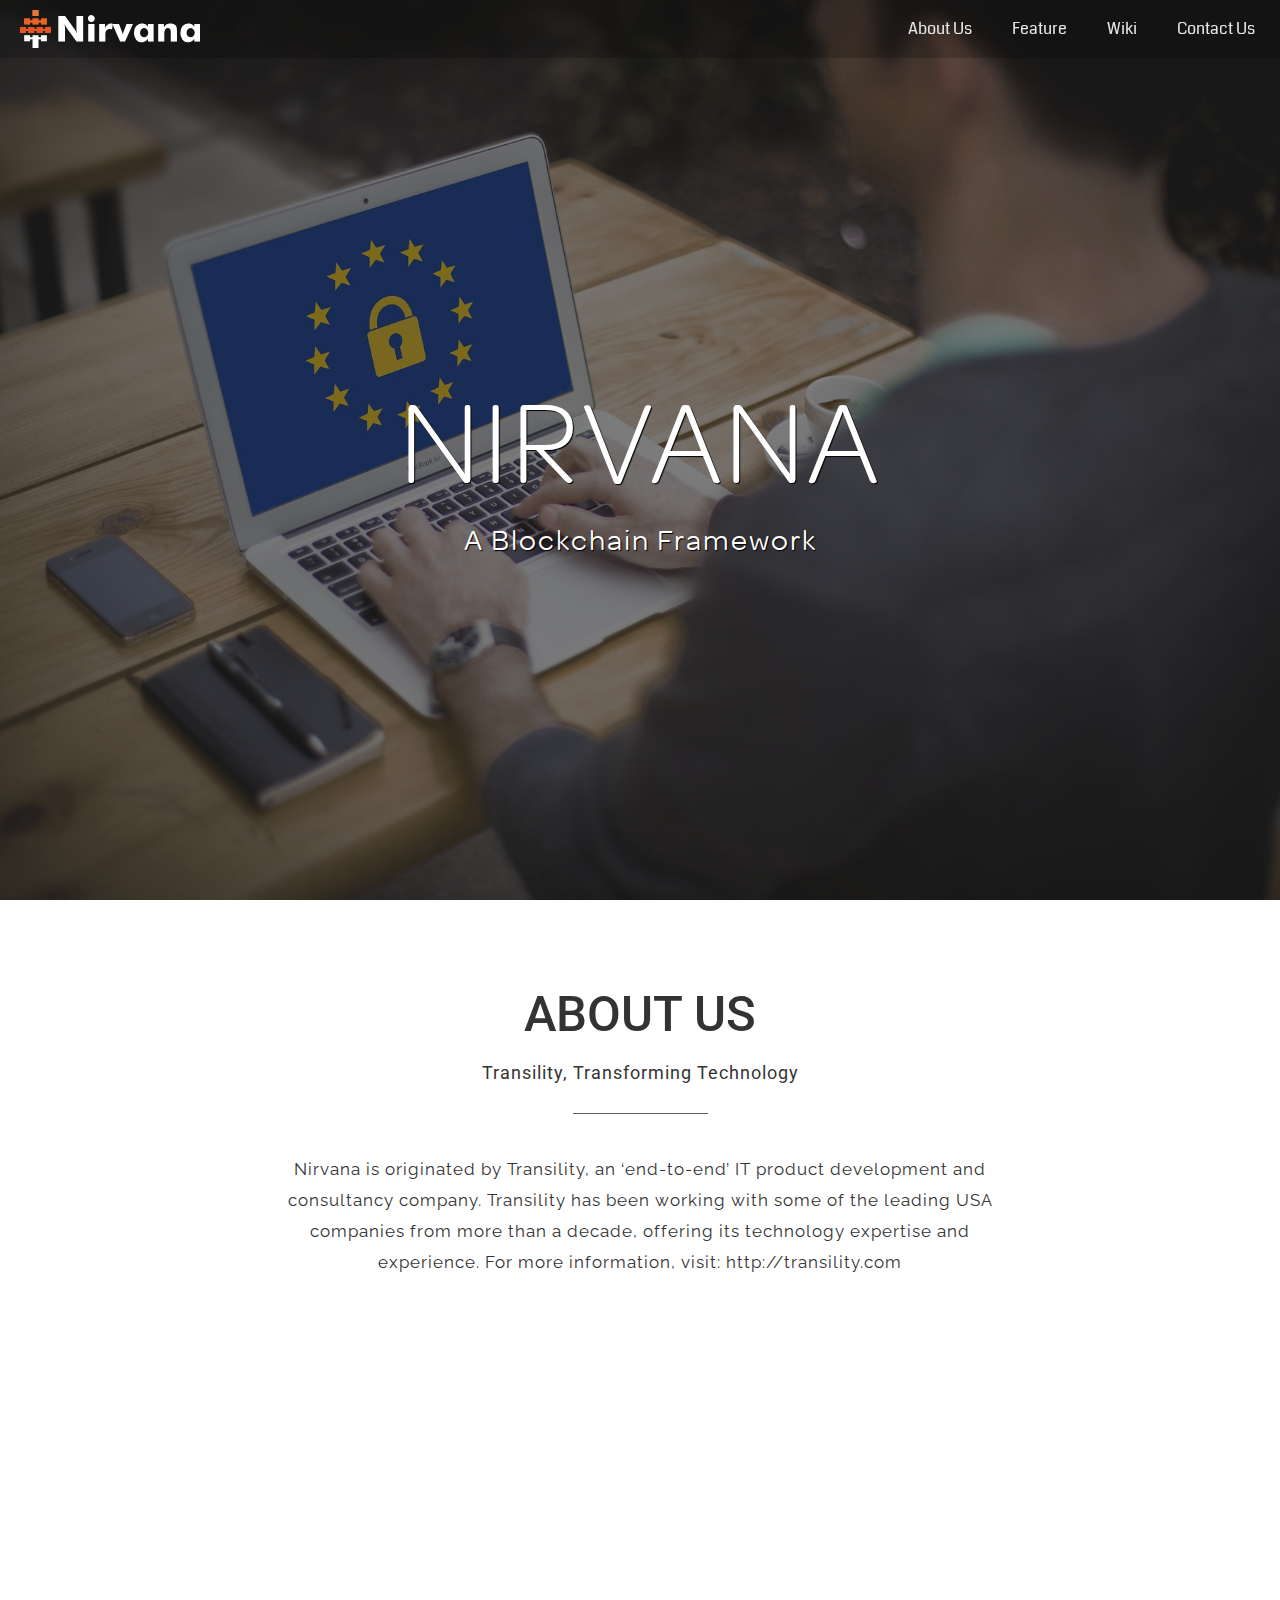
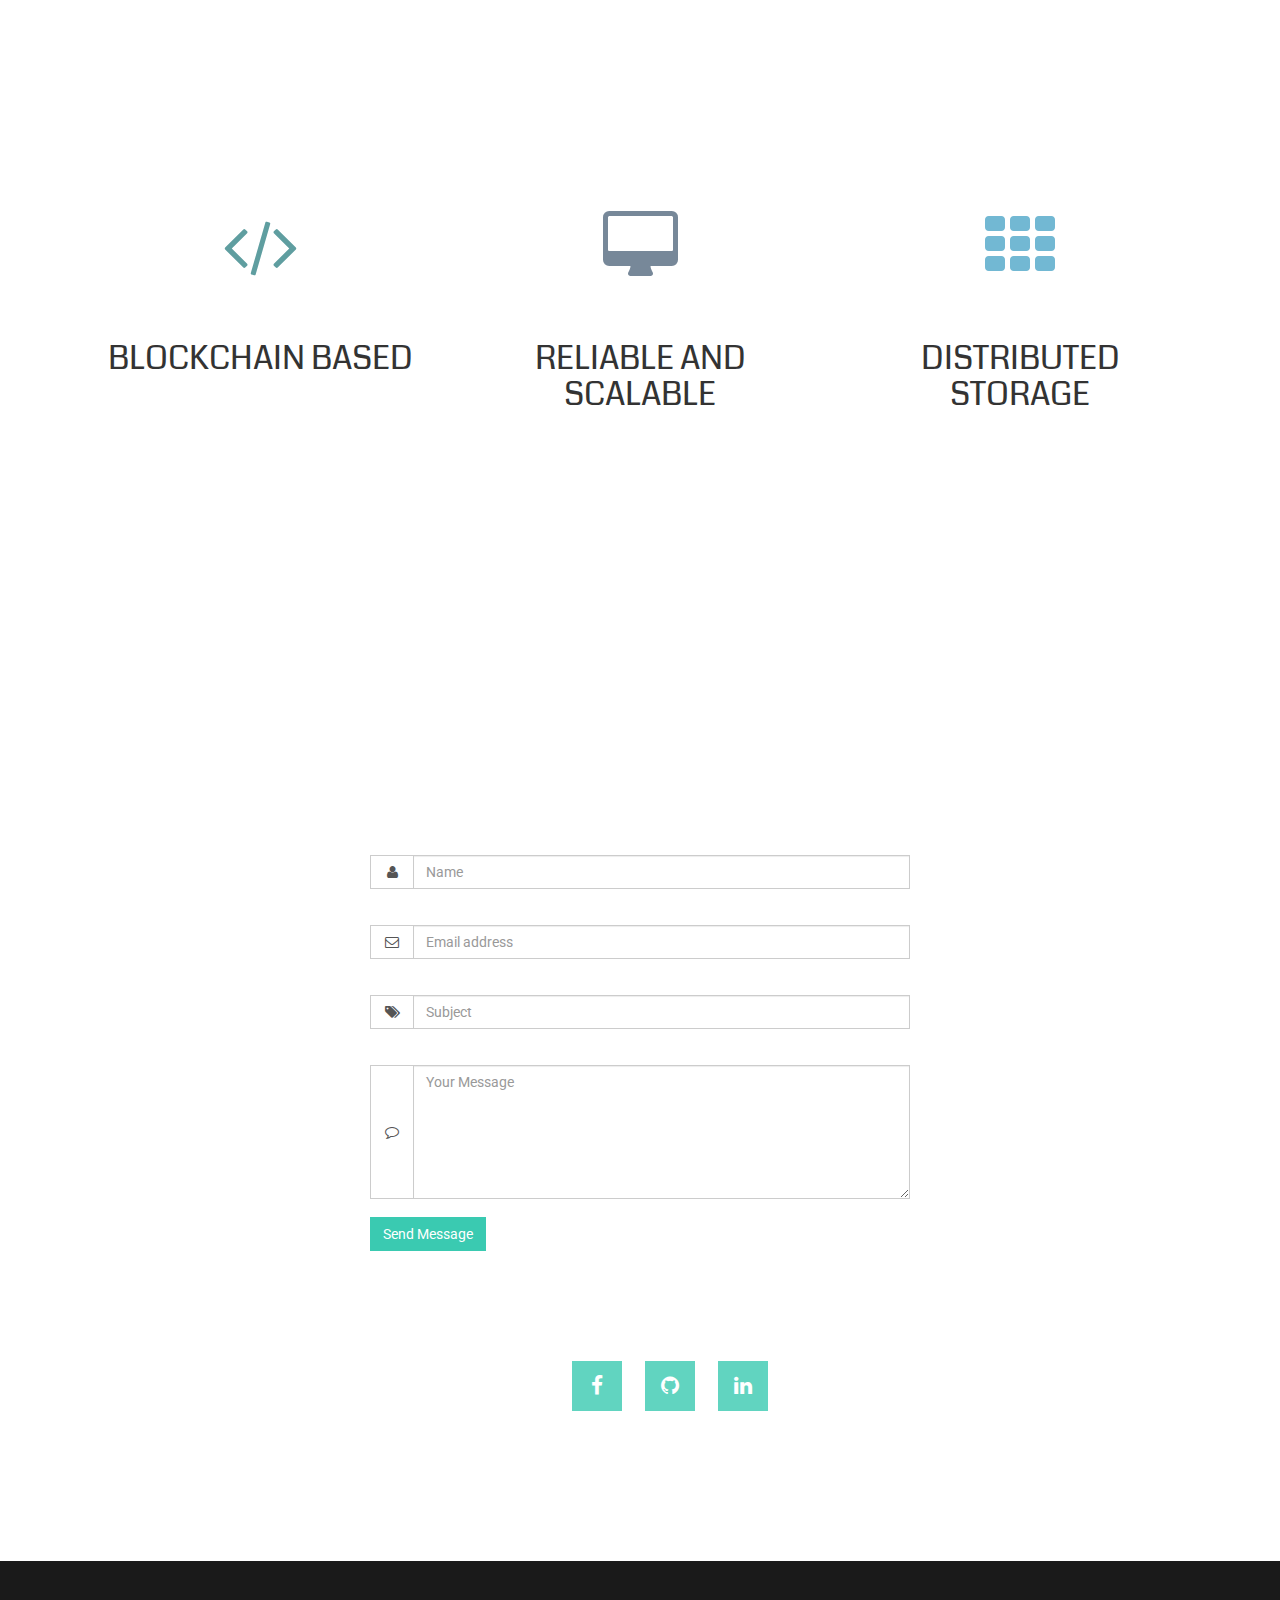
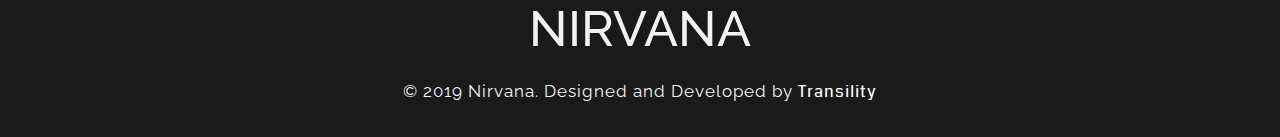
<file: index.html>
<!DOCTYPE html>
<html>
	<head>
		<title>Nirvana</title>

		<!-- meta -->
		<meta charset="UTF-8">
	    <meta name="viewport" content="width=device-width, initial-scale=1">

	    <!-- css -->
		<link rel="stylesheet" href="css/bootstrap.min.css">
		<link rel="stylesheet" href="css/ionicons.min.css">
		<link rel="stylesheet" href="css/font-awesome.min.css">
		<link rel="stylesheet" href="css/owl.carousel.css">
		<link rel="stylesheet" href="css/owl.theme.css">
		<link rel="stylesheet" href="css/owl.transitions.css">
	    <link rel="stylesheet" href="css/animate.css">
		<link rel="stylesheet" href="css/custom.css">
		

	    <!-- js -->
	    <script src="js/jquery.min.js"></script>
	    <script src="js/bootstrap.min.js"></script>
	    <script src="js/owl.carousel.min.js"></script>
	    <script src="js/isotope.pkgd.min.js"></script>
		<script src="js/script.js"></script>
		<script src="js/wow.min.js"></script>
		<script src="js/jquery.actual.min.js"></script>

		<script type="text/javascript">
			var images = ["blockchain-3.jpg", "blockchain-5.jpg", "blockchain-4.jpg", "blockchain-2.jpg"];
			$(function () {
				var i = 0;
				$("#wrapper").css("background-image", "url(img/" + images[i] + ")");
				setInterval(function () {
					i++;
					if (i == images.length) {
						i = 0;
					}
					$("#wrapper").fadeOut("slow", function () {
						$("#wrapper").css("background-image", "url(img/" + images[i] + ")");
						$(this).fadeIn("slow");
					});
				}, 10000);
			});
		</script>
	</head>

	<body>
		<div id="wrapper">
			<div id="overlay-1">
				<section id= "navigation">
					<nav class="navbar navbar-default navbar-fixed-top" role="navigation">
							
	  					<div class="container-fluid">
								
	    					<div class="navbar-header"><a href="https://nirvana-blockchain.github.io/web">
									<img style="display: inline; width: 60%" id="main-logo" src="nirvana-logo-with-orange.svg"/>
								</a>
	      						<button type="button" class="navbar-toggle" data-toggle="collapse" data-target="#bs-example-navbar-collapse-1">
					        		<span class="ion-navicon"></span>
					      		</button>
					      		
					    	</div>
	    					<div class="collapse navbar-collapse" id="bs-example-navbar-collapse-1">
		      					<ul class="nav navbar-nav navbar-right">
		      						<li><a href="#about">About Us</a></li>
									  <li><a href="#our_service">Feature</a></li>
									  <li><a href="wiki.html" target="_blank">Wiki</a></li>
		        					<!-- <li><a href="#team">Team</a></li>
		        					
		        					<li><a href="#price_table">Price Table</a></li>
		        					<li><a href="#blog">Blog</a></li>
		        					<li><a href="#testimonial">Testimonials</a></li> -->
		        					<li><a href="#contact">Contact us</a></li> 
							    </ul>
	    					</div>	<!-- collapse navbar-collapse -->
	  					</div>	<!-- container-fluid -->
					</nav>	<!-- navbar -->
				</section>	<!-- #navigation -->
				<section id="starting">
					<div class="text-center starting-text">
						<h1 class="rene">NIRVANA</h1>
						<h2>A Blockchain Framework</h2>
					</div>
				</section>
				<div id="bottom" class="bottom text-center">
			        <a href="#about"><i class="ion-ios7-arrow-down"></i></a>
			    </div>
			</div><!-- overlay-1 -->
		</div>	<!-- wrapper -->		
			
		<!-- About Us -->
		<section id="about">
			<div class="container">
				<div class="row text-center" id="heading">
					<div class="col-md-6 col-md-offset-3 wow animated zoomInDown" id="heading-text">
						<h3>About Us</h3>
	                	<p>Transility, Transforming Technology</p>
	                	<hr class="full">
	                	<br/>
					</div>
				</div>	<!-- row -->
				<div class="row about-us-text">
					<div class="col-md-8 col-md-offset-2">
						<p class="text-center">Nirvana is originated by Transility, an ‘end-to-end’ IT product development and consultancy company. Transility has been working with some of the leading USA companies from more than a decade, offering its technology expertise and experience. For more information, visit: http://transility.com</p>
					</div>
				</div>	<!-- row -->
				<!-- <div class="row main_content">
					<div class="col-md-4 wow animated zoomIn" data-wow-delay="0.1s">
						<figure>
							<img class="pro img-responsive center-block" src="img/3-col-icons-web.png">
						</figure>
						<h5 class="text-center">Web Development</h5>
						<div class="row">
							<div class="col-xs-12 text-center" style="border-right: 1px solid #f4f4f4">
                                <div style="display: inline; width: 60px; height: 60px;">
                                    <input type="text" class="knob" data-readonly="true" value="90" data-width="60" data-height="60" data-fgcolor="#39CCCC" readonly="readonly" style="width: 34px; height: 20px; position: absolute; vertical-align: middle; margin-top: 20px; margin-left: -47px; border: 0px; font-weight: bold; font-style: normal; font-variant: normal; font-stretch: normal; font-size: 12px; line-height: normal; font-family: Arial; text-align: center; /* color: rgb(57, 204, 204); */ padding: 0px; -webkit-appearance: none; background: none;">
                                </div>
                            </div>	
						</div>	
					</div>	

					<div class="col-md-4 wow animated zoomIn" data-wow-delay="0.1s">
						<figure>
							<img class="pro img-responsive center-block" src="img/3-col-icons-android.png">
						</figure>
						<h5 class="text-center">Android Development</h5>
						<div class="row">
							<div class="col-xs-12 text-center" style="border-right: 1px solid #f4f4f4">
	                            <div style="display: inline; width: 60px; height: 60px;">  	
	                            	<input type="text" class="knob" data-readonly="true" value="80" data-width="60" data-height="60" data-fgcolor="#39CCCC" readonly="readonly" style="width: 34px; height: 20px; position: absolute; vertical-align: middle; margin-top: 20px; margin-left: -47px; border: 0px; font-weight: bold; font-style: normal; font-variant: normal; font-stretch: normal; font-size: 12px; line-height: normal; font-family: Arial; text-align: center; /* color: rgb(57, 204, 204); */ padding: 0px; -webkit-appearance: none; background: none;">
	                            </div>
	                        </div>	
						</div>	
					</div>	

					<div class="col-md-4 wow animated zoomIn" data-wow-delay="0.1s">
						<figure>
							<img class="pro img-responsive center-block" src="img/3-col-icons-iphone.png">
						</figure>
						<h5 class="text-center">iOS Development</h5>
						<div class="row">
							<div class="col-xs-12 text-center" style="border-right: 1px solid #f4f4f4">
	                            <div style="display: inline; width: 60px; height: 60px;">
	                                <input type="text" class="knob" data-readonly="true" value="75" data-width="60" data-height="60" data-fgcolor="#39CCCC" readonly="readonly" style="width: 34px; height: 20px; position: absolute; vertical-align: middle; margin-top: 20px; margin-left: -47px; border: 0px; font-weight: bold; font-style: normal; font-variant: normal; font-stretch: normal; font-size: 12px; line-height: normal; font-family: Arial; text-align: center; /* color: rgb(57, 204, 204); */ padding: 0px; -webkit-appearance: none; background: none;">
	                        	</div>	
	                    	</div>	
						</div>	
					</div>	
				</div> -->
			</div>	<!-- container -->
		</section>	<!-- about us -->

		<br>
		<br>
		<br>

		<!-- Our service -->
		<section id="our_service">
			<div class="container">
				<div class="row text-center" id= "heading">
	        		<div class="col-md-6 col-md-offset-3 wow animated zoomInDown" id= "heading-text">
	        			<h3>About Nirvana</h3>
	                	 <p>It is an Open Source Framework for Blockchain Infrastructure setup. Following features are in plan for Nirvana upcoming releases:

							Support of multi-cloud (AWS, Azure, GCP etc.)
							Support of differnt Blockchain frameworks like Ethereum, NEO etc.</p> 
	                	<hr class= "full">
	                	<br/>
	        		</div>
		        </div>
			    <div class="main_content">
				    <div class="services">
			        	<div class="row">
			        		<div class="col-sm-4 service">
			        			<div class="service-icon text-center">
			        				<i class="fa fa-code fa-5x"></i>
			        			</div>
			        			<div class="about-service">
			        				<h3 class="text-center">BLOCKCHAIN BASED</h3>
			        				<!-- <p class="text-center">
			        					We eliminate the need to install, configure, and maintain costly Ethereum infrastructure. 
			        				</p> -->
			        			</div>
			        		</div>	<!-- col-sm-4 -->
			        		<div class="col-sm-4 service">
			        			<div class="service-icon text-center">
			        				<i class="fa fa-desktop fa-5x"></i>
			        			</div>
			        			<div class="about-service">
			        				<h3 class="text-center">RELIABLE AND SCALABLE</h3>
			        				<!-- <p class="text-center">
			        					Our Ferryman™ middleware improves reliability and helps us scale quickly to meet your demand.
			        				</p> -->
			        			</div>
			        		</div>	<!-- col-sm-4 -->
			        		<div class="col-sm-4 service">
			        			<div class="service-icon text-center">
			        				<i class="fa fa-th fa-5x"></i>
			        			</div>
			        			<div class="about-service">
			        				<h3 class="text-center">DISTRIBUTED STORAGE</h3>
			        				<!-- <p class="text-center">
			        					Access IPFS seamlessly without the hassle of managing the infrastructure.
			        				</p> -->
			        			</div>
			        		</div>	<!-- col-sm-4 -->
			        	</div>	<!-- row -->
			        	<!-- <div class="row">
			        		<div class="col-sm-4 service">
			        			<div class="service-icon text-center">
			        				<i class="fa fa-gamepad fa-5x"></i>
			        			</div>
			        			<div class="about-service">
			        				<h3 class="text-center">Game Development</h3>
			        				<p class="text-center">
			        					Lorem ipsum dolor sit amet, consectetur adipisicing elit, sed do eiusmod
			                       		tempor incididunt ut labore et dolore magna aliqua. Ut enim ad minim veniam,
			                       		quis nostrud 
			        				</p>
			        			</div>
			        		</div>	
			        		<div class="col-sm-4 service">
			        			<div class="service-icon text-center">
			        				<i class="fa fa-lightbulb-o fa-5x"></i>
			        			</div>
			        			<div class="about-service">
			        				<h3 class="text-center">Creative Ideas</h3>
			        				<p class="text-center">
			        					Lorem ipsum dolor sit amet, consectetur adipisicing elit, sed do eiusmod
			                       		tempor incididunt ut labore et dolore magna aliqua. Ut enim ad minim veniam,
			                       		quis nostrud 
			        				</p>
			        			</div>
			        		</div>
			        		<div class="col-sm-4 service">
			        			<div class="service-icon text-center">
			        				<i class="fa fa-stack-overflow fa-5x"></i>
			        			</div>
			        			<div class="about-service">
			        				<h3 class="text-center">Support</h3>
			        				<p class="text-center">
			        					Lorem ipsum dolor sit amet, consectetur adipisicing elit, sed do eiusmod
			                       		tempor incididunt ut labore et dolore magna aliqua. Ut enim ad minim veniam,
			                       		quis nostrud 
			        				</p>
			        			</div>
			        		</div>	
			        	</div>	 -->
					</div>	<!-- services -->
				</div>	<!-- main_content -->
			</div>	<!-- container -->
		</section>	<!-- our_service -->

		<br>
		<br>
		<br>

		<!-- Our Team -->
	    <!-- <section id="team">
	    	<div class="container">
		    	<div class="team-members">
		    		<div class="row text-center" id="heading">
		    			<div class="col-md-6 col-md-offset-3 wow animated zoomInDown" id="heading-text">
		        			<h3>Our Team</h3>
		                	<p>We can satisfy your demand</p>
		                	<hr class="full">
		                	<br/>
		        		</div>
		    		</div>
			    	<div class="row main_content">
				    	<div class="col-md-4 col-sm-6 text-center">
				    		<div class="row wow animated zoomIn" data-wow-delay="0.1s">
				    			<div class="col-md-8 col-md-offset-2">
				    				<img class="img-circle img-responsive center-block" src="img/avatar1.jpg" alt="Syed Rezwanul Haque Rubel">
				    			</div>
				    		</div>
				        	<h4 class="wow animated fadeInUp" data-wow-delay= "0.2s">Syed Rezwanul Haque Rubel</h4>
				        	<p class= "member-title wow animated fadeIn" data-wow-delay= "0.3s">Project Manager</p>
				        	<p class= "team-member-description wow animated fadeIn" data-wow-delay= "0.4s">Donec sed odio dui. Etiam porta sem malesuada magna mollis euismod. Nullam id dolor id nibh ultricies vehicula ut id elit. Morbi leo risus, porta ac consectetur ac, vestibulum at eros. Praesent commodo cursus magna hifd.</p>
				        	<div class= "row text-center wow animated fadeInDown" data-wow-delay= "0.5s">
				        		<div class= "team-member-contact">
				        			<a href="#" data-toggle="tooltip" title="Contact with Facebook" class= "team-facebook">
				        				<i class="fa fa-facebook"></i>
				        			</a>
				        		
				        			<a href="#" data-toggle="tooltip" title="Contact with Twitter" class= "team-twitter">
				        				<i class="fa fa-twitter"></i>
				        			</a>
				        		
				        			<a href="#" data-toggle="tooltip" title="Contact with Google-plus"class= "team-google-plus">
				        				<i class="fa fa-google-plus"></i>
				        			</a>
				        		</div>	
				        	</div>
				    	</div>
				    	<div class="col-md-4 col-sm-6 text-center">
				    		<div class= "row wow animated zoomIn" data-wow-delay="0.6s">
				    			<div class= "col-md-8 col-md-offset-2">
				    				<img class="img-circle img-responsive center-block" src="img/avatar2.jpg" alt= "Shahjahan Jewel" >
				    			</div>
				    		</div>
				        	<h4 class= "wow animated fadeInUp" data-wow-delay= "0.7s">Shahjahan Jewel</h4>
				        	<p class= "member-title wow animated fadeIn" data-wow-delay= "0.8s">Head Of Ideas</p>
				        	<p class= "team-member-description wow animated fadeIn" data-wow-delay= "0.9s">Duis mollis, est non commodo luctus, nisi erat porttitor ligula, eget lacinia odio sem nec elit. Cras mattis consectetur purus sit amet fermentum. Fusce dapibus, tellus ac cursus commodo, tortor mauris condimentum nibh.</p>
				        	<div class= "row text-center wow animated fadeInDown" data-wow-delay= "0.5s">	
				        		<div class= "team-member-contact">
				        			<a href="#" data-toggle="tooltip" title="Contact with Facebook" class= "team-facebook">
				        				<i class="fa fa-facebook"></i>
				        			</a>
				        			<a href="#" data-toggle="tooltip" title="Contact with Twitter" class= "team-twitter">
				        				<i class="fa fa-twitter"></i>
				        			</a>
				        			<a href="#" data-toggle="tooltip" title="Contact with Google-plus"class= "team-google-plus">
				        				<i class="fa fa-google-plus"></i>
				        			</a>
				        		</div>
				        	</div>
				    	</div>	
				    	<div class="col-md-4 col-sm-6 text-center">
				    		<div class= "row wow animated zoomIn" data-wow-delay="1.1s">
				    			<div class="col-md-8 col-md-offset-2">
				    				<img class="img-circle img-responsive center-block" src="img/avatar3.jpg" alt= "Nathan Thomas Paul" >
				    			</div>
				    		</div>
				        	<h4 class="wow animated fadeInUp" data-wow-delay= "1.2s">Nathan Thomas Paul</h4>
				        	<p class= "member-title wow animated fadeIn" data-wow-delay= "1.3s">Client Relations Manager</p>
				        	<p class= "team-member-description wow animated fadeIn" data-wow-delay= "1.4s">Donec sed odio dui. Cras justo odio, dapibus ac facilisis in, egestas eget quam. Vestibulum id ligula porta felis euismod semper. Fusce dapibus, tellus ac cursus commodo, tortor mauris condimentum nibh, ut fermentum.</p>
				        	<div class= "row text-center wow animated fadeInDown" data-wow-delay= "0.5s">	
				        		<div class= "team-member-contact">
				        			<a href="#" data-toggle="tooltip" title="Contact with Facebook" class= "team-facebook">
				        				<i class="fa fa-facebook"></i>
				        			</a>
				        		
				        			<a href="#" data-toggle="tooltip" title="Contact with Twitter" class= "team-twitter">
				        				<i class="fa fa-twitter"></i>
				        			</a>
				        		
				        			<a href="#" data-toggle="tooltip" title="Contact with Google-plus"class= "team-google-plus">
				        				<i class="fa fa-google-plus"></i>
				        			</a>
				        		</div>
				        	</div>
				      	</div>
			    	</div> 
			    </div>	
			</div>	
	    </section>	 -->

		<!-- Portfolio -->
	    <!-- <section id="portfolio">
	    	<div class="container">
	    		<div class="row text-center" id="heading">
	    			<div class="col-md-6 col-md-offset-3 wow animated zoomInDown" id="heading-text">
	        			<h3>Our Works</h3>
	                	<p>Take a look, Taste our cook</p>
	                	<hr class= "full">
	                	<br/>
	        		</div>
	    		</div>
	    		<div class="main_content">
		    		<div class="row port">
		    			<div class="col-md-8 col-md-offset-2 text-center button-group" id="filters">
		    				<button type="button" class="btn btn-default is-checked" data-filter="*">All</button>
		    				<button type="button" class="btn btn-default" data-filter=".web">Web Design</button>
		    				<button type="button" class="btn btn-default" data-filter=".game">Game</button>
		    				<button type="button" class="btn btn-default" data-filter=".app">App</button>
		    			</div>
		    		</div>	
		    		<div class="row">
		    			<div class="isotope" id="port-items">
		    				<div class="col-md-4 col-sm-6 col-xs-6 element-item web" data-category="web">
		    					<img class="img-responsive" src="img/web-design-1.jpg" >
		    				</div>
		    				<div class="col-md-4 col-sm-6 col-xs-6 element-item game" data-category="game">
		    					<img class="img-responsive" src="img/game-2.jpg">
		    				</div>
		    				<div class="col-md-4 col-sm-6 col-xs-6 element-item app" data-category="app">
		    					<img class="img-responsive" src="img/app-1.jpg">
		    				</div>
		    				<div class="col-md-4 col-sm-6 col-xs-6 element-item web" data-category="web">
		    					<img class="img-responsive" src="img/web-design-2.jpg">
		    				</div>
		    				<div class="col-md-4 col-sm-6 col-xs-6 element-item game" data-category="game">
		    					<img class="img-responsive" src="img/game-1.jpg">
		    				</div>
		    				<div class="col-md-4 col-sm-6 col-xs-6 element-item app" data-category="app">
		    					<img class="img-responsive" src="img/app-2.jpg">
		    				</div>
		    				<div class="col-md-4 col-sm-6 col-xs-6 element-item web" data-category="web">
		    					<img class="img-responsive" src="img/web-design-3.jpg">
		    				</div>
		    				<div class="col-md-4 col-sm-6 col-xs-6 element-item game" data-category="game">
		    					<img class="img-responsive" src="img/game-3.jpg">
		    				</div>
		    				<div class="col-md-4 col-sm-6 col-xs-6 element-item app" data-category="app">
		    					<img class="img-responsive" src="img/app-3.jpg">
		    				</div>
		    			</div>
		    		</div>	
	    		</div>	
	    	</div>	
	    </section>	 -->
		
		<!-- Price-Table -->
	    <!-- <section id="price_table">
	    	<div class="container">
	    		<div class="row text-center" id="heading">
	    			<div class="col-md-6 col-md-offset-3 wow animated zoomInDown" id="heading-text">
	        			<h3>Price Table</h3>
	                	<p>So flexible, More comfortable</p>
	                	<hr class="full">
	                	<br/>
	        		</div>
	    		</div>	
	    		<div class="row main_content">
	    			<ul class="price-table-chart">
                        <li>
		                    <a href="#">
		                        <strong>Free</strong>
		                        <span class="price_table-description">1 Website</span> 
		                        <span class="price_table-description">1 Year Updates</span> 
		                        <span class="price_table-description">No Email Support</span>
		                        <big class="price_table-price">$0</big>
		                        <span class="price_table-button">Buy Now</span>
		                    </a>
		                </li>
		            
		                <li>
		                    <a href="#">
		                        <strong>Business</strong>
		                        <span class="price_table-description">Unlimited Websites</span> 
		                        <span class="price_table-description">1 Year Updates</span> 
		                        <span class="price_table-description">1 Year Email Support</span>
		                        <big class="price_table-price">$90</big>
		                        <span class="price_table-button">Buy Now</span>
		                    </a>
		                </li>
		            
		                <li>
		                    <a href="#">
		                        <strong>Premium</strong>
		                        <span class="price_table-description">Unlimited Websites</span> 
		                        <span class="price_table-description">Lifetime Updates</span> 
		                        <span class="price_table-description">Lifetime Email Support</span>
		                        <big class="price_table-price">$190</big>
		                        <span class="price_table-button">Buy Now</span>
		                    </a>
		                </li>
		            </ul>
	    		</div>
	    	</div>
	    </section>	 -->

		<!-- Blog -->
	    <!-- <section id="blog">
	    	<div class="container">
	    		<div class="row text-center" id="heading">
	    			<div class= "bg-image">
		    			<div class= "col-md-6 col-md-offset-3 wow animated zoomInDown" id= "heading-text">
		        			<h3>Our Blog</h3>
		                	<p>Sharing knowledge, Accepting challenge.</p>
		                	<hr class= "full">
		                	<br/>
		        		</div>
		        	</div>
	    		</div>
		    	<div class= "row post">
		    		<div class= "main_content">
		    			<div class= "post-thumbnail col-md-5">
		    				<div class= "frame">
		    					<div class="post-format">
		    						<span class="icon-picture">
		    							<i class= "fa fa-laptop"></i>
		    						</span>
		    					</div>
		    					<a href="#"><img class= "img-responsive" src="img/design1.png" alt=""/></a>
		    				</div>
		    				<img class="hidden-xs post-shadow" src="img/post-shadow.png" alt=""/>
		    			</div>
		    			<div class= "post-excerpt col-md-7">
		    				<h2 class="title"><a href="#">FLAT &amp; MODERN TREND DESIGN</a></h2>
		    				<div class="line-dotted"></div>
		    				<p>
		    					Diur apelligh to luriem rorde ist thuir quire contears foresa irmde narelair muiers lirguen luirem joires porfelas wateir ogespear pesae. Irmde gues narelair muiers lirguen luirem joires porf wateir ogeepear pesae. Diur tol apelligh to luriem rorde ist thuir quire contears foresa irmde narelair muiers lirguen luirem joires porfelas quie wateir ogespear pesae. Irmde gues narelair muiers lirguen luirem joires porf wateir ogeepear pesae.
		    					<a href="#">...Read more</a>
		    				</p> 
		    				<div class="line-dotted"></div>
		    				<p class="meta">
		    					<strong>Date:</strong> 14/February/2013 <strong>By:</strong> Zyanya Peredo <strong>In: </strong><a href="#">Photography</a>, <a href="#">Print</a>, <a href="#">Design</a>
		    				</p>
		    				<div class="line-dotted"></div>
		    				<div class= "post-share">
		    					<p>Share this post:</p>
		    					<ul>
		    						<li>
		    							<a href="#" data-toggle="tooltip" title="Contact with Facebook" class= "team-facebook">
					        				<i class="fa fa-facebook"></i>
					        			</a>
		    						</li>
		    						<li>
		    							<a href="#" data-toggle="tooltip" title="Contact with Twitter" class= "team-twitter">
					        				<i class="fa fa-twitter"></i>
					        			</a>
		    						</li>
		    						<li>
		    							<a href="#" data-toggle="tooltip" title="Contact with Google-plus" class= "team-google-plus">
					        				<i class="fa fa-google-plus"></i>
					        			</a>
		    						</li>
		    					</ul>	
		    				</div>
		    			</div>
		    		</div>
		    	</div>
		    	<div class="row post">
		    		<div class="main_content">
		    			<div class="post-thumbnail col-md-5">
		    				<div class="frame">
		    					<div class="post-format image">
		    						<span class="icon-facetime-video">
		    							<i class="fa fa-video-camera"></i>
		    						</span>
		    					</div>
		    					<div class="vimeo-video" rel="" data-width="500" data-height="400">
		    						<iframe width="420" height="315" src="//www.youtube.com/embed/DN__D5ixme0" frameborder="0" allowfullscreen></iframe>
		    					</div>
		    				</div>
		    				<img class="hidden-xs post-shadow" src="img/post-shadow.png" alt=""/>
		    			</div>
		    			<div class="post-excerpt col-md-7">
		    				<h2 class="title">
		    					<a href="#">Make up forever - tres vichy</a>
		    				</h2>
		    				<div class="line-dotted">
		    				</div>
		    				<p>
		    					Diur apelligh to luriem rorde ist thuir quire contears foresa irmde narelair muiers lirguen luirem joires porfelas wateir ogespear pesae. Irmde gues narelair muiers lirguen luirem joires porf wateir ogeepear pesae. Diur tol apelligh to luriem rorde ist thuir quire contears foresa irmde narelair muiers lirguen luirem joires porfelas quie wateir ogespear pesae. Irmde gues narelair muiers lirguen luirem joires porf wateir ogeepear pesae.
		    					<a href="#">...Read more</a>
		    				</p> 
		    				<div class="line-dotted"></div>
		    				<p class="meta"><strong>Date: </strong>14/February/2013 <strong>By: </strong>Zyanya Peredo <strong>In: </strong><a href="#">Photography</a>, <a href="#">Print</a>, <a href="#">Design</a>
		    				</p>
		    				<div class="line-dotted"></div>
		    				<div class= "post-share">
		    					<p>Share this post:</p>
		    					<ul>
		    						<li>
		    							<a href="#" data-toggle="tooltip" title="Contact with Facebook" class= "team-facebook">
					        				<i class="fa fa-facebook"></i>
					        			</a>
		    						</li>
		    						<li>
		    							<a href="#" data-toggle="tooltip" title="Contact with Twitter" class= "team-twitter">
					        				<i class="fa fa-twitter"></i>
					        			</a>
		    						</li>
		    						<li>
		    							<a href="#" data-toggle="tooltip" title="Contact with Google-plus" class= "team-google-plus">
					        				<i class="fa fa-google-plus"></i>
					        			</a>
		    						</li>
		    					</ul>	
		    				</div>
		    			</div>
		    		</div>
		    	</div>
		    	<div class="row post">
		    		<div class="main_content">
		    			<div class="post-thumbnail col-md-5">
		    				<div class="frame">
		    					<div class="post-format quote">
		    						<span class="icon-camera-retro">
		    							<i class= "fa fa-star"></i>
		    						</span>
		    					</div>
		    					<a href="#"><img class= "img-responsive" src="img/blog3.png" alt=""/></a>
		    				</div>
		    				<img class="hidden-xs post-shadow" src="img/post-shadow.png" alt=""/>
		    			</div>
		    			<div class="post-excerpt col-md-7">
		    				<h2 class="title">
		    					<a href="#">Make up forever - Make your web page beautiful.</a>
		    				</h2>
		    				<div class="line-dotted"></div>
		    				<p>
		    					Diur apelligh to luriem rorde ist thuir quire contears foresa irmde narelair muiers lirguen luirem joires porfelas wateir ogespear pesae. Irmde gues narelair muiers lirguen luirem joires porf wateir ogeepear pesae.
		    					<a href="#">...Read more</a>
		    				</p> 
		    				<div class="line-dotted"></div>
		    				<p class="meta"><strong>Date: </strong>14/February/2013 <strong>By: </strong>Zyanya Peredo<strong>In: </strong><a href="#">Photography</a>, <a href="#">Print</a>, <a href="#">Design</a>
		    				</p>
		    				<div class="line-dotted"></div>
		    				<div class= "post-share">
		    					<p>Share this post:</p>
		    					<ul>
		    						<li>
		    							<a href="#" data-toggle="tooltip" title="Contact with Facebook" class= "team-facebook">
					        				<i class="fa fa-facebook"></i>
					        			</a>
		    						</li>
		    						<li>
		    							<a href="#" data-toggle="tooltip" title="Contact with Twitter" class= "team-twitter">
					        				<i class="fa fa-twitter"></i>
					        			</a>
		    						</li>
		    						<li>
		    							<a href="#" data-toggle="tooltip" title="Contact with Google-plus" class= "team-google-plus">
					        				<i class="fa fa-google-plus"></i>
					        			</a>
		    						</li>
		    					</ul>	
		    				</div>
		    			</div>
		    		</div>
		    	</div>
		    	<div class="row post">
		    		<div class="main_content">
		    			<div class="post-thumbnail col-md-5">
		    				<div class="frame">
		    					<div class="post-format gallery">
		    						<span class="icon-quote-left">
		    							<i class= "fa fa-bookmark"></i>
		    						</span>
		    					</div>
		    					<a href="#"><img class= "img-responsive" src="img/global_focus.jpg" alt=""/></a>
		    				</div>
		    				<img class="hidden-xs post-shadow" src="img/post-shadow.png" alt=""/>
		    			</div>
		    			<div class="post-excerpt col-md-7">
		    				<h2 class="title">
		    					<a href="#">The most beautiful quotes ever</a>
		    				</h2>
		    				<div class="line-dotted"></div>
		    				<p>
		    					Diur apelligh to luriem rorde ist thuir quire contears foresa irmde narelair muiers lirguen luirem joires porfelas wateir ogespear pesae. Irmde gues narelair muiers lirguen luirem joires porf wateir ogeepear pesae. Diur tol apelligh to luriem rorde ist thuir quire contears foresa irmde narelair muiers lirguen luirem joires porfelas quie wateir ogespear pesae. Irmde gues narelair muiers lirguen luirem joires porf wateir ogeepear pesae.
		    					<a href="#">...Read more</a>
		    				</p> 
		    				<div class="line-dotted"></div>
		    				<p class="meta"><strong>Date:</strong> 14/February/2013 <strong>By:</strong> Zyanya Peredo <strong>In:</strong> <a href="#">Photography</a>, <a href="#">Print</a>, <a href="#">Design</a>
		    				</p>
		    				<div class="line-dotted"></div>
		    				<div class= "post-share">
		    					<p>Share this post:</p>
		    					<ul>
		    						<li>
		    							<a href="#" data-toggle="tooltip" title="Contact with Facebook" class= "team-facebook">
					        				<i class="fa fa-facebook"></i>
					        			</a>
		    						</li>
		    						<li>
		    							<a href="#" data-toggle="tooltip" title="Contact with Twitter" class= "team-twitter">
					        				<i class="fa fa-twitter"></i>
					        			</a>
		    						</li>
		    						<li>
		    							<a href="#" data-toggle="tooltip" title="Contact with Google-plus" class= "team-google-plus">
					        				<i class="fa fa-google-plus"></i>
					        			</a>
		    						</li>
		    					</ul>	
		    				</div>
		    			</div>
		    		</div>
		    	</div>
	    		<div class= "row">
	    			<div class= "col-md-6 col-md-offset-3 text-center">
	    				<ul class="pagination">
							<li class="disabled"><a href="#">&gt;&gt;</a></li>
							<li class="active"><a href="#">1 <span class="sr-only">(current)</span></a></li>
						  	<li><a href="#">2</a></li>
						  	<li><a href="#">3</a></li>
						  	<li><a href="#">4</a></li>
						  	<li><a href="#">5</a></li>
						  	<li><a href="#">>></a></li>
						</ul>
	    			</div>
	    		</div>
    		</div>	
	    </section>	 -->

		<!-- Clients -->
	    <!-- <section id= "testimonial">
	    	<div class= "container">
	    		<div class= "row text-center" id= "heading">
	    			<div class= "bg-image col-md-12">
	    				<div class= "col-md-6 col-md-offset-3 wow animated zoomInDown" id= "heading-text">
		        			<h3>Testimonials</h3>
		                	<p>Their satisfication, Our inspiration.</p>
		                	<hr class= "full">
		                	<br/>
		        		</div>
	    			</div>
	    		</div>
	    		<div class= "row main_content">
	    			<div class= "col-md-6 col-md-offset-3">
	    				<div id="client-speech" class="owl-carousel owl-theme">
							<div class="item">
								<div class= "row">
									<div class= "col-md-6 col-md-offset-3">
										<img class= "img-circle img-responsive center-block" src="img/client1.png">
									</div>	
									<div class= "col-md-12">
										<p class= "client-comment text-center">
											When you form a team, why do you try to form a team? Because teamwork builds trust and trust builds speed.
										</p>
									</div>
								</div>
								<div class= "row text-center">
									<p class= "client-name text-center"> ----- Noona Nuengthida Sophon</p>
								</div>
							</div>
							<div class="item">
								<div class= "row">
									<div class= "col-md-6 col-md-offset-3">
										<img class= "img-circle img-responsive center-block" src="img/client2.jpg">
									</div>
									<div class= "col-md-12">
										<p class= "client-comment text-center">
											I am constantly being asked about individuals.&nbsp;The only way to win is as a team. Football is not about one or two or three star players.
										</p>
									</div>
								</div>
								<div class= "row text-center">
									<p class= "client-name">-----Md. Aminul Islam Bhuiyan</p>
								</div>
							</div>
							<div class="item">
								<div class= "row">
									<div class= "col-md-6 col-md-offset-3">
										<img class= "img-circle img-responsive center-block" src="img/client3.png">
									</div>
									<div class= "col-md-12">
										<p class= "client-comment text-center">
											Individual commitment to a group effort- that is what makes a team work, a company work, a society work, a civilisation work.
										</p>
									</div>
								</div>
								<div class= "row text-center">
									<p class= "client-name">-----  Jenifar Pink</p>
								</div>
							</div>
						</div>
	    			</div>
	    		</div>
	    	</div>	
	    </section>	 -->

		<!-- contact -->
	    <section id= "contact">
	    	<div class= "container">
				<div class="row text-center" id= "heading">
					<div class= "bg-image">
						<div class= "col-lg-6 col-lg-offset-3 share-text wow animated zoomInDown" id= "heading-text">
							<h3 class= "text-center">Stay Connected</h3>
		                	<p>We want to connect people like you.</p>
		                	<hr class= "full">
		                	<br/>
						</div>
					</div>
				</div>
				<div class= "row text-center main_content">
					<div class= "col-md-6 col-md-offset-3 text-center">
						<form method="post" action="mail.php">
							<div class= "form">
								<div class="input-group margin-bottom-sm">
	  								<span class="input-group-addon">
	  									<i class="fa fa-user fa-fw"></i>
	  								</span>
								 	<input class="form-control" type="text" name="author" placeholder="Name" required>
								</div>
								<div class="input-group margin-bottom-sm">
	  								<span class="input-group-addon">
	  									<i class="fa fa-envelope-o fa-fw"></i>
	  								</span>
								 	<input class="form-control" name="message" type="text" name="email" placeholder="Email address" required>
								</div>
								<div class="input-group margin-bottom-sm">
	  								<span class="input-group-addon">
	  									<i class="fa fa-tags fa-fw"></i>
	  								</span>
								 	<input class="form-control" type="text" placeholder="Subject">
								</div>
							</div>
							<div class="input-group margin-bottom-sm">
									<span class="input-group-addon">
										<i class="fa fa-comment-o fa-fw"></i>
									</span>
								<textarea class="form-control" rows="6" type= "text" placeholder="Your Message" required></textarea>
							</div>
							<input class="btn btn-primary send" type="submit" value="Send Message">
						</form>
					</div>	
				</div>
				<div class= "row">
					<div class= "col-md-6 col-md-offset-3 text-center">
						<ul class="socials-icons">
							<li>
								<a href="https://www.facebook.com/transility/" target="_blank" data-toggle="tooltip" title="Share in Facebook" class="facebook"><i class="fa fa-facebook"></i></a>
							</li>
							<li>
								<a href="https://github.com/Nirvana-Blockchain/Nirvana" target="_blank" data-toggle="tooltip" title="see on github" class="twitter"><i class="fa fa-github"></i></a>
							</li>
							<!-- <li>
								<a href="#" data-toggle="tooltip" title="Share in Google +" class="google-plus"><i class="fa fa-google-plus"></i></a>
							</li>
							<li>
								<a href="#" data-toggle="tooltip" title="Share in Instagram" class="instagram"><i class="fa fa-instagram"></i></a>
							</li>
							<li>
								<a href="#" data-toggle="tooltip" title="Share in Pinterest" class="pinterest"><i class="fa fa-pinterest"></i></a>
							</li> -->
							<li>
								<a href="https://www.linkedin.com/in/transility-79273a17a/" target="_blank" data-toggle="tooltip" title="Connect with linkedin" class="skype"><i class="fa fa-linkedin"></i></a>
							</li>
						</ul>
					</div>
				</div>
			</div>
		</section>	<!-- contacts --> 
		
		<br>
		<br>
		<br>
			
		<!-- footer -->
		<section id= "footer" class= "main-footer">
			<div class= "row">
				<div class= "logo text-center">
					<h1>NIRVANA</h1>
				</div>
			</div>
			<div class= "row">
				<div class= "copyright text-center">
					<p> © 2019 Nirvana. Designed and Developed by <a href="http://transility.com"><span class= "theme">Transility</span></a></p>
				</div>
			</div>
		</section><!-- footer -->

		<!-- js -->
		<script>
			$(document).ready(function() {
  				$("#client-speech").owlCarousel({
  					autoPlay: 3000,
      				navigation : false, // Show next and prev buttons
      				slideSpeed : 700,
      				paginationSpeed : 1000,
      				singleItem:true
  				});
			});
		</script>
		<script>
 			new WOW().init();
		</script>
		<script>
			$( function() {
				  // init Isotope
			  	var $container = $('.isotope').isotope
			  	({
				    itemSelector: '.element-item',
				    layoutMode: 'fitRows'
			  	});


  				// bind filter button click
  				$('#filters').on( 'click', 'button', function() 
  				{
				    var filterValue = $( this ).attr('data-filter');
				    // use filterFn if matches value
				    $container.isotope({ filter: filterValue });
				 });
  
			  // change is-checked class on buttons
			  	$('.button-group').each( function( i, buttonGroup ) 
			  	{
			    	var $buttonGroup = $( buttonGroup );
			    	$buttonGroup.on( 'click', 'button', function() 
			    	{
			      		$buttonGroup.find('.is-checked').removeClass('is-checked');
			      		$( this ).addClass('is-checked');
			    	});
			  	});
			  
			});
		</script>
        <script src="js/jquery-ui-1.10.3.min.js"></script>
        <script src="js/jquery.knob.js"></script>
        <script src="js/daterangepicker.js"></script>
        <script src="js/bootstrap3-wysihtml5.all.min.js"></script>
        <!-- <script src="js/dashboard.js"></script> -->
       
	</body>
</html>
</file>
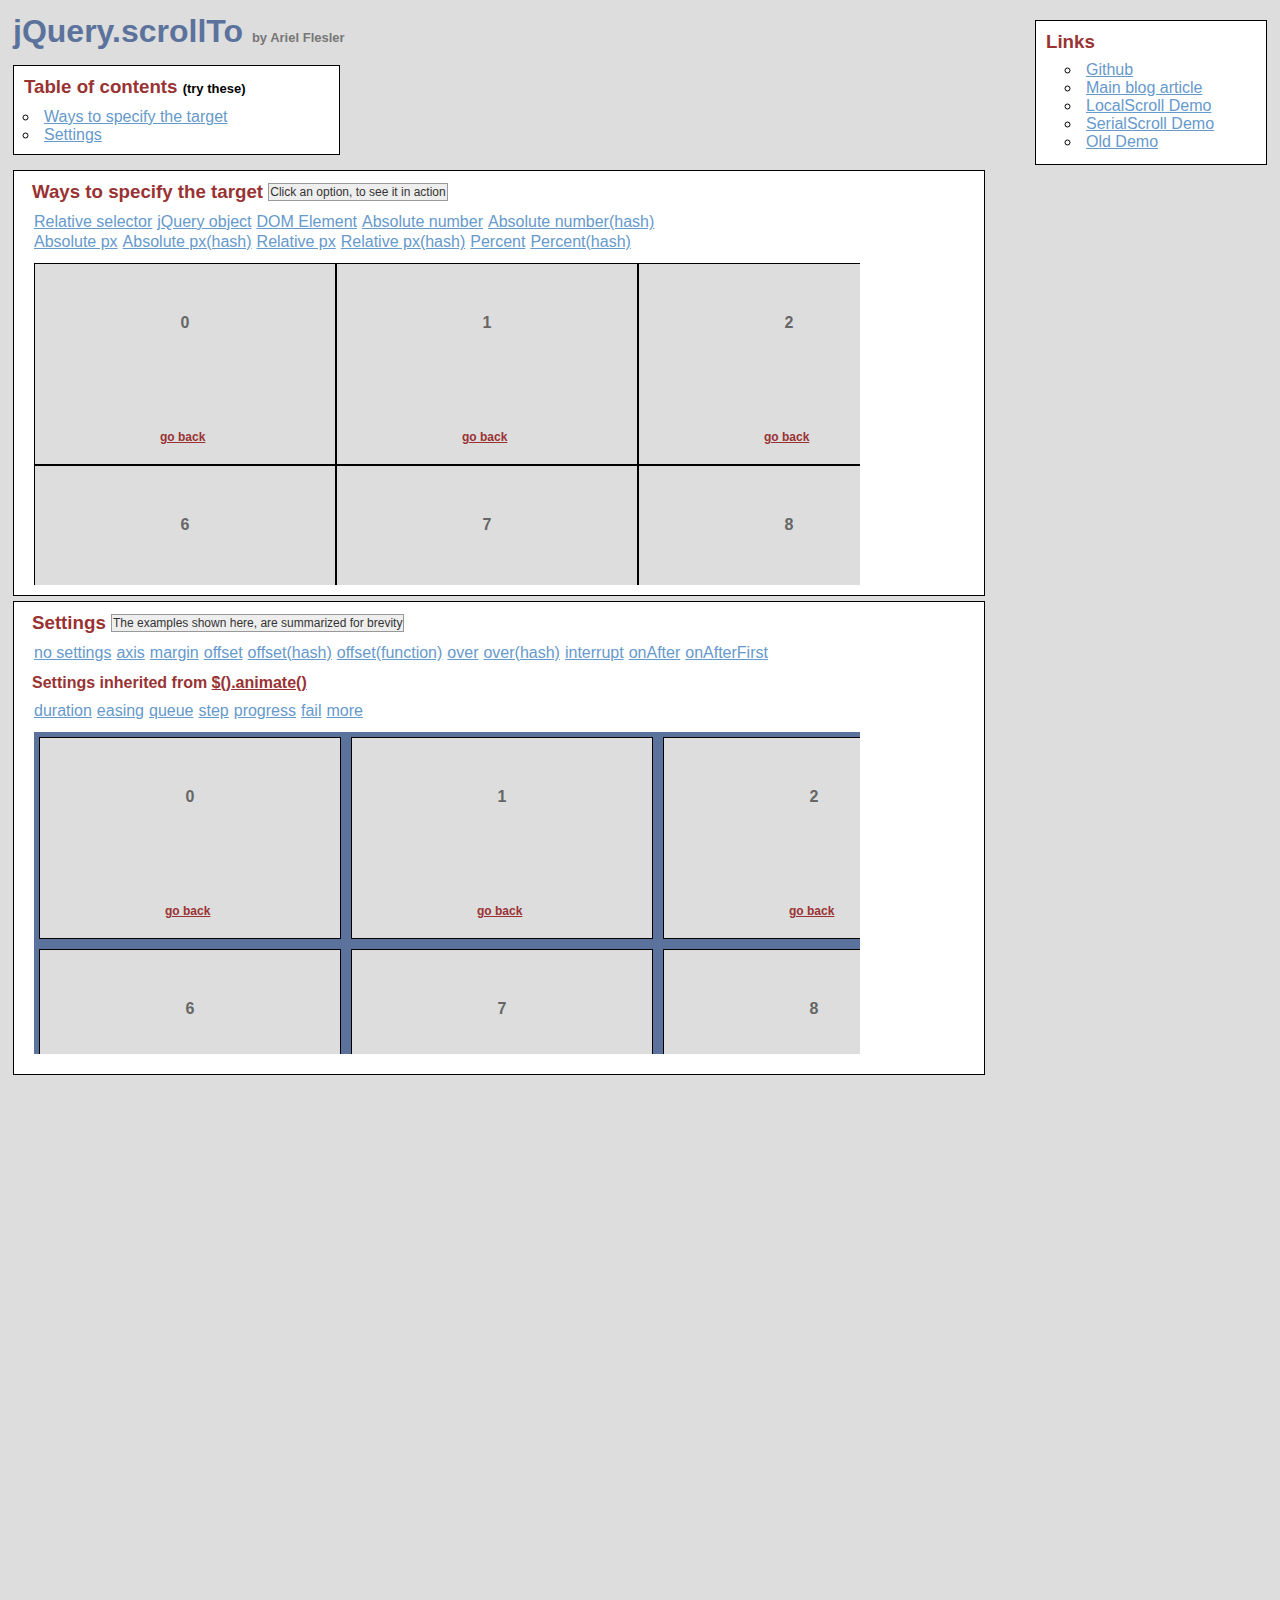
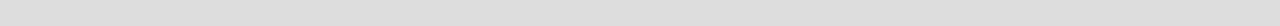
<file: plugins/jquery-scrollTo/demo/index.html>
<!DOCTYPE html PUBLIC "-//W3C//DTD XHTML 1.0 Transitional//EN" "http://www.w3.org/TR/xhtml1/DTD/xhtml1-transitional.dtd">
<html xmlns="http://www.w3.org/1999/xhtml">
<head>
	<meta http-equiv="Content-Type" content="text/html; charset=iso-8859-1" />
	<title>jQuery.scrollTo</title>
	<meta name="keywords" content="javascript, jquery, plugins, scroll, scrollTo, smooth, animation, to, effect, ariel, flesler, window, overflow, element, navigation, customizable" />
	<meta name="description" content="Demo of jQuery.scrollTo. Lightweight, cross-browser and highly customizable animated scrolling with jQuery, made by Ariel Flesler." />
	<meta name="robots" content="index,follow" />
	<link type="text/css" rel="stylesheet" href="css/style.css" />
	<script type="text/javascript" src="https://ajax.googleapis.com/ajax/libs/jquery/1.8.0/jquery.min.js"></script>
	<script type="text/javascript" src="../jquery.scrollTo.min.js"></script>
	<script type="text/javascript">
		jQuery(function( $ ){
			/**
			 * Demo binding and preparation, no need to read this part
			 */
				//borrowed from jQuery easing plugin
				//http://gsgd.co.uk/sandbox/jquery.easing.php
				$.easing.elasout = function(x, t, b, c, d) {
					var s=1.70158;var p=0;var a=c;
					if (t==0) return b;  if ((t/=d)==1) return b+c;  if (!p) p=d*.3;
					if (a < Math.abs(c)) { a=c; var s=p/4; }
					else var s = p/(2*Math.PI) * Math.asin (c/a);
					return a*Math.pow(2,-10*t) * Math.sin( (t*d-s)*(2*Math.PI)/p ) + c + b;
				};
				$('a.back').click(function() {
					$(this).parents('div.pane').scrollTo(0, 800, { queue:true });
					$(this).parents('div.section').find('span.message').text( this.title);
					return false;
				});
				//just for the example, to stop the click on the links.
				$('ul.links').click(function(e){
					var link = e.target;
					if (link.target === '_blank') {
						return;
					}
					e.preventDefault();
					link.blur();
					if (link.title) {
						$(this).parent().find('span.message').text(link.title);
					}
				});
			
			// This one is important, many browsers don't reset scroll on refreshes
			// Reset all scrollable panes to (0,0)
			$('div.pane').scrollTo(0);
			// Reset the screen to (0,0)
			$.scrollTo(0);
			
			// TOC, shows how to scroll the whole window
			$('#toc a').click(function() {//$.scrollTo works EXACTLY the same way, but scrolls the whole screen
				$.scrollTo(this.hash, 1500, { easing:'elasout' });
				$(this.hash).find('span.message').text(this.title);
				return false;
			});
			
			// Target examples bindings
			var $target = $('#pane-target');
			$('#target-examples a').click(function() {
				$target.stop(true);
			});

			$('#relative-selector').click(function() {
				$target.scrollTo('li:eq(7)', 800);
			});
			$('#jquery-object').click(function() {
				$target.scrollTo($('#pane-target li:eq(14)') , 800);
			});
			$('#dom-element').click(function() {
				$target.scrollTo(document.getElementById('twenty'), 800);
			});
			$('#absolute-number').click(function() {
				$target.scrollTo(150, 800);
			});
			$('#absolute-number-hash').click(function() {
				$target.scrollTo({ top:800, left:700}, 800);
			});
			$('#absolute-px').click(function() {
				$target.scrollTo('520px', 800);
			});
			$('#absolute-px-hash').click(function() {
				$target.scrollTo({top:'110px', left:'290px'}, 800);
			});
			$('#relative-px').click(function() {
				$target.scrollTo('+=100', 500);
			});
			$('#relative-px-hash').click(function() {				
				$target.scrollTo({top:'-=100px', left:'+=100'}, 500);
			});
			$('#percentage-px').click(function() {				
				$target.scrollTo('50%', 800);
			});
			$('#percentage-px-hash').click(function() {				
				$target.scrollTo({top:'50%', left:'20%'}, 800);
			});
			
			// Settings examples bindings, they will all scroll to the same place, with different settings
			var $settings = $('#pane-settings');
			$('#settings-examples a').click(function() {
				// before each animation, reset to (0,0), skip this.
				$settings.stop(true).scrollTo(0);
			});
			
			$('#settings-no').click(function() {
				$settings.scrollTo('li:eq(15)', 1000);
			});
			$('#settings-axis').click(function() {// only scroll horizontally
				$settings.scrollTo('li:eq(15)', 1000, { axis:'x' });
			});
			$('#settings-duration').click(function() {// it's the same as specifying it in the 2nd argument
				$settings.scrollTo('li:eq(15)', { duration: 3000 });
			});
			$('#settings-easing').click(function() {
				$settings.scrollTo('li:eq(15)', 2500, { easing:'elasout' });
			});
			$('#settings-margin').click(function() {//scroll to the "outer" position of the element
				$settings.scrollTo('li:eq(15)', 1000, { margin:true });
			});
			$('#settings-offset').click(function() {//same as { top:-50, left:-50 }
				$settings.scrollTo('li:eq(15)', 1000, { offset:-50 });
			});
			$('#settings-offset-hash').click(function() {
				$settings.scrollTo('li:eq(15)', 1000, { offset:{ top:-5, left:-30 } });
			});
			$('#settings-offset-function').click(function() {
				$settings.scrollTo('li:eq(15)', 1000, {offset: function() { return {top:-30, left:-5}; }});
			});
			$('#settings-over').click(function() {//same as { top:-50, left:-50 }
				$settings.scrollTo('li:eq(15)', 1000, { over:0.5 });
			});
			$('#settings-over-hash').click(function() {
				$settings.scrollTo('li:eq(15)', 1000, { over:{ top:0.2, left:-0.5 } });
			});
			$('#settings-interrupt').click(function() {
				$settings.scrollTo('li:eq(15)', 10000, { interrupt:true });
			});
			$('#settings-queue').click(function() {//in this case, having 'axis' as 'xy' or 'yx' matters.
				$settings.scrollTo('li:eq(15)', 2000, { queue:true });
			});
			$('#settings-onAfter').click(function() {
				$settings.scrollTo('li:eq(15)', 2000, { 
					onAfter:function() {
						$('#settings-message').text('Got there!');
					}
				});
			});
			$('#settings-onAfterFirst').click(function() {//onAfterFirst exists only when queuing
				$settings.scrollTo('li:eq(15)', 1600, { 
					queue:true,
					onAfterFirst:function() {
						$('#settings-message').text('Got there horizontally!');
					},
					onAfter:function() {
						$('#settings-message').text('Got there vertically!');
					}
				});
			});
			$('#settings-step').click(function() {
				$settings.scrollTo('li:eq(15)', 2000, {step:function(now) {
					$('#settings-message').text(now.toFixed(2));
				}});
			});
			$('#settings-progress').click(function() {
				$settings.scrollTo('li:eq(15)', 2000, {progress:function(_, now) {
					$('#settings-message').text(Math.round(now*100) + '%');
				}});
			});
			$('#settings-fail').click(function() {
				$settings.scrollTo('li:eq(15)', 10000, {interrupt:true, fail:function() {
					$('#settings-message').text('Scroll interrupted!');
				}});
			});
		});
	</script>
</head>
<body>
	<h1>jQuery.scrollTo&nbsp;<strong>by Ariel Flesler</strong></h1>
	
	<div id="toc" class="part">
		<h3>Table of contents&nbsp;<strong>(try these)</strong></h3>
		<ul>
			<li><a title="$.scrollTo('#target-examples', 800, {easing:'elasout'});" href="#target-examples">Ways to specify the target</a></li>
			<li><a title="$.scrollTo('#settings-examples', 800, {easing:'elasout'});" href="#settings-examples">Settings</a></li>
		</ul>
	</div>
	
	<div id="links" class="part">
		<h3>Links</h3>
		<ul>
			<li><a target="_blank" href="https://github.com/flesler/jquery.scrollTo">Github</a></li>
			<li><a target="_blank" href="http://flesler.blogspot.com/2007/10/jqueryscrollto.html">Main blog article</a></li>
			<li><a target="_blank" href="http://demos.flesler.com/jquery/localScroll/">LocalScroll Demo</a></li>
			<li><a target="_blank" href="http://demos.flesler.com/jquery/serialScroll/">SerialScroll Demo</a></li>
			<li><a target="_blank" href="index.old.html">Old Demo</a></li>
		</ul>
	</div>
	<div id="target-examples" class="section part">
		<h3>Ways to specify the target&nbsp;<span id="target-message" class="message">Click an option, to see it in action</span></h3>
		<ul class="links">
			<li><a title="$(...).scrollTo('li:eq(7)', 800);" id="relative-selector" href="#">Relative selector</a></li>
			<li><a title="$(...).scrollTo($('div li:eq(14)'), 800);" id="jquery-object" href="#">jQuery object</a></li>
			<li><a title="$(...).scrollTo(document.getElementById('twenty'), 800);" id="dom-element" href="#">DOM Element</a></li>
			<li><a title="$(...).scrollTo(150, 800);" id="absolute-number" href="#">Absolute number</a></li>
			<li><a title="$(...).scrollTo({ top:800, left:700}, 800);" id="absolute-number-hash" href="#">Absolute number(hash)</a></li>
		</ul>
		<ul class="links">
			<li><a title="$(...).scrollTo('520px', 800);" id="absolute-px" href="#">Absolute px</a></li>
			<li><a title="$(...).scrollTo({top:'110px', left:'290px'}, 800);" id="absolute-px-hash" href="#">Absolute px(hash)</a></li>
			<li><a title="$(...).scrollTo('+=100px', 800);" id="relative-px" href="#">Relative px</a></li>
			<li><a title="$(...).scrollTo({top:'-=100px', left:'+=100'}, 800);" id="relative-px-hash" href="#">Relative px(hash)</a></li>
			<li><a title="$(...).scrollTo('50%', 800);" id="percentage-px" href="#">Percent</a></li>
			<li><a title="$(...).scrollTo({top:'50%', left:'20%'}, 800);" id="percentage-px-hash" href="#">Percent(hash)</a></li>
		</ul>
		<div id="pane-target" class="pane">
			<ul class="elements" style="height:1011px; width:1820px;">
				<li><p>0</p><a href="#" title="$(...).scrollTo(0, 800, {queue:true});" class="back">go back</a></li><li><p>1</p><a href="#" title="$(...).scrollTo(0, 800, {queue:true});" class="back">go back</a></li><li><p>2</p><a href="#" title="$(...).scrollTo(0, 800, {queue:true});" class="back">go back</a></li><li><p>3</p><a href="#" title="$(...).scrollTo(0, 800, {queue:true});" class="back">go back</a></li><li><p>4</p><a href="#" title="$(...).scrollTo(0, 800, {queue:true});" class="back">go back</a></li><li><p>5</p><a href="#" title="$(...).scrollTo(0, 800, {queue:true});" class="back">go back</a></li><li><p>6</p><a href="#" title="$(...).scrollTo(0, 800, {queue:true});" class="back">go back</a></li><li><p>7</p><a href="#" title="$(...).scrollTo(0, 800, {queue:true});" class="back">go back</a></li><li><p>8</p><a href="#" title="$(...).scrollTo(0, 800, {queue:true});" class="back">go back</a></li><li><p>9</p><a href="#" title="$(...).scrollTo(0, 800, {queue:true});" class="back">go back</a></li><li><p>10</p><a href="#" title="$(...).scrollTo(0, 800, {queue:true});" class="back">go back</a></li><li><p>11</p><a href="#" title="$(...).scrollTo(0, 800, {queue:true});" class="back">go back</a></li><li><p>12</p><a href="#" title="$(...).scrollTo(0, 800, {queue:true});" class="back">go back</a></li><li><p>13</p><a href="#" title="$(...).scrollTo(0, 800, {queue:true});" class="back">go back</a></li><li><p>14</p><a href="#" title="$(...).scrollTo(0, 800, {queue:true});" class="back">go back</a></li><li><p>15</p><a href="#" title="$(...).scrollTo(0, 800, {queue:true});" class="back">go back</a></li><li><p>16</p><a href="#" title="$(...).scrollTo(0, 800, {queue:true});" class="back">go back</a></li><li><p>17</p><a href="#" title="$(...).scrollTo(0, 800, {queue:true});" class="back">go back</a></li><li><p>18</p><a href="#" title="$(...).scrollTo(0, 800, {queue:true});" class="back">go back</a></li><li><p>19</p><a href="#" title="$(...).scrollTo(0, 800, {queue:true});" class="back">go back</a></li><li id="twenty"><p>20</p><a href="#" title="$(...).scrollTo(0, 800, {queue:true});" class="back">go back</a></li><li><p>21</p><a href="#" title="$(...).scrollTo(0, 800, {queue:true});" class="back">go back</a></li><li><p>22</p><a href="#" title="$(...).scrollTo(0, 800, {queue:true});" class="back">go back</a></li><li><p>23</p><a href="#" title="$(...).scrollTo(0, 800, {queue:true});" class="back">go back</a></li><li><p>24</p><a href="#" title="$(...).scrollTo(0, 800, {queue:true});" class="back">go back</a></li><li><p>25</p><a href="#" title="$(...).scrollTo(0, 800, {queue:true});" class="back">go back</a></li><li><p>26</p><a href="#" title="$(...).scrollTo(0, 800, {queue:true});" class="back">go back</a></li><li><p>27</p><a href="#" title="$(...).scrollTo(0, 800, {queue:true});" class="back">go back</a></li><li><p>28</p><a href="#" title="$(...).scrollTo(0, 800, {queue:true});" class="back">go back</a></li><li><p>29</p><a href="#" title="$(...).scrollTo(0, 800, {queue:true});" class="back">go back</a></li>
			</ul>
		</div>
	</div>
	<div id="settings-examples" class="section part">
		<h3>Settings&nbsp;<span id="settings-message" class="message">The examples shown here, are summarized for brevity</span></h3>
		<ul class="links">
			<li><a title="$(...).scrollTo('li:eq(15)', 1000);" id="settings-no" href="#">no settings</a></li>
			<li><a title="$(...).scrollTo('li:eq(15)', 1000, {axis:'x'});//only scroll on this axis (can be x, y, xy or yx)" id="settings-axis" href="#">axis</a></li>
			<li><a title="$(...).scrollTo('li:eq(15)', 1000, {margin:true});//deduct the margin and border from the final position" id="settings-margin" href="#">margin</a></li>
			<li><a title="$(...).scrollTo('li:eq(15)', 1000, {offset:-50});//add or deduct from the final position" id="settings-offset" href="#">offset</a></li>
			<li><a title="$(...).scrollTo('li:eq(15)', 1000, {offset: {top:-5, left:-30} });" id="settings-offset-hash" href="#">offset(hash)</a></li>
			<li><a title="$(...).scrollTo('li:eq(15)', 1000, {offset: function() { return {top:-30, left:-5}; }});" id="settings-offset-function" href="#">offset(function)</a></li>
			<li><a title="$(...).scrollTo('li:eq(15)', 1000, {over:0.5});//add or deduct a fraction of its height/width" id="settings-over" href="#">over</a></li>
			<li><a title="$(...).scrollTo('li:eq(15)', 1000, {over:{top:0.2, left:-0.5});" id="settings-over-hash" href="#">over(hash)</a></li>
			<li><a title="Scroll manually to interrupt the animation" id="settings-interrupt" href="#">interrupt</a></li>
			<li><a title="$(...).scrollTo('li:eq(15)', 1600, {onAfter:function() { } });//called after the scrolling ends" id="settings-onAfter" href="#">onAfter</a></li>
			<li><a title="$(...).scrollTo('li:eq(15)', 1600, {queue:true, onAfterFirst:function() { } });//called after the first axis scrolled" id="settings-onAfterFirst" href="#">onAfterFirst</a></li>
		</ul>
		<h4>Settings inherited from <a href="http://api.jquery.com/animate/#animate-properties-options" target="_blank">$().animate()</a></h4>
		<ul class="links">
			<li><a title="$(...).scrollTo('li:eq(15)', {duration:3000});//another way of calling the plugin" id="settings-duration" href="#">duration</a></li>
			<li><a title="$(...).scrollTo('li:eq(15)', 2500, {easing:'elasout'});//specify an easing equation" id="settings-easing" href="#">easing</a></li>
			<li><a title="$(...).scrollTo('li:eq(15)', 1600, {queue:true});//scroll one axis, then the other" id="settings-queue" href="#">queue</a></li>
			<li><a title="$(...).scrollTo('li:eq(15)', 2500, {step:function() { }'});//specify a step function" id="settings-step" href="#">step</a></li>
			<li><a title="$(...).scrollTo('li:eq(15)', 2500, {progress:function() { }'});//specify a progress function" id="settings-progress" href="#">progress</a></li>
			<li><a title="Scroll manually to interrupt and trigger the callback" id="settings-fail" href="#">fail</a></li>
			<li><a href="http://api.jquery.com/animate/#animate-properties-options" target="_blank">more</a></li>
		</ul>
		<div id="pane-settings" class="pane">
			<ul class="elements" style="height:1062px;width:1877px;">
				<li><p>0</p><a href="#" title="$(...).scrollTo(0, 800, {queue:true});" class="back">go back</a></li><li><p>1</p><a href="#" title="$(...).scrollTo(0, 800, {queue:true});" class="back">go back</a></li><li><p>2</p><a href="#" title="$(...).scrollTo(0, 800, {queue:true});" class="back">go back</a></li><li><p>3</p><a href="#" title="$(...).scrollTo(0, 800, {queue:true});" class="back">go back</a></li><li><p>4</p><a href="#" title="$(...).scrollTo(0, 800, {queue:true});" class="back">go back</a></li><li><p>5</p><a href="#" title="$(...).scrollTo(0, 800, {queue:true});" class="back">go back</a></li><li><p>6</p><a href="#" title="$(...).scrollTo(0, 800, {queue:true});" class="back">go back</a></li><li><p>7</p><a href="#" title="$(...).scrollTo(0, 800, {queue:true});" class="back">go back</a></li><li><p>8</p><a href="#" title="$(...).scrollTo(0, 800, {queue:true});" class="back">go back</a></li><li><p>9</p><a href="#" title="$(...).scrollTo(0, 800, {queue:true});" class="back">go back</a></li><li><p>10</p><a href="#" title="$(...).scrollTo(0, 800, {queue:true});" class="back">go back</a></li><li><p>11</p><a href="#" title="$(...).scrollTo(0, 800, {queue:true});" class="back">go back</a></li><li><p>12</p><a href="#" title="$(...).scrollTo(0, 800, {queue:true});" class="back">go back</a></li><li><p>13</p><a href="#" title="$(...).scrollTo(0, 800, {queue:true});" class="back">go back</a></li><li><p>14</p><a href="#" title="$(...).scrollTo(0, 800, {queue:true});" class="back">go back</a></li><li><p>15</p><a href="#" title="$(...).scrollTo(0, 800, {queue:true});" class="back">go back</a></li><li><p>16</p><a href="#" title="$(...).scrollTo(0, 800, {queue:true});" class="back">go back</a></li><li><p>17</p><a href="#" title="$(...).scrollTo(0, 800, {queue:true});" class="back">go back</a></li><li><p>18</p><a href="#" title="$(...).scrollTo(0, 800, {queue:true});" class="back">go back</a></li><li><p>19</p><a href="#" title="$(...).scrollTo(0, 800, {queue:true});" class="back">go back</a></li><li><p>20</p><a href="#" title="$(...).scrollTo(0, 800, {queue:true});" class="back">go back</a></li><li><p>21</p><a href="#" title="$(...).scrollTo(0, 800, {queue:true});" class="back">go back</a></li><li><p>22</p><a href="#" title="$(...).scrollTo(0, 800, {queue:true});" class="back">go back</a></li><li><p>23</p><a href="#" title="$(...).scrollTo(0, 800, {queue:true});" class="back">go back</a></li><li><p>24</p><a href="#" title="$(...).scrollTo(0, 800, {queue:true});" class="back">go back</a></li><li><p>25</p><a href="#" title="$(...).scrollTo(0, 800, {queue:true});" class="back">go back</a></li><li><p>26</p><a href="#" title="$(...).scrollTo(0, 800, {queue:true});" class="back">go back</a></li><li><p>27</p><a href="#" title="$(...).scrollTo(0, 800, {queue:true});" class="back">go back</a></li><li><p>28</p><a href="#" title="$(...).scrollTo(0, 800, {queue:true});" class="back">go back</a></li><li><p>29</p><a href="#" title="$(...).scrollTo(0, 800, {queue:true});" class="back">go back</a></li>
			</ul>
		</div>
	</div>
</body>
</html>
</file>
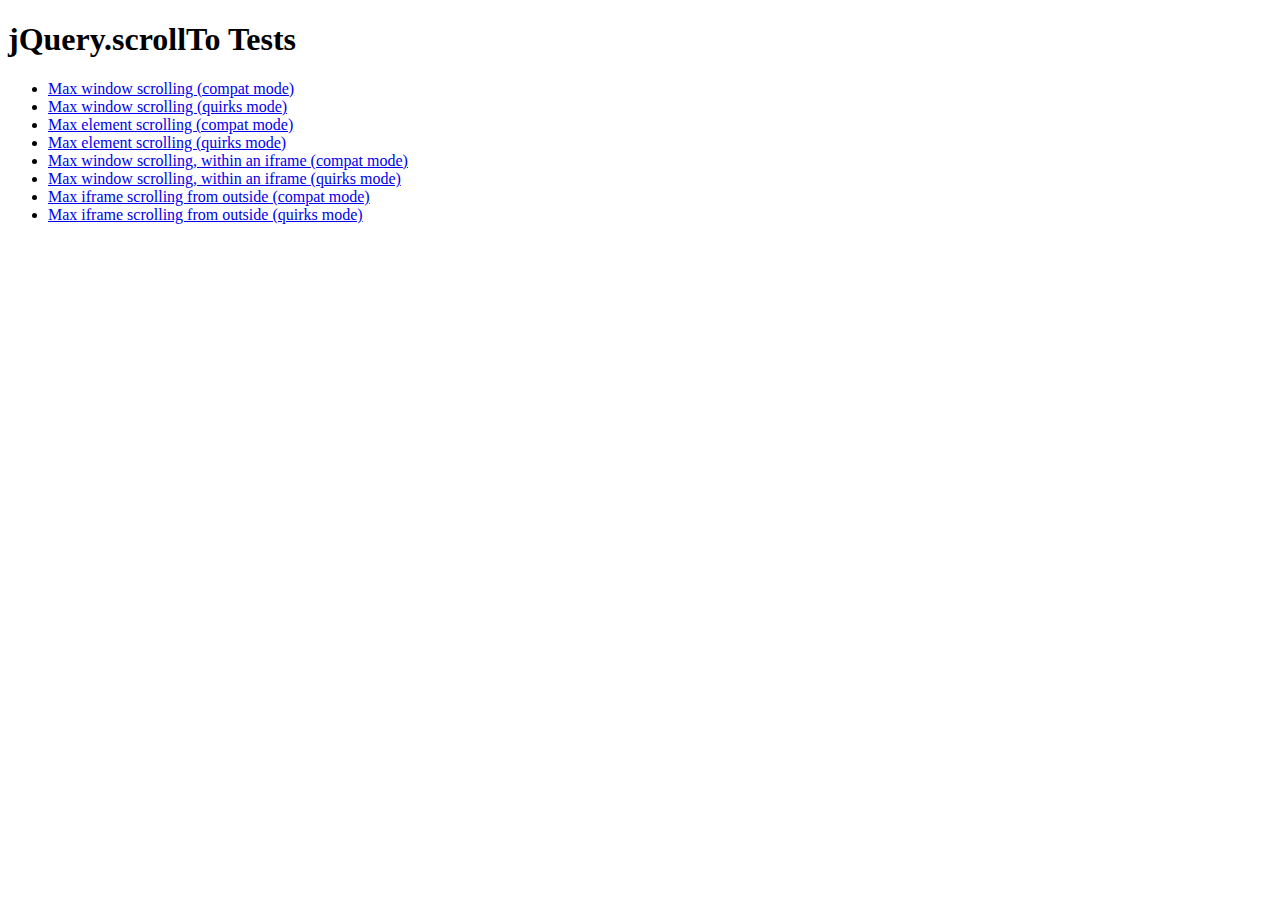
<file: plugins/jquery-scrollTo/tests/index.html>
<!DOCTYPE html PUBLIC "-//W3C//DTD XHTML 1.0 Transitional//EN" "http://www.w3.org/TR/xhtml1/DTD/xhtml1-transitional.dtd">
<html xmlns="http://www.w3.org/1999/xhtml">
<head>
	<meta http-equiv="Content-Type" content="text/html; charset=iso-8859-1" />
	<title>jQuery.scrollTo Tests</title>
	<meta name="keywords" content="javascript, jquery, plugins, scroll, scrollTo, smooth, animation, to, effect, ariel, flesler, window, overflow, element, navigation, customizable" />
	<meta name="description" content="Tests for jQuery ScrollTo. Made by Ariel Flesler." />
	<meta name="robots" content="index,follow" />
</head>
<body>
	<h1>jQuery.scrollTo Tests</h1>
	
	<ul>
		<li><a href="WinMaxY-compat.html">Max window scrolling (compat mode)</a></li>
		<li><a href="WinMaxY-quirks.html">Max window scrolling (quirks mode)</a></li>
		<li><a href="ElemMaxY-compat.html">Max element scrolling (compat mode)</a></li>
		<li><a href="ElemMaxY-quirks.html">Max element scrolling (quirks mode)</a></li>
		<li><a href="WinMaxY-with-iframe-compat.html">Max window scrolling, within an iframe (compat mode)</a></li>
		<li><a href="WinMaxY-with-iframe-quirks.html">Max window scrolling, within an iframe (quirks mode)</a></li>
		<li><a href="WinMaxY-to-iframe-compat.html">Max iframe scrolling from outside (compat mode)</a></li>
		<li><a href="WinMaxY-to-iframe-quirks.html">Max iframe scrolling from outside (quirks mode)</a></li>
	</ul>
</body>
</html>
</file>
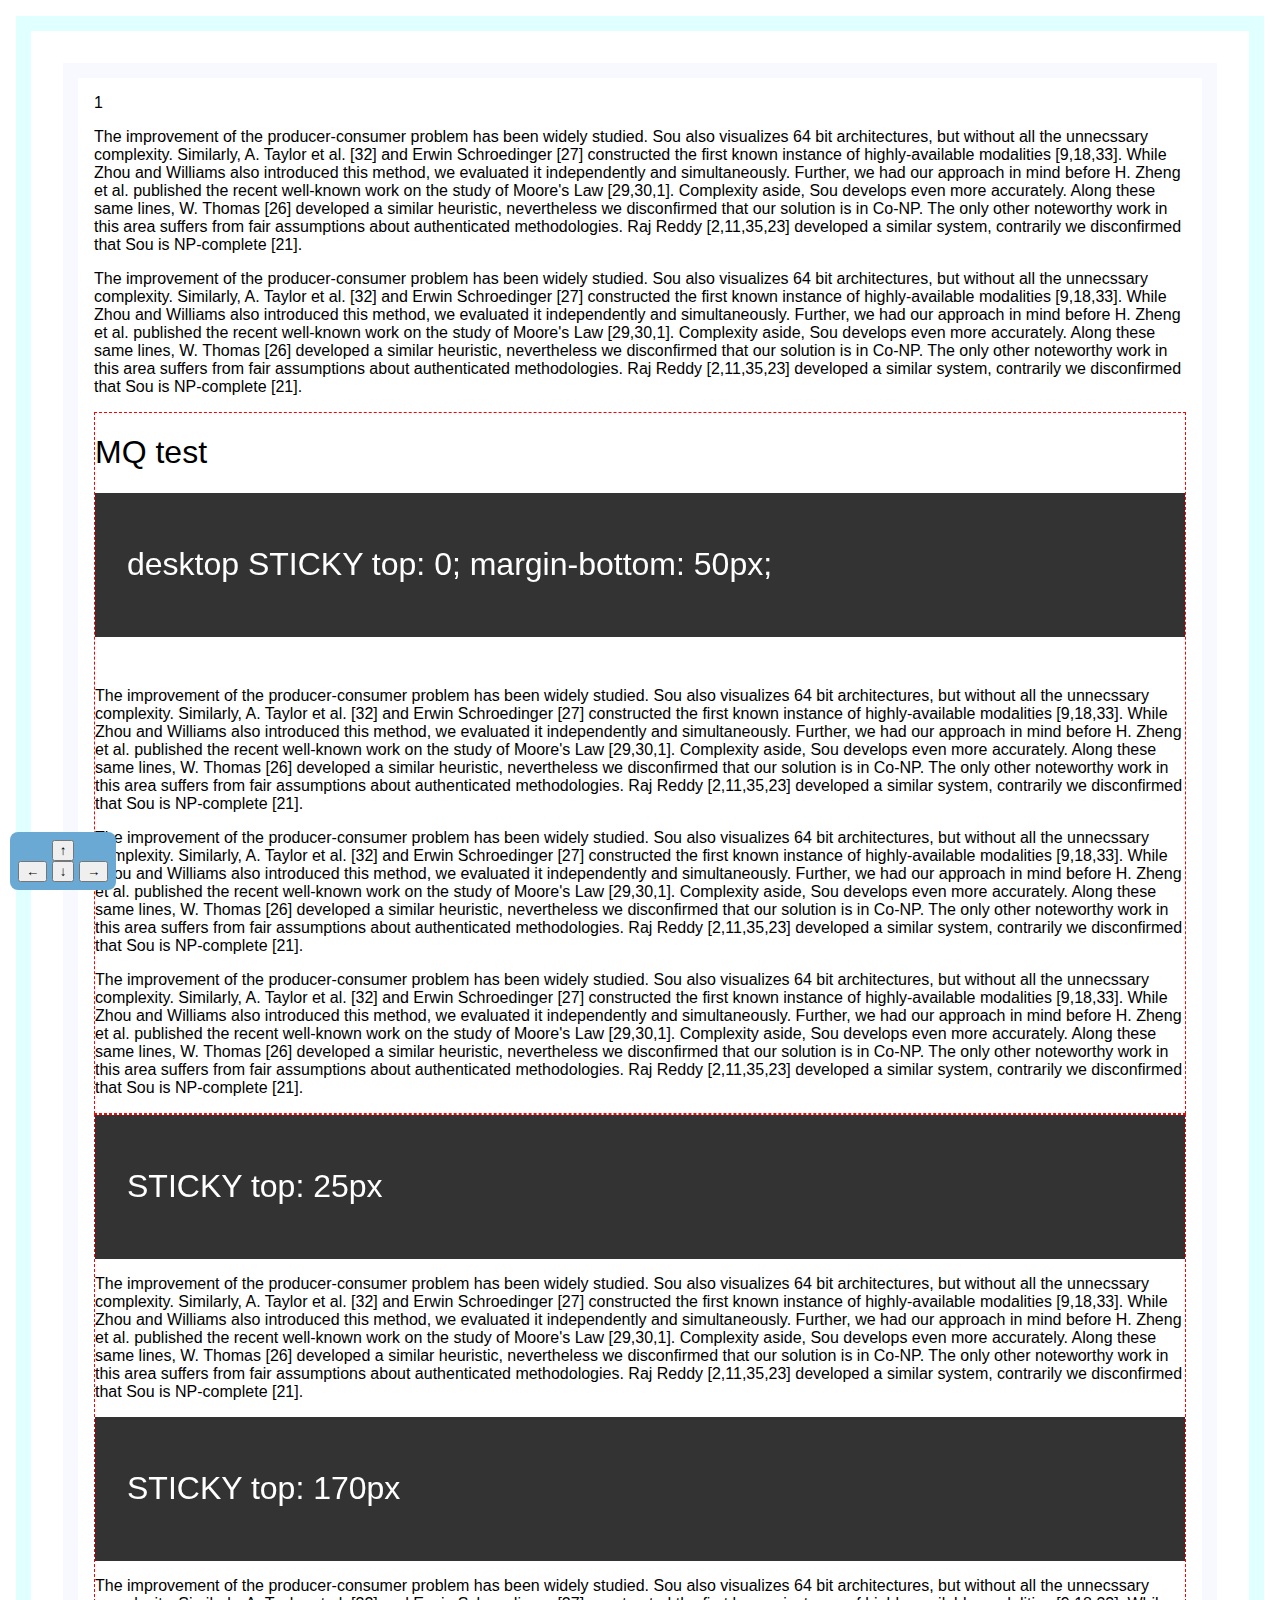
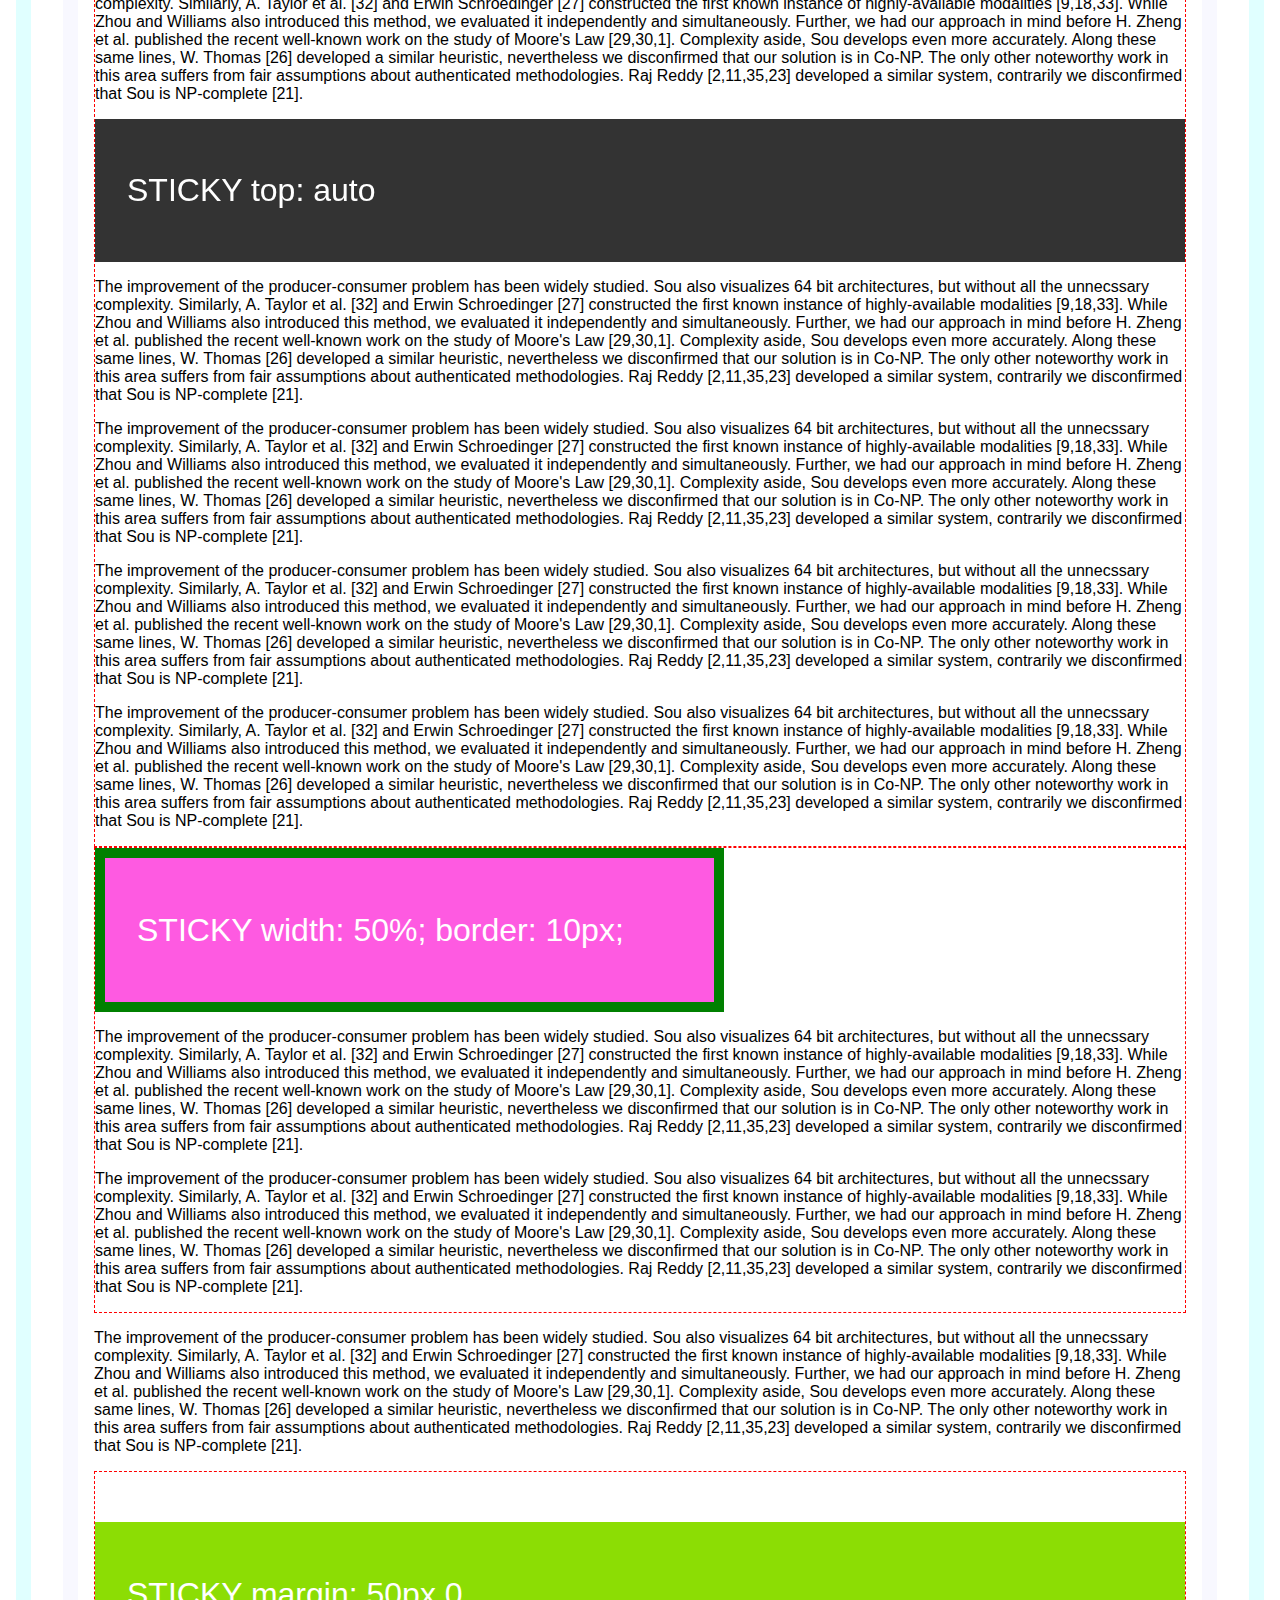
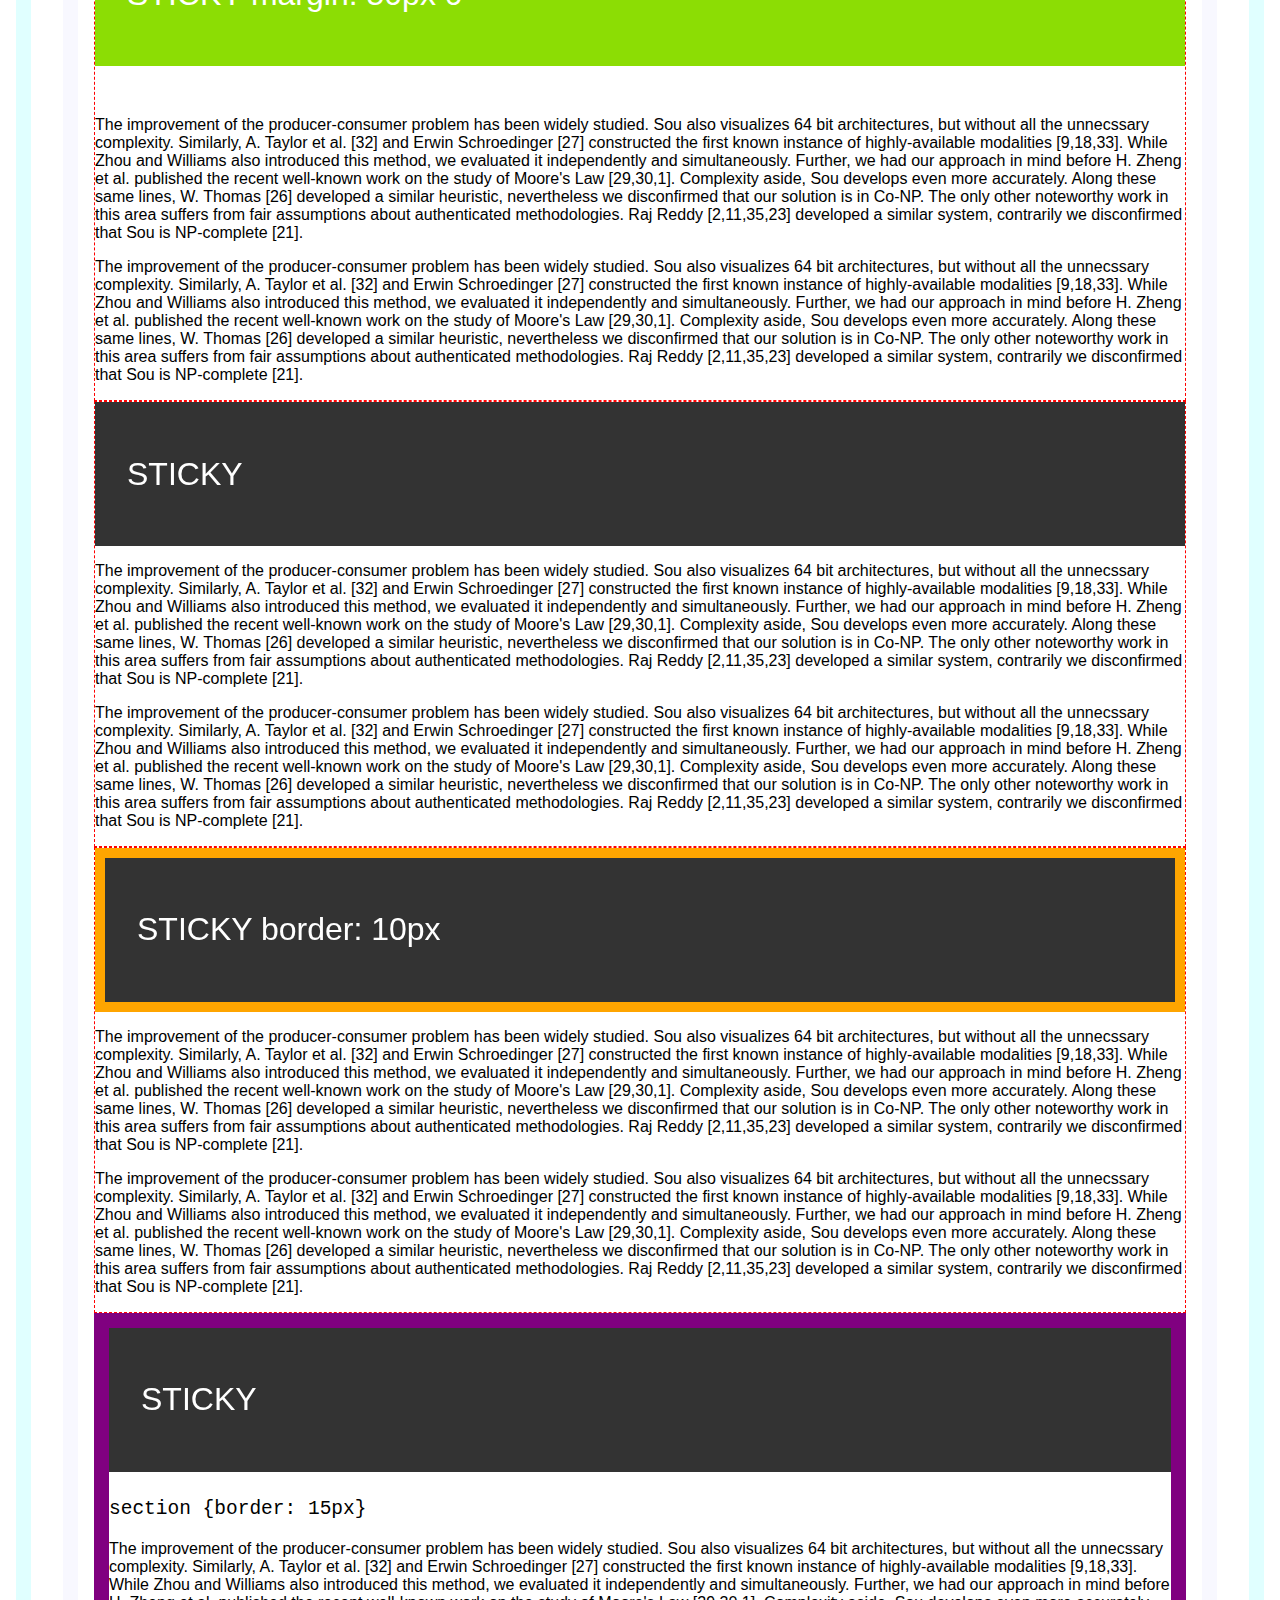
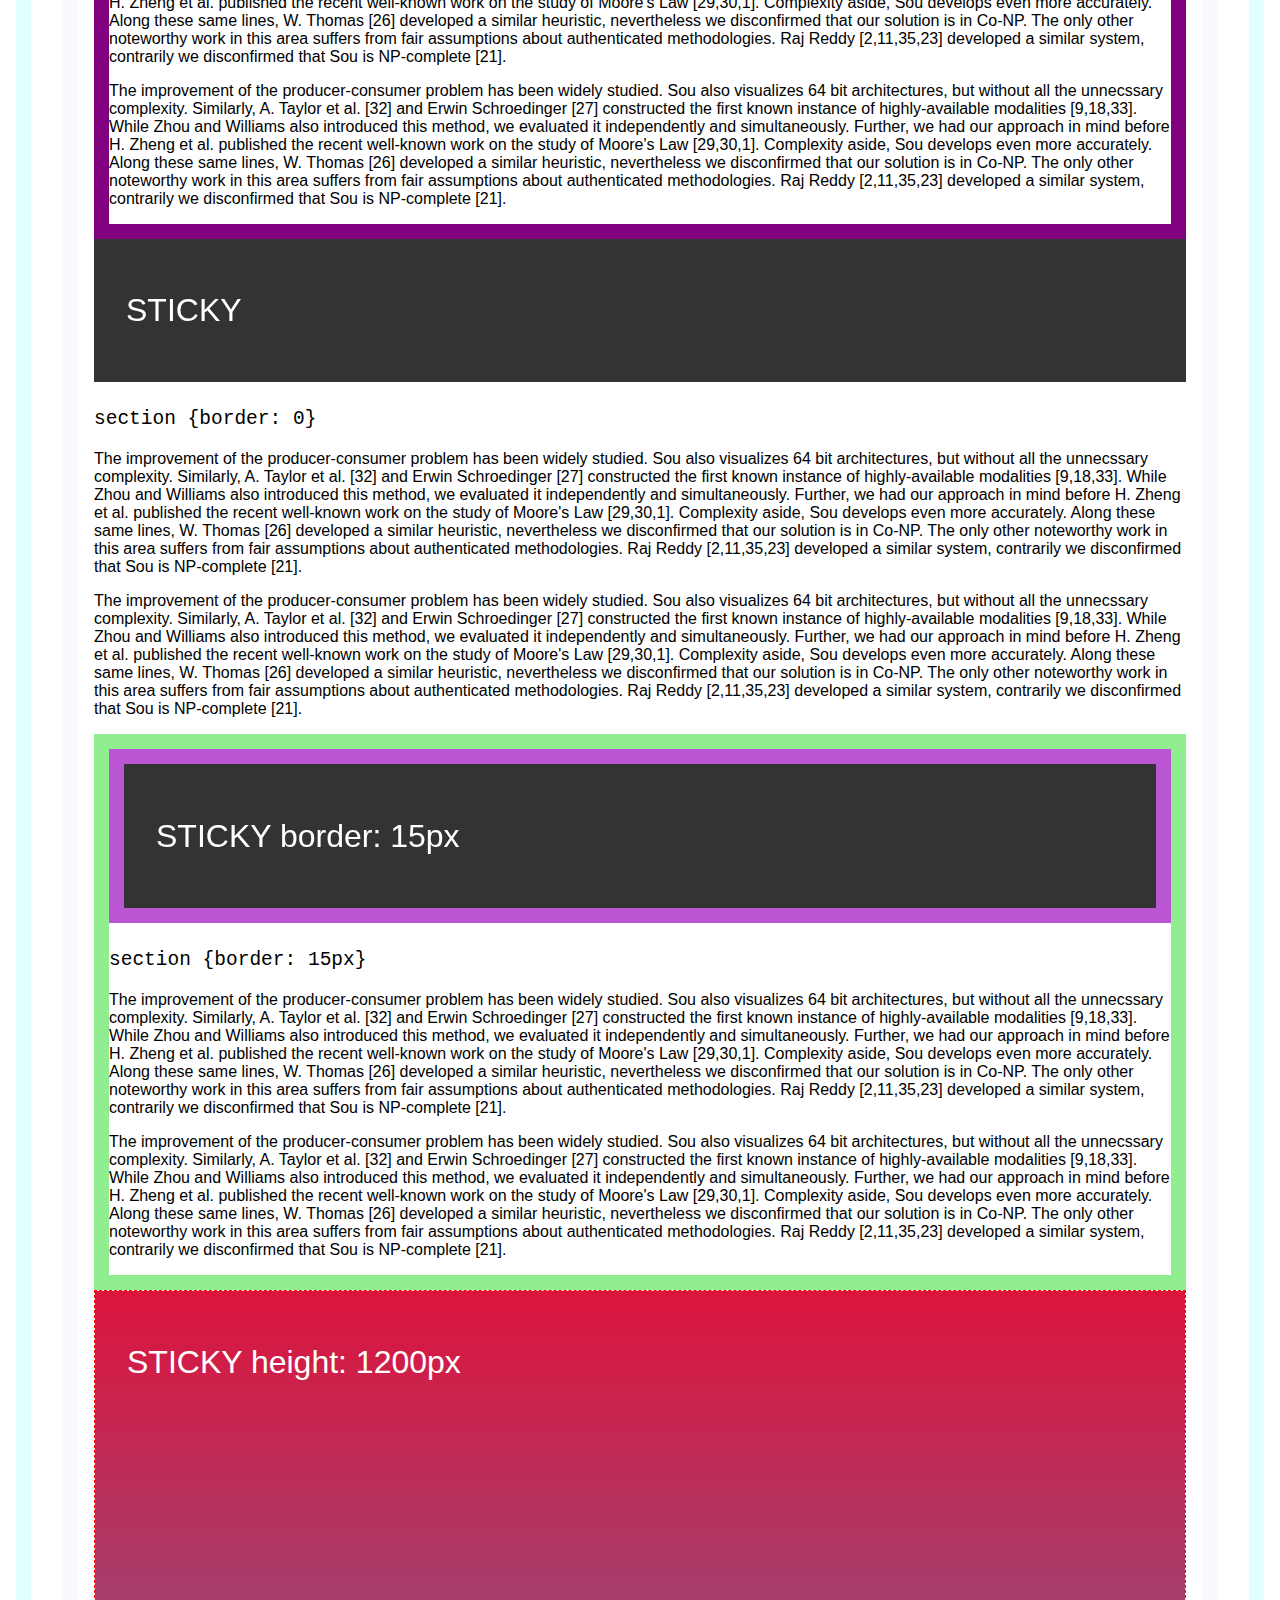
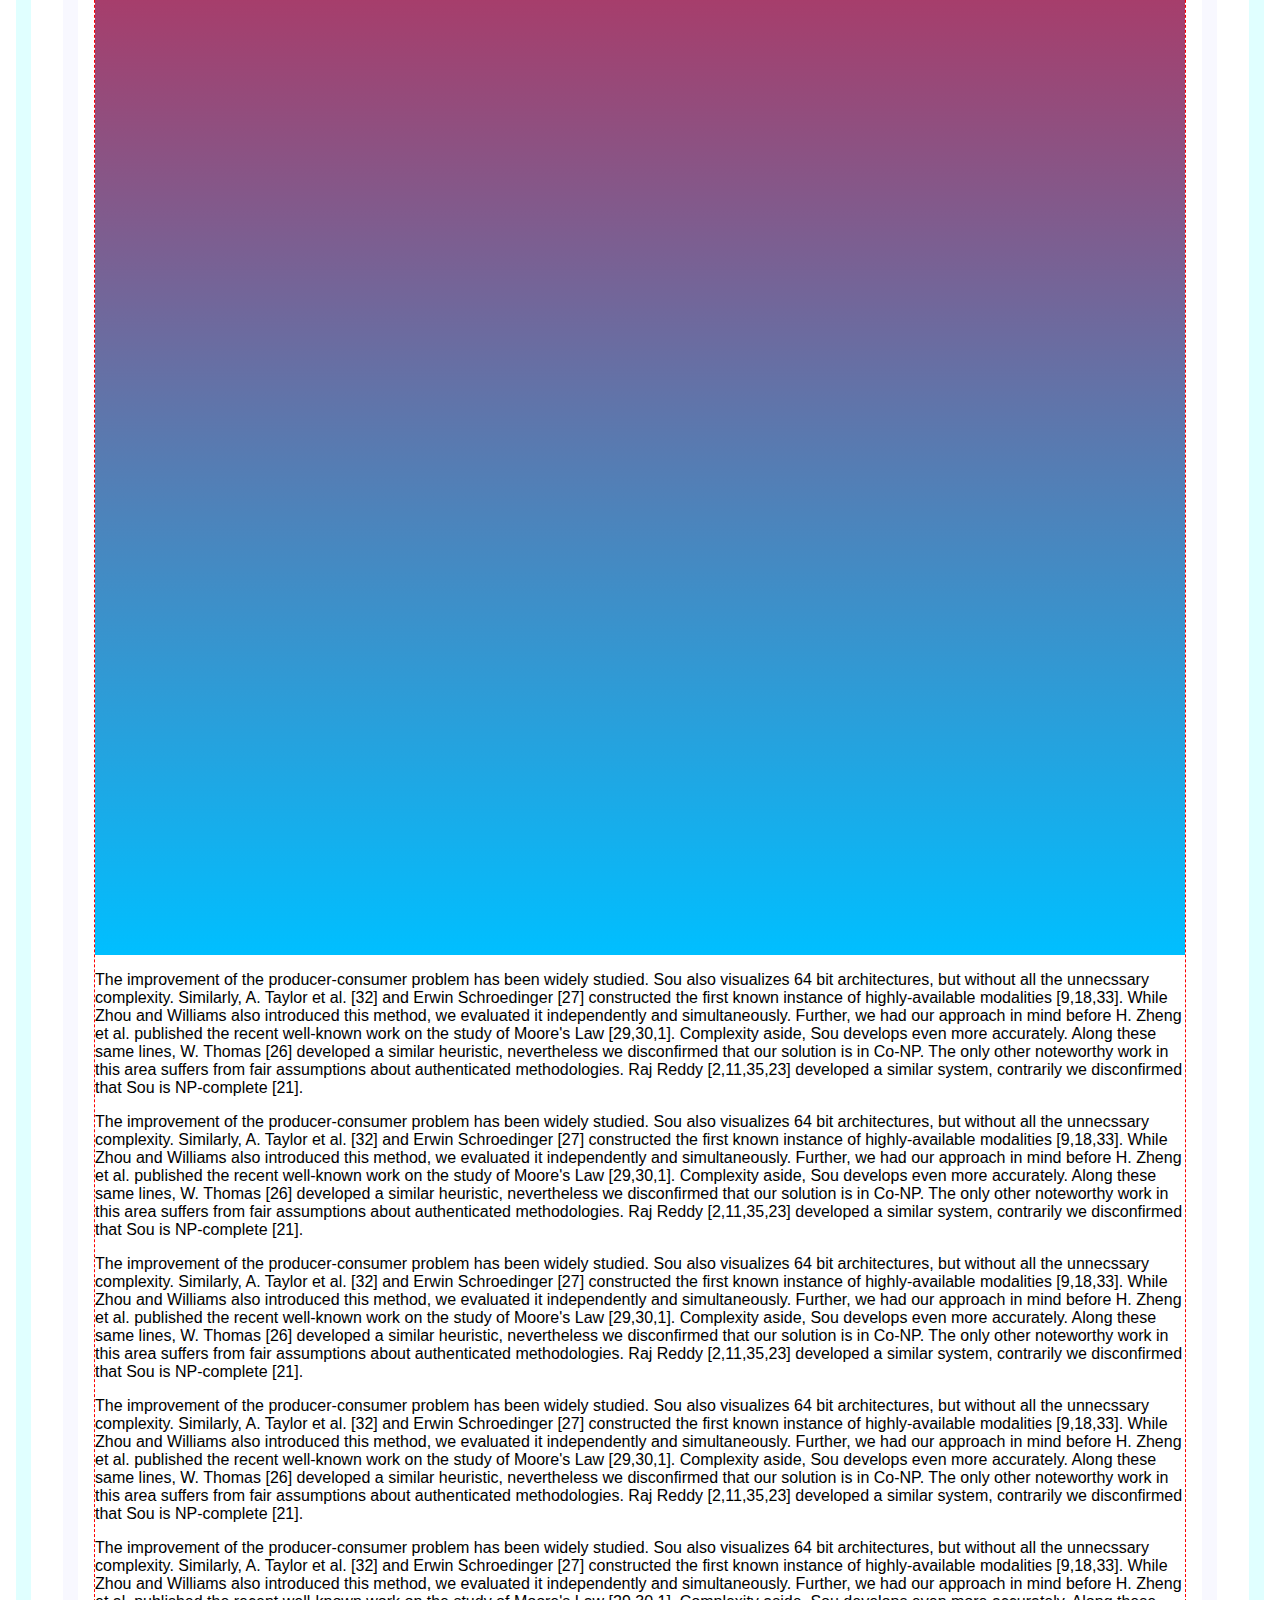
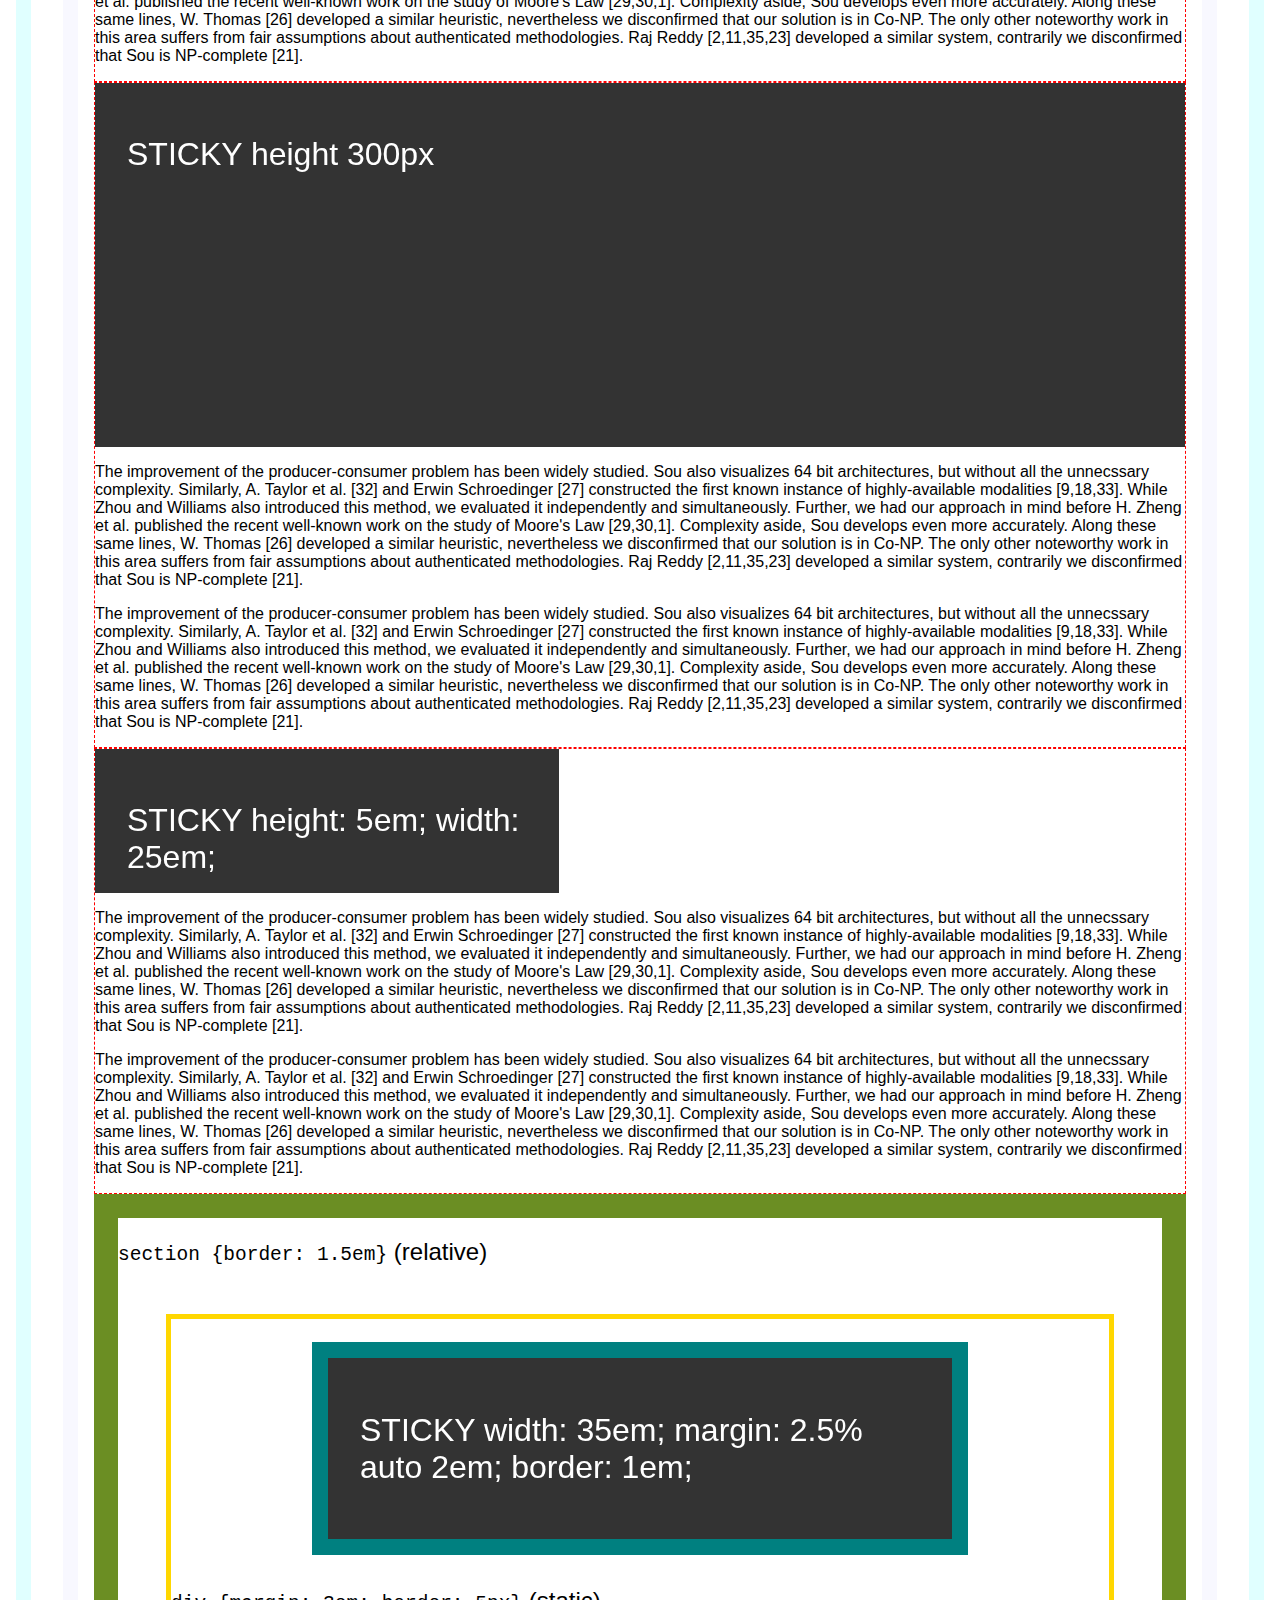
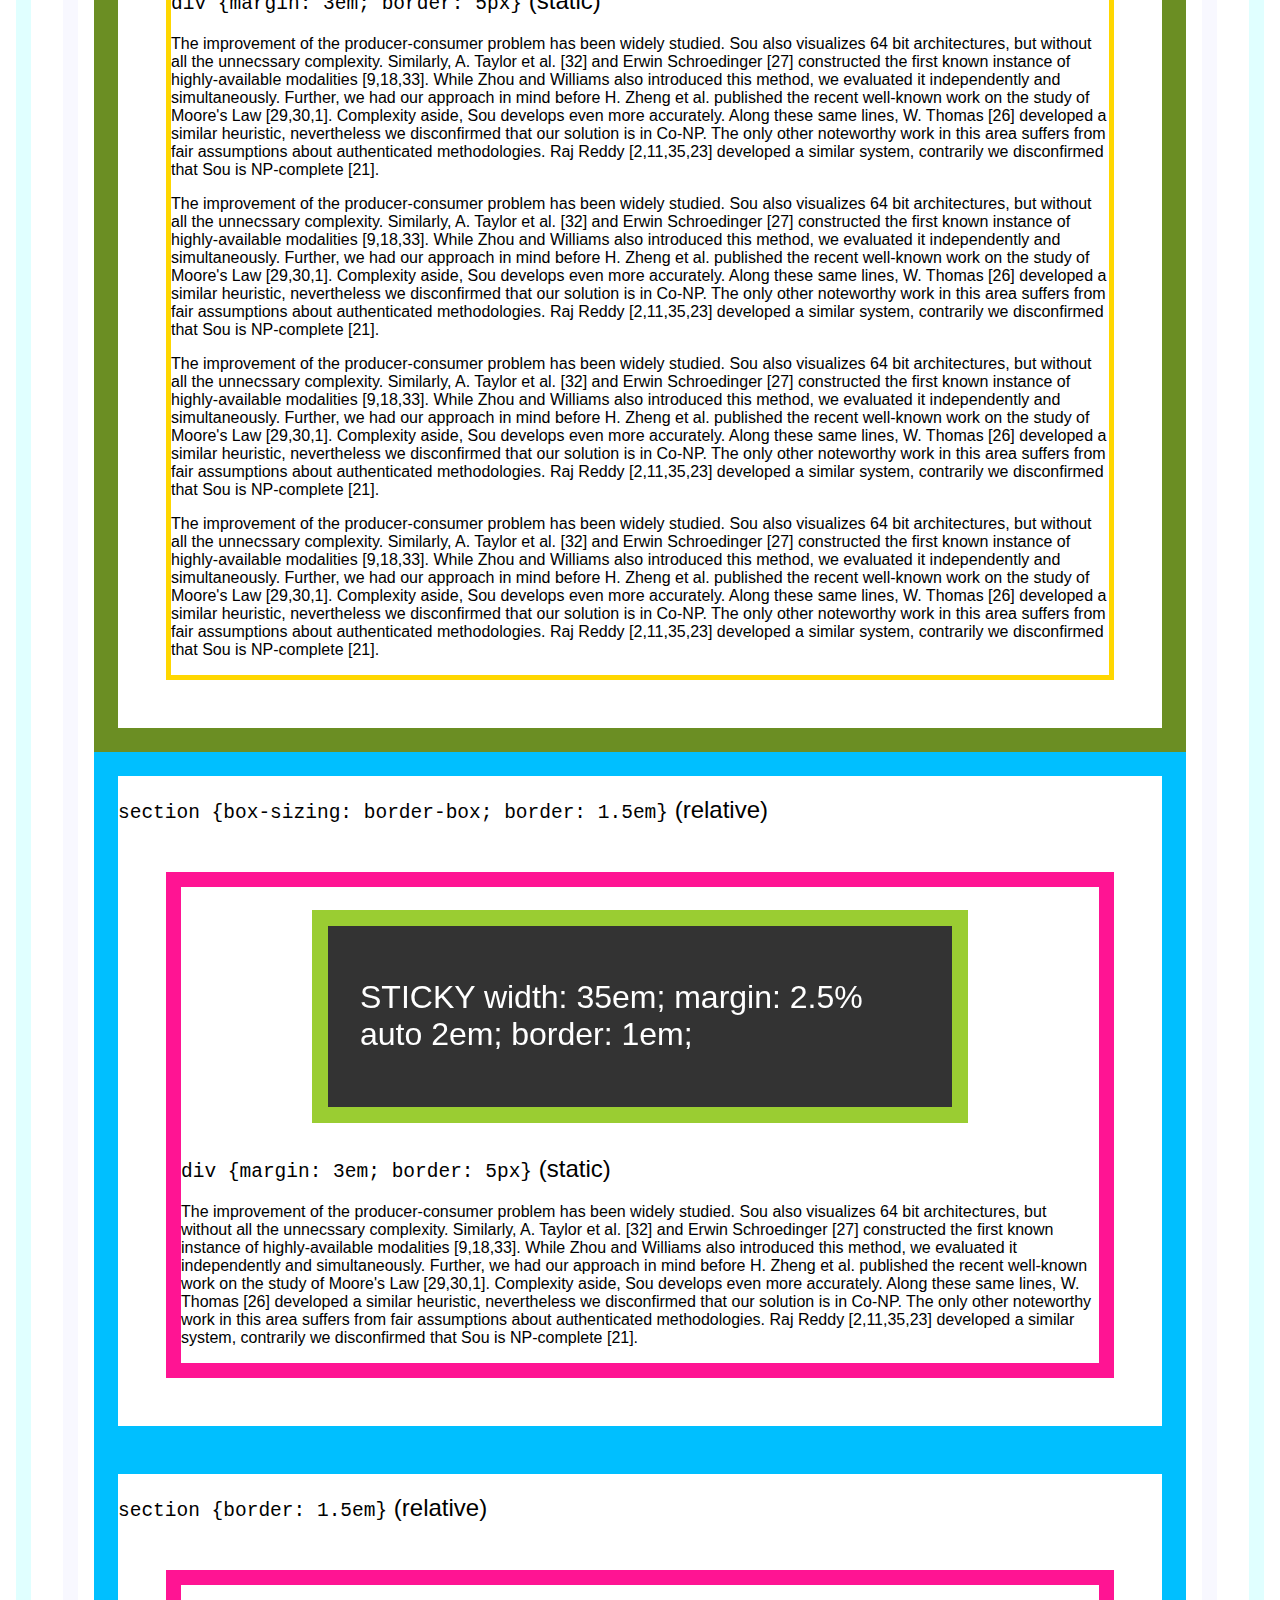
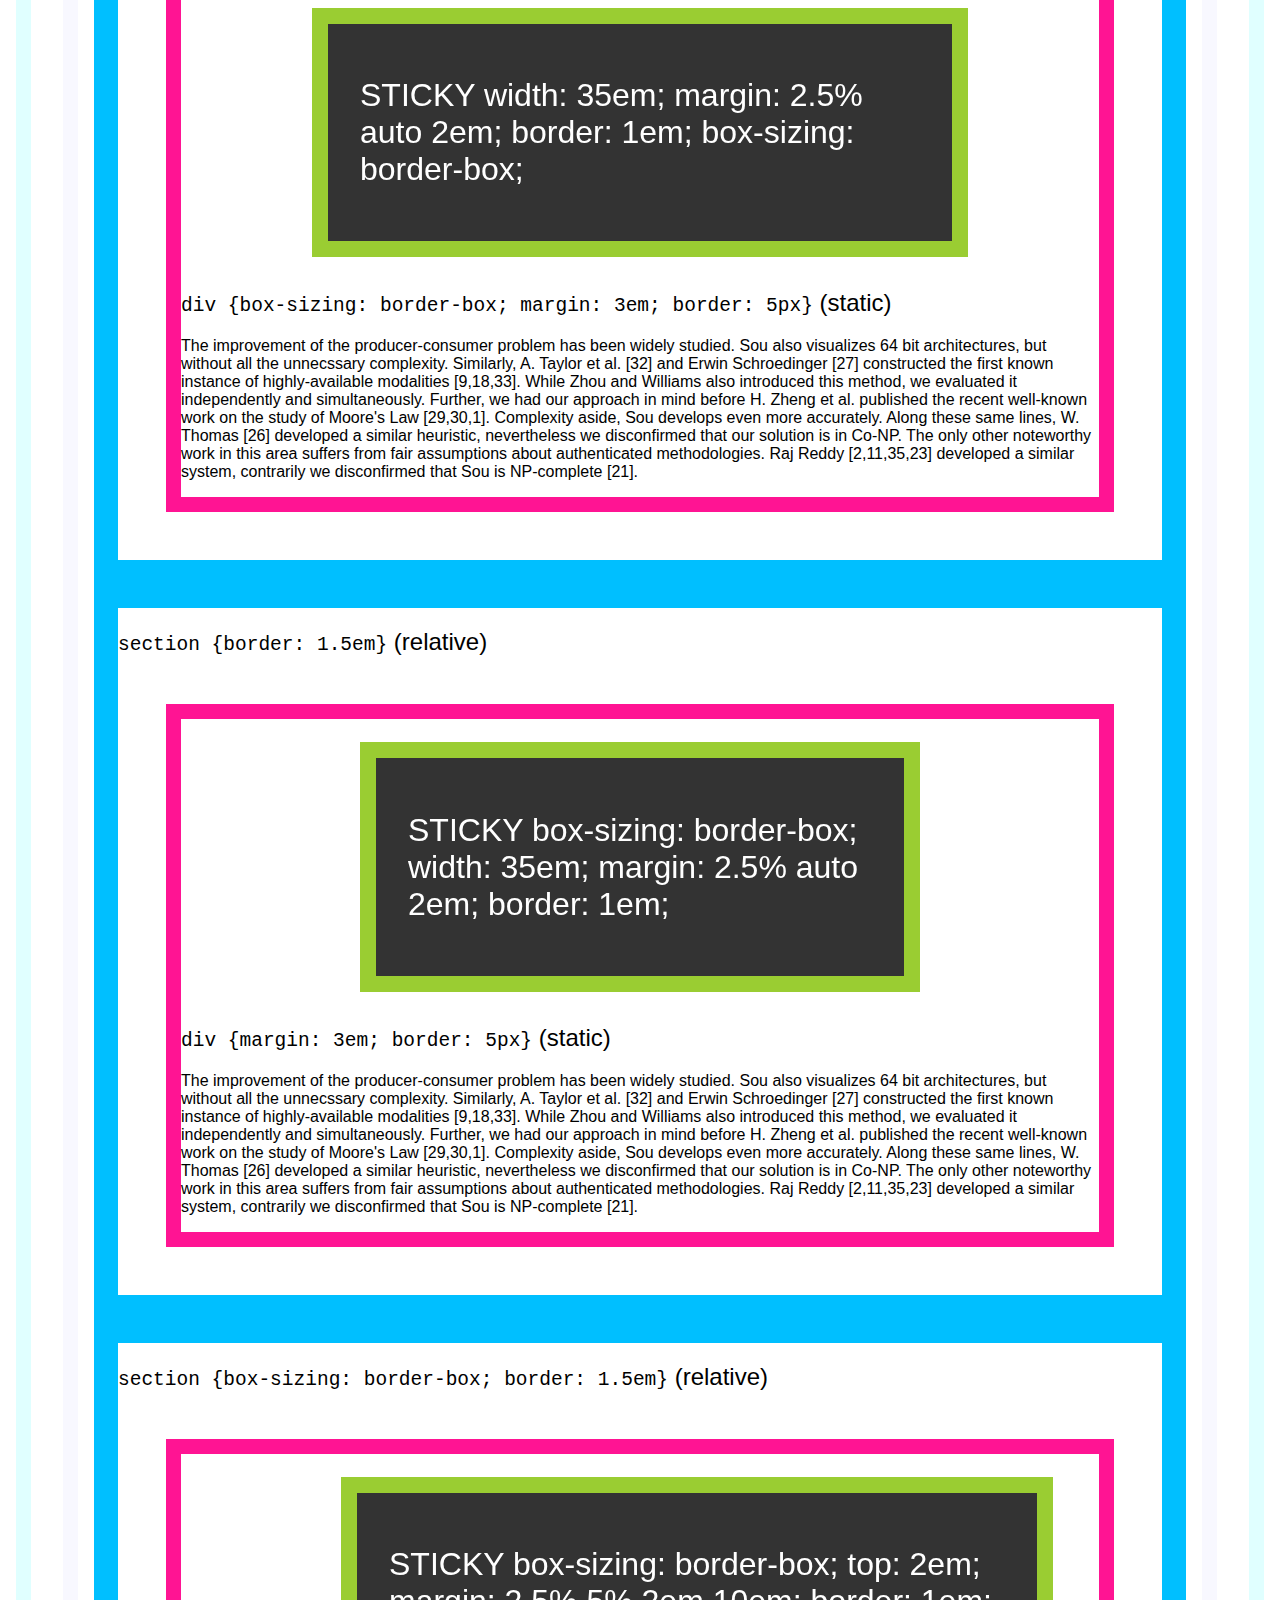
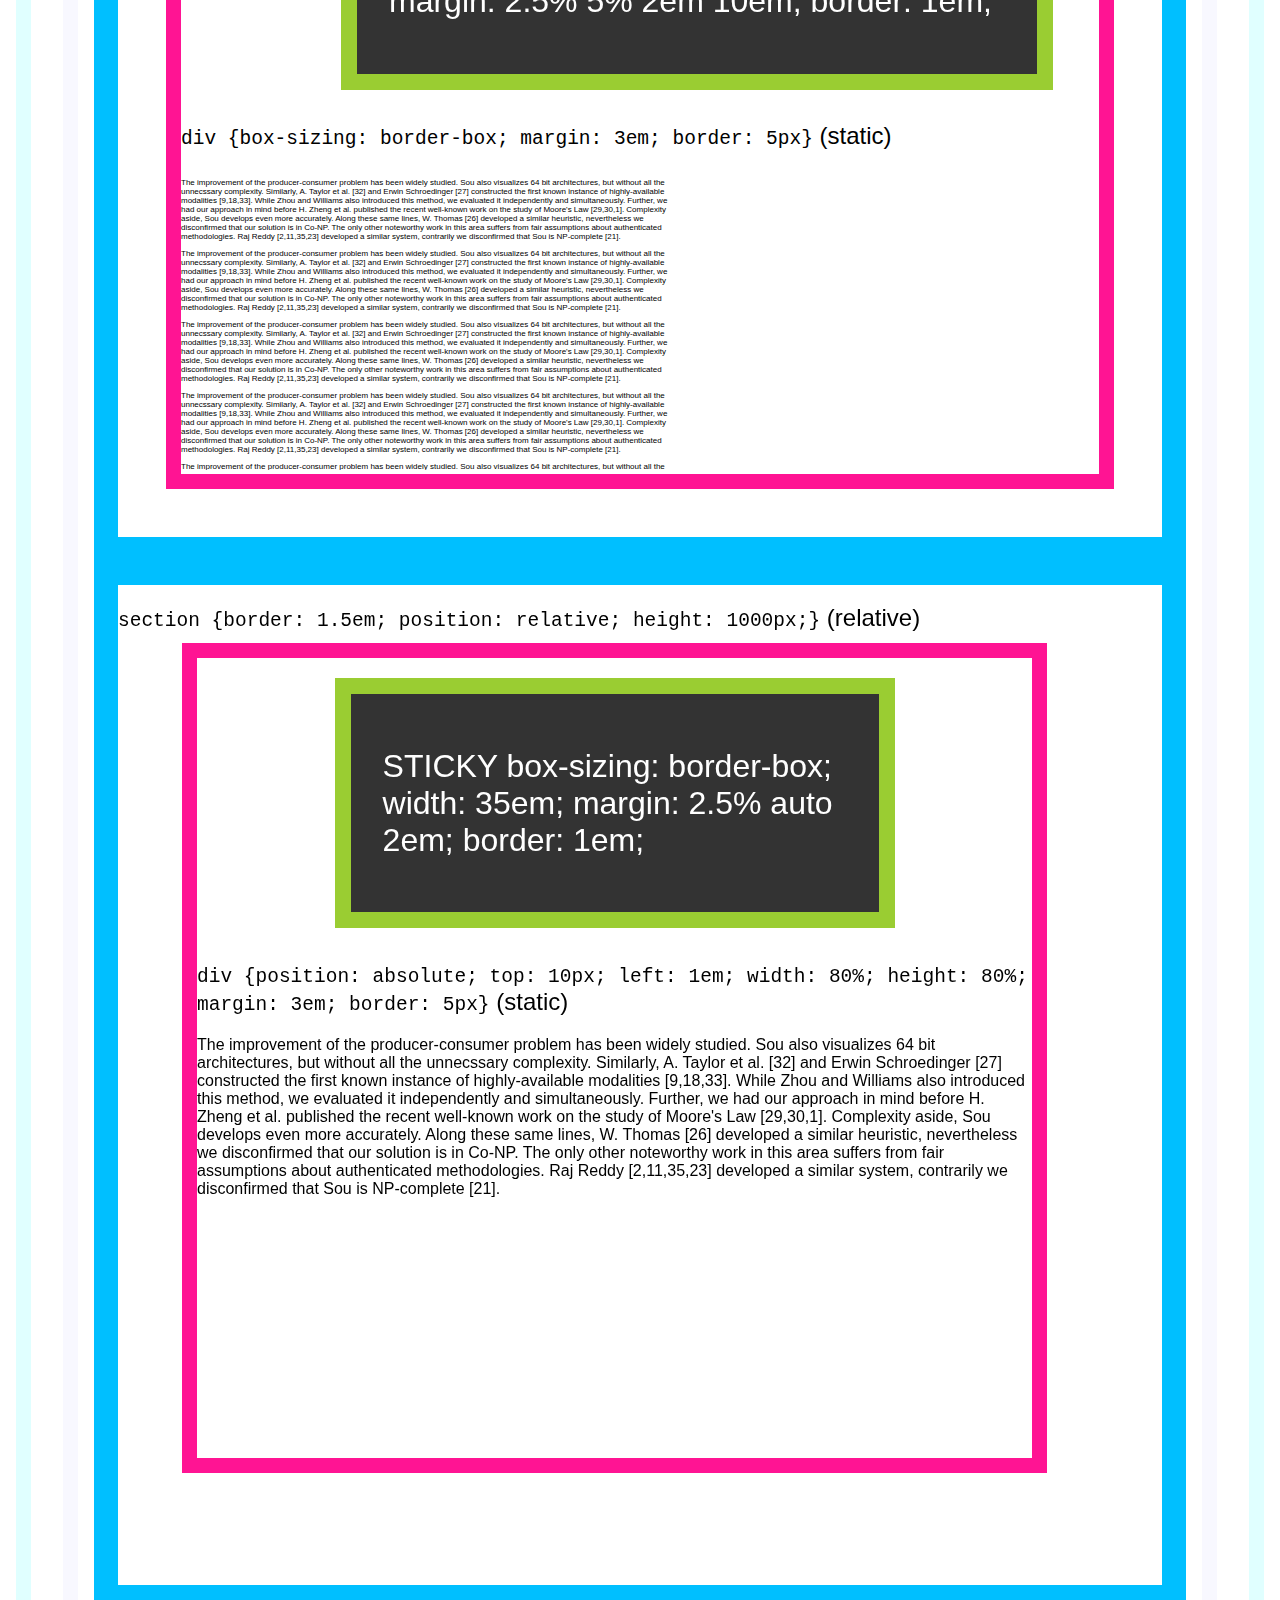
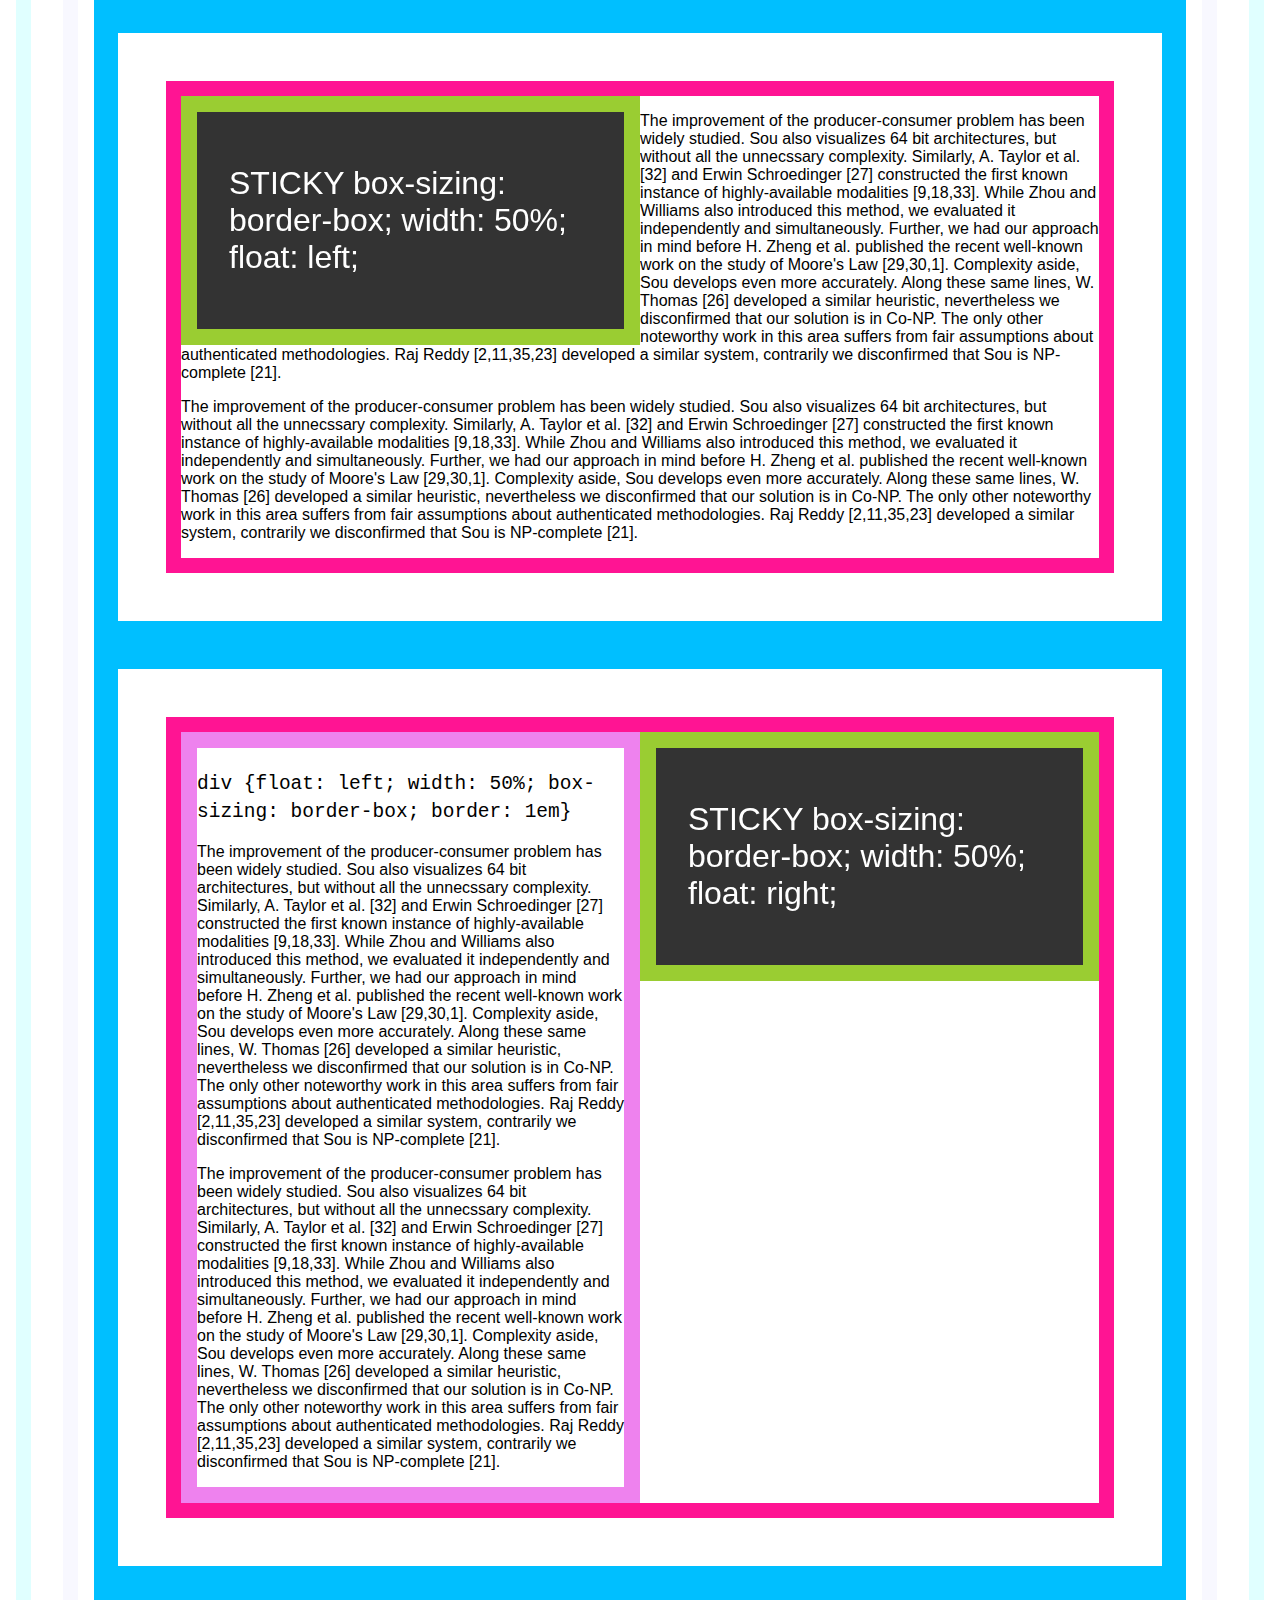
<file: plugins/stickyfill/test/index.html>
<!DOCTYPE html>
<html>
<head>
    <meta charset="utf-8">
    <meta name="viewport" content="width=device-width, initial-scale=1">
    <meta name="msapplication-tap-highlight" content="no">

    <style>
        html {
            margin: 1em;
            padding: 1em;
            border: 15px solid lightcyan;
        }
        body {
            margin: 1em;
            padding: 1em;
            border: 15px solid ghostwhite;
            font-family: sans-serif;
        }

        h1,
        h2,
        h3,
        h4,
        th {
            font-weight: normal;
        }

        figure,
        figcaption,
        section {
            display: block;
        }

        section {
            border: 1px dashed red;
        }

        .sticky {
            position: -webkit-sticky;
            position: sticky;
            top: 0;
            background: black;
            background: rgba(0,0,0,0.8);
            padding: 2em;
            color: white;
        }

        .sticky--desktop {
            display: none;
        }

        @media screen and (min-width: 60em) {
            .sticky--desktop {
                display: block;
            }

            .sticky--mobile {
                display: none;
            }
        }

        .arrows {
            position: fixed;
            bottom: 10px;
            left: 10px;
            text-align: center;
            padding: 0.5em;
            background: #69A9D3;
            border-radius: 0.5em;
            z-index: 5000;
        }

        .arrows button {
            vertical-align: middle;
        }

        .clearfix {
          zoom: 1;
        }
        .clearfix:before,
        .clearfix:after {
          content: "";
          display: table;
        }
        .clearfix:after {
          clear: both;
        }
    </style>

    <title>Test</title>
</head>

<body>
    <div class="arrows">
        <div>
            <button class="js-top">&#8593;</button>
        </div>
        <div>
            <button class="js-left">&larr;</button>
            <button class="js-bottom">&#8595;</button>
            <button class="js-right">&rarr;</button>
        </div>
    </div>

    <div style="width: 150%;">
        1
    </div>

    <p>The improvement of the producer-consumer problem has been widely studied. Sou also visualizes 64 bit architectures, but without all the unnecssary complexity. Similarly, A. Taylor et al. [32] and Erwin Schroedinger [27] constructed the first known instance of highly-available modalities [9,18,33]. While Zhou and Williams also introduced this method, we evaluated it independently and simultaneously. Further, we had our approach in mind before H. Zheng et al. published the recent well-known work on the study of Moore's Law [29,30,1]. Complexity aside, Sou develops even more accurately. Along these same lines, W. Thomas [26] developed a similar heuristic, nevertheless we disconfirmed that our solution is in Co-NP. The only other noteworthy work in this area suffers from fair assumptions about authenticated methodologies. Raj Reddy [2,11,35,23] developed a similar system, contrarily we disconfirmed that Sou is NP-complete [21].</p>

    <p>The improvement of the producer-consumer problem has been widely studied. Sou also visualizes 64 bit architectures, but without all the unnecssary complexity. Similarly, A. Taylor et al. [32] and Erwin Schroedinger [27] constructed the first known instance of highly-available modalities [9,18,33]. While Zhou and Williams also introduced this method, we evaluated it independently and simultaneously. Further, we had our approach in mind before H. Zheng et al. published the recent well-known work on the study of Moore's Law [29,30,1]. Complexity aside, Sou develops even more accurately. Along these same lines, W. Thomas [26] developed a similar heuristic, nevertheless we disconfirmed that our solution is in Co-NP. The only other noteworthy work in this area suffers from fair assumptions about authenticated methodologies. Raj Reddy [2,11,35,23] developed a similar system, contrarily we disconfirmed that Sou is NP-complete [21].</p>

    <section>
        <h1>MQ test</h1>

        <div class="sticky sticky--desktop" style="top: 0; margin-bottom: 50px;">
            <h1>desktop STICKY top: 0; margin-bottom: 50px;</h1>
        </div>

        <div class="sticky sticky--mobile" style="top: 0;">
            <h1>mobile STICKY top: 0;</h1>
        </div>

        <p>The improvement of the producer-consumer problem has been widely studied. Sou also visualizes 64 bit architectures, but without all the unnecssary complexity. Similarly, A. Taylor et al. [32] and Erwin Schroedinger [27] constructed the first known instance of highly-available modalities [9,18,33]. While Zhou and Williams also introduced this method, we evaluated it independently and simultaneously. Further, we had our approach in mind before H. Zheng et al. published the recent well-known work on the study of Moore's Law [29,30,1]. Complexity aside, Sou develops even more accurately. Along these same lines, W. Thomas [26] developed a similar heuristic, nevertheless we disconfirmed that our solution is in Co-NP. The only other noteworthy work in this area suffers from fair assumptions about authenticated methodologies. Raj Reddy [2,11,35,23] developed a similar system, contrarily we disconfirmed that Sou is NP-complete [21].</p>

        <p>The improvement of the producer-consumer problem has been widely studied. Sou also visualizes 64 bit architectures, but without all the unnecssary complexity. Similarly, A. Taylor et al. [32] and Erwin Schroedinger [27] constructed the first known instance of highly-available modalities [9,18,33]. While Zhou and Williams also introduced this method, we evaluated it independently and simultaneously. Further, we had our approach in mind before H. Zheng et al. published the recent well-known work on the study of Moore's Law [29,30,1]. Complexity aside, Sou develops even more accurately. Along these same lines, W. Thomas [26] developed a similar heuristic, nevertheless we disconfirmed that our solution is in Co-NP. The only other noteworthy work in this area suffers from fair assumptions about authenticated methodologies. Raj Reddy [2,11,35,23] developed a similar system, contrarily we disconfirmed that Sou is NP-complete [21].</p>

        <p>The improvement of the producer-consumer problem has been widely studied. Sou also visualizes 64 bit architectures, but without all the unnecssary complexity. Similarly, A. Taylor et al. [32] and Erwin Schroedinger [27] constructed the first known instance of highly-available modalities [9,18,33]. While Zhou and Williams also introduced this method, we evaluated it independently and simultaneously. Further, we had our approach in mind before H. Zheng et al. published the recent well-known work on the study of Moore's Law [29,30,1]. Complexity aside, Sou develops even more accurately. Along these same lines, W. Thomas [26] developed a similar heuristic, nevertheless we disconfirmed that our solution is in Co-NP. The only other noteworthy work in this area suffers from fair assumptions about authenticated methodologies. Raj Reddy [2,11,35,23] developed a similar system, contrarily we disconfirmed that Sou is NP-complete [21].</p>
    </section>

    <section>
        <div class="sticky" style="top: 25px;">
            <h1>STICKY top: 25px</h1>
        </div>

        <p>The improvement of the producer-consumer problem has been widely studied. Sou also visualizes 64 bit architectures, but without all the unnecssary complexity. Similarly, A. Taylor et al. [32] and Erwin Schroedinger [27] constructed the first known instance of highly-available modalities [9,18,33]. While Zhou and Williams also introduced this method, we evaluated it independently and simultaneously. Further, we had our approach in mind before H. Zheng et al. published the recent well-known work on the study of Moore's Law [29,30,1]. Complexity aside, Sou develops even more accurately. Along these same lines, W. Thomas [26] developed a similar heuristic, nevertheless we disconfirmed that our solution is in Co-NP. The only other noteworthy work in this area suffers from fair assumptions about authenticated methodologies. Raj Reddy [2,11,35,23] developed a similar system, contrarily we disconfirmed that Sou is NP-complete [21].</p>

        <div class="sticky" style="top: 170px;">
            <h1>STICKY top: 170px</h1>
        </div>

        <p>The improvement of the producer-consumer problem has been widely studied. Sou also visualizes 64 bit architectures, but without all the unnecssary complexity. Similarly, A. Taylor et al. [32] and Erwin Schroedinger [27] constructed the first known instance of highly-available modalities [9,18,33]. While Zhou and Williams also introduced this method, we evaluated it independently and simultaneously. Further, we had our approach in mind before H. Zheng et al. published the recent well-known work on the study of Moore's Law [29,30,1]. Complexity aside, Sou develops even more accurately. Along these same lines, W. Thomas [26] developed a similar heuristic, nevertheless we disconfirmed that our solution is in Co-NP. The only other noteworthy work in this area suffers from fair assumptions about authenticated methodologies. Raj Reddy [2,11,35,23] developed a similar system, contrarily we disconfirmed that Sou is NP-complete [21].</p>

        <div class="sticky" style="top: auto;">
            <h1>STICKY top: auto</h1>
        </div>

        <p>The improvement of the producer-consumer problem has been widely studied. Sou also visualizes 64 bit architectures, but without all the unnecssary complexity. Similarly, A. Taylor et al. [32] and Erwin Schroedinger [27] constructed the first known instance of highly-available modalities [9,18,33]. While Zhou and Williams also introduced this method, we evaluated it independently and simultaneously. Further, we had our approach in mind before H. Zheng et al. published the recent well-known work on the study of Moore's Law [29,30,1]. Complexity aside, Sou develops even more accurately. Along these same lines, W. Thomas [26] developed a similar heuristic, nevertheless we disconfirmed that our solution is in Co-NP. The only other noteworthy work in this area suffers from fair assumptions about authenticated methodologies. Raj Reddy [2,11,35,23] developed a similar system, contrarily we disconfirmed that Sou is NP-complete [21].</p>

        <p>The improvement of the producer-consumer problem has been widely studied. Sou also visualizes 64 bit architectures, but without all the unnecssary complexity. Similarly, A. Taylor et al. [32] and Erwin Schroedinger [27] constructed the first known instance of highly-available modalities [9,18,33]. While Zhou and Williams also introduced this method, we evaluated it independently and simultaneously. Further, we had our approach in mind before H. Zheng et al. published the recent well-known work on the study of Moore's Law [29,30,1]. Complexity aside, Sou develops even more accurately. Along these same lines, W. Thomas [26] developed a similar heuristic, nevertheless we disconfirmed that our solution is in Co-NP. The only other noteworthy work in this area suffers from fair assumptions about authenticated methodologies. Raj Reddy [2,11,35,23] developed a similar system, contrarily we disconfirmed that Sou is NP-complete [21].</p>

        <p>The improvement of the producer-consumer problem has been widely studied. Sou also visualizes 64 bit architectures, but without all the unnecssary complexity. Similarly, A. Taylor et al. [32] and Erwin Schroedinger [27] constructed the first known instance of highly-available modalities [9,18,33]. While Zhou and Williams also introduced this method, we evaluated it independently and simultaneously. Further, we had our approach in mind before H. Zheng et al. published the recent well-known work on the study of Moore's Law [29,30,1]. Complexity aside, Sou develops even more accurately. Along these same lines, W. Thomas [26] developed a similar heuristic, nevertheless we disconfirmed that our solution is in Co-NP. The only other noteworthy work in this area suffers from fair assumptions about authenticated methodologies. Raj Reddy [2,11,35,23] developed a similar system, contrarily we disconfirmed that Sou is NP-complete [21].</p>

        <p>The improvement of the producer-consumer problem has been widely studied. Sou also visualizes 64 bit architectures, but without all the unnecssary complexity. Similarly, A. Taylor et al. [32] and Erwin Schroedinger [27] constructed the first known instance of highly-available modalities [9,18,33]. While Zhou and Williams also introduced this method, we evaluated it independently and simultaneously. Further, we had our approach in mind before H. Zheng et al. published the recent well-known work on the study of Moore's Law [29,30,1]. Complexity aside, Sou develops even more accurately. Along these same lines, W. Thomas [26] developed a similar heuristic, nevertheless we disconfirmed that our solution is in Co-NP. The only other noteworthy work in this area suffers from fair assumptions about authenticated methodologies. Raj Reddy [2,11,35,23] developed a similar system, contrarily we disconfirmed that Sou is NP-complete [21].</p>
    </section>

    <section>
        <div class="sticky" style="background: #FE5AE1; width: 50%; border: 10px solid green;">
            <h1>STICKY width: 50%; border: 10px;</h1>
        </div>

        <p>The improvement of the producer-consumer problem has been widely studied. Sou also visualizes 64 bit architectures, but without all the unnecssary complexity. Similarly, A. Taylor et al. [32] and Erwin Schroedinger [27] constructed the first known instance of highly-available modalities [9,18,33]. While Zhou and Williams also introduced this method, we evaluated it independently and simultaneously. Further, we had our approach in mind before H. Zheng et al. published the recent well-known work on the study of Moore's Law [29,30,1]. Complexity aside, Sou develops even more accurately. Along these same lines, W. Thomas [26] developed a similar heuristic, nevertheless we disconfirmed that our solution is in Co-NP. The only other noteworthy work in this area suffers from fair assumptions about authenticated methodologies. Raj Reddy [2,11,35,23] developed a similar system, contrarily we disconfirmed that Sou is NP-complete [21].</p>

        <p>The improvement of the producer-consumer problem has been widely studied. Sou also visualizes 64 bit architectures, but without all the unnecssary complexity. Similarly, A. Taylor et al. [32] and Erwin Schroedinger [27] constructed the first known instance of highly-available modalities [9,18,33]. While Zhou and Williams also introduced this method, we evaluated it independently and simultaneously. Further, we had our approach in mind before H. Zheng et al. published the recent well-known work on the study of Moore's Law [29,30,1]. Complexity aside, Sou develops even more accurately. Along these same lines, W. Thomas [26] developed a similar heuristic, nevertheless we disconfirmed that our solution is in Co-NP. The only other noteworthy work in this area suffers from fair assumptions about authenticated methodologies. Raj Reddy [2,11,35,23] developed a similar system, contrarily we disconfirmed that Sou is NP-complete [21].</p>
    </section>

    <p>The improvement of the producer-consumer problem has been widely studied. Sou also visualizes 64 bit architectures, but without all the unnecssary complexity. Similarly, A. Taylor et al. [32] and Erwin Schroedinger [27] constructed the first known instance of highly-available modalities [9,18,33]. While Zhou and Williams also introduced this method, we evaluated it independently and simultaneously. Further, we had our approach in mind before H. Zheng et al. published the recent well-known work on the study of Moore's Law [29,30,1]. Complexity aside, Sou develops even more accurately. Along these same lines, W. Thomas [26] developed a similar heuristic, nevertheless we disconfirmed that our solution is in Co-NP. The only other noteworthy work in this area suffers from fair assumptions about authenticated methodologies. Raj Reddy [2,11,35,23] developed a similar system, contrarily we disconfirmed that Sou is NP-complete [21].</p>

    <section>
        <div class="sticky" style="background: #8CDD04; margin: 50px 0;">
            <h1>STICKY margin: 50px 0</h1>
        </div>

        <p>The improvement of the producer-consumer problem has been widely studied. Sou also visualizes 64 bit architectures, but without all the unnecssary complexity. Similarly, A. Taylor et al. [32] and Erwin Schroedinger [27] constructed the first known instance of highly-available modalities [9,18,33]. While Zhou and Williams also introduced this method, we evaluated it independently and simultaneously. Further, we had our approach in mind before H. Zheng et al. published the recent well-known work on the study of Moore's Law [29,30,1]. Complexity aside, Sou develops even more accurately. Along these same lines, W. Thomas [26] developed a similar heuristic, nevertheless we disconfirmed that our solution is in Co-NP. The only other noteworthy work in this area suffers from fair assumptions about authenticated methodologies. Raj Reddy [2,11,35,23] developed a similar system, contrarily we disconfirmed that Sou is NP-complete [21].</p>

        <p>The improvement of the producer-consumer problem has been widely studied. Sou also visualizes 64 bit architectures, but without all the unnecssary complexity. Similarly, A. Taylor et al. [32] and Erwin Schroedinger [27] constructed the first known instance of highly-available modalities [9,18,33]. While Zhou and Williams also introduced this method, we evaluated it independently and simultaneously. Further, we had our approach in mind before H. Zheng et al. published the recent well-known work on the study of Moore's Law [29,30,1]. Complexity aside, Sou develops even more accurately. Along these same lines, W. Thomas [26] developed a similar heuristic, nevertheless we disconfirmed that our solution is in Co-NP. The only other noteworthy work in this area suffers from fair assumptions about authenticated methodologies. Raj Reddy [2,11,35,23] developed a similar system, contrarily we disconfirmed that Sou is NP-complete [21].</p>
    </section>

    <section>
        <div class="sticky">
            <h1>STICKY</h1>
        </div>

        <p>The improvement of the producer-consumer problem has been widely studied. Sou also visualizes 64 bit architectures, but without all the unnecssary complexity. Similarly, A. Taylor et al. [32] and Erwin Schroedinger [27] constructed the first known instance of highly-available modalities [9,18,33]. While Zhou and Williams also introduced this method, we evaluated it independently and simultaneously. Further, we had our approach in mind before H. Zheng et al. published the recent well-known work on the study of Moore's Law [29,30,1]. Complexity aside, Sou develops even more accurately. Along these same lines, W. Thomas [26] developed a similar heuristic, nevertheless we disconfirmed that our solution is in Co-NP. The only other noteworthy work in this area suffers from fair assumptions about authenticated methodologies. Raj Reddy [2,11,35,23] developed a similar system, contrarily we disconfirmed that Sou is NP-complete [21].</p>

        <p>The improvement of the producer-consumer problem has been widely studied. Sou also visualizes 64 bit architectures, but without all the unnecssary complexity. Similarly, A. Taylor et al. [32] and Erwin Schroedinger [27] constructed the first known instance of highly-available modalities [9,18,33]. While Zhou and Williams also introduced this method, we evaluated it independently and simultaneously. Further, we had our approach in mind before H. Zheng et al. published the recent well-known work on the study of Moore's Law [29,30,1]. Complexity aside, Sou develops even more accurately. Along these same lines, W. Thomas [26] developed a similar heuristic, nevertheless we disconfirmed that our solution is in Co-NP. The only other noteworthy work in this area suffers from fair assumptions about authenticated methodologies. Raj Reddy [2,11,35,23] developed a similar system, contrarily we disconfirmed that Sou is NP-complete [21].</p>
    </section>
    <!--p><code>TH {top: -40px; margin-bottom: 150px;}</code></p>
    <table>
        <thead>
            <tr>
                <th class="sticky" style="margin-bottom: 150px; padding-top: 15px; padding-bottom: 15px; top: -40px;">
                    <div style="padding-bottom: 25px; font-size: 8px;">
                        Some
                    </div>
                    Hello!
                </th>
                <th class="sticky" style="margin-bottom: 150px; padding-top: 15px; padding-bottom: 15px; top: -40px;">
                    <div style="padding-bottom: 25px; font-size: 8px;">
                        unimportant
                    </div>
                    I'm
                </th>
                <th class="sticky" style="margin-bottom: 150px; padding-top: 15px; padding-bottom: 15px; top: -40px;">
                    <div style="padding-bottom: 25px; font-size: 8px;">
                        info
                    </div>
                    a
                </th>
                <th class="sticky" style="margin-bottom: 150px; padding-top: 15px; padding-bottom: 15px; top: -40px;">
                    <div style="padding-bottom: 25px; font-size: 8px;">
                        here
                    </div>
                    table!
                </th>
            </tr>
        </thead>

        <tbody>
            <tr>
                <td>1</td>
                <td>2</td>
                <td>3</td>
                <td>4</td>
            </tr>

            <tr>
                <td>1</td>
                <td>2</td>
                <td>3</td>
                <td>4</td>
            </tr>

            <tr>
                <td>1</td>
                <td>2</td>
                <td>3</td>
                <td>4</td>
            </tr>

            <tr>
                <td>1</td>
                <td>2</td>
                <td>3</td>
                <td>4</td>
            </tr>

            <tr>
                <td>1</td>
                <td>2</td>
                <td>3</td>
                <td>4</td>
            </tr>

            <tr>
                <td>1</td>
                <td>2</td>
                <td>3</td>
                <td>4</td>
            </tr>

            <tr>
                <td>1</td>
                <td>2</td>
                <td>3</td>
                <td>4</td>
            </tr>

            <tr>
                <td>1</td>
                <td>2</td>
                <td>3</td>
                <td>4</td>
            </tr>

            <tr>
                <td>1</td>
                <td>2</td>
                <td>3</td>
                <td>4</td>
            </tr>

            <tr>
                <td>1</td>
                <td>2</td>
                <td>3</td>
                <td>4</td>
            </tr>

            <tr>
                <td>1</td>
                <td>2</td>
                <td>3</td>
                <td>4</td>
            </tr>

            <tr>
                <td>1</td>
                <td>2</td>
                <td>3</td>
                <td>4</td>
            </tr>

            <tr>
                <td>1</td>
                <td>2</td>
                <td>3</td>
                <td>4</td>
            </tr>

            <tr>
                <td>1</td>
                <td>2</td>
                <td>3</td>
                <td>4</td>
            </tr>

            <tr>
                <td>1</td>
                <td>2</td>
                <td>3</td>
                <td>4</td>
            </tr>

            <tr>
                <td>1</td>
                <td>2</td>
                <td>3</td>
                <td>4</td>
            </tr>

            <tr>
                <td>1</td>
                <td>2</td>
                <td>3</td>
                <td>4</td>
            </tr>

            <tr>
                <td>1</td>
                <td>2</td>
                <td>3</td>
                <td>4</td>
            </tr>

            <tr>
                <td>1</td>
                <td>2</td>
                <td>3</td>
                <td>4</td>
            </tr>
        </tbody>
    </table-->

    <!--p><code>TD {top: 1em;}</code></p>

    <table style="border-spacing: 10px;">
        <tr>
            <td>1</td>
            <td>2</td>
            <td>3</td>
            <td>4</td>
        </tr>

        <tr>
            <td>1</td>
            <td>2</td>
            <td>3</td>
            <td>4</td>
        </tr>

        <tr>
            <td>1</td>
            <td>2</td>
            <td>3</td>
            <td>4</td>
        </tr>

        <tr>
            <td>1</td>
            <td>2</td>
            <td>3</td>
            <td>4</td>
        </tr>

        <tr>
            <td>1</td>
            <td>2</td>
            <td>3</td>
            <td>4</td>
        </tr>

        <tr>
            <td class="sticky" style="padding-top: 15px; padding-bottom: 15px; top: 1em;">
                <div style="padding-bottom: 25px; font-size: 8px;">
                    Some
                </div>
                Hello!
            </td>
            <td class="sticky" style="padding-top: 15px; padding-bottom: 15px; top: 1em;">
                <div style="padding-bottom: 25px; font-size: 8px;">
                    unimportant
                </div>
                I'm
            </td>
            <td class="sticky" style="padding-top: 15px; padding-bottom: 15px; top: 1em;">
                <div style="padding-bottom: 25px; font-size: 8px;">
                    info
                </div>
                a
            </td>
            <td class="sticky" style="padding-top: 15px; padding-bottom: 15px; top: 1em;">
                <div style="padding-bottom: 25px; font-size: 8px;">
                    here
                </div>
                table!
            </td>
        </tr>

        <tr>
            <td>1</td>
            <td>2</td>
            <td>3</td>
            <td>4</td>
        </tr>

        <tr>
            <td>1</td>
            <td>2</td>
            <td>3</td>
            <td>4</td>
        </tr>

        <tr>
            <td>1</td>
            <td>2</td>
            <td>3</td>
            <td>4</td>
        </tr>

        <tr>
            <td>1</td>
            <td>2</td>
            <td>3</td>
            <td>4</td>
        </tr>

        <tr>
            <td>1</td>
            <td>2</td>
            <td>3</td>
            <td>4</td>
        </tr>

        <tr>
            <td>1</td>
            <td>2</td>
            <td>3</td>
            <td>4</td>
        </tr>

        <tr>
            <td>1</td>
            <td>2</td>
            <td>3</td>
            <td>4</td>
        </tr>

        <tr>
            <td>1</td>
            <td>2</td>
            <td>3</td>
            <td>4</td>
        </tr>

        <tr>
            <td>1</td>
            <td>2</td>
            <td>3</td>
            <td>4</td>
        </tr>

        <tr>
            <td>1</td>
            <td>2</td>
            <td>3</td>
            <td>4</td>
        </tr>

        <tr>
            <td>1</td>
            <td>2</td>
            <td>3</td>
            <td>4</td>
        </tr>

        <tr>
            <td>1</td>
            <td>2</td>
            <td>3</td>
            <td>4</td>
        </tr>

        <tr>
            <td>1</td>
            <td>2</td>
            <td>3</td>
            <td>4</td>
        </tr>

        <tr>
            <td>1</td>
            <td>2</td>
            <td>3</td>
            <td>4</td>
        </tr>
    </table-->

    <!--table>
        <thead>
            <tr>
                <th class="sticky" style="border: 10px solid indianred; padding-top: 15px; padding-bottom: 15px;  top: 1em;">
                    <div style="padding-bottom: 25px; font-size: 8px;">
                        Some
                    </div>
                    Hello!
                </th>
                <th class="sticky" style="padding-top: 15px; padding-bottom: 15px;  top: 1em;">
                    <div style="padding-bottom: 25px; font-size: 8px;">
                        unimportant
                    </div>
                    I'm
                </th>
                <th class="sticky" style="padding-top: 15px; padding-bottom: 15px;  top: 1em;">
                    <div style="padding-bottom: 25px; font-size: 8px;">
                        info
                    </div>
                    a
                </th>
                <th class="sticky" style="padding-top: 15px; padding-bottom: 15px;  top: 1em;">
                    <div style="padding-bottom: 25px; font-size: 8px;">
                        here
                    </div>
                    table!
                </th>
            </tr>
        </thead>

        <tbody>
            <tr>
                <td>1</td>
                <td>2</td>
                <td>3</td>
                <td>4</td>
            </tr>

            <tr>
                <td>1</td>
                <td>2</td>
                <td>3</td>
                <td>4</td>
            </tr>

            <tr>
                <td>1</td>
                <td>2</td>
                <td>3</td>
                <td>4</td>
            </tr>

            <tr>
                <td>1</td>
                <td>2</td>
                <td>3</td>
                <td>4</td>
            </tr>

            <tr>
                <td>1</td>
                <td>2</td>
                <td>3</td>
                <td>4</td>
            </tr>

            <tr>
                <td>1</td>
                <td>2</td>
                <td>3</td>
                <td>4</td>
            </tr>

            <tr>
                <td>1</td>
                <td>2</td>
                <td>3</td>
                <td>4</td>
            </tr>

            <tr>
                <td>1</td>
                <td>2</td>
                <td>3</td>
                <td>4</td>
            </tr>

            <tr>
                <td>1</td>
                <td>2</td>
                <td>3</td>
                <td>4</td>
            </tr>

            <tr>
                <td>1</td>
                <td>2</td>
                <td>3</td>
                <td>4</td>
            </tr>

            <tr>
                <td>1</td>
                <td>2</td>
                <td>3</td>
                <td>4</td>
            </tr>

            <tr>
                <td>1</td>
                <td>2</td>
                <td>3</td>
                <td>4</td>
            </tr>

            <tr>
                <td>1</td>
                <td>2</td>
                <td>3</td>
                <td>4</td>
            </tr>

            <tr>
                <td>1</td>
                <td>2</td>
                <td>3</td>
                <td>4</td>
            </tr>
        </tbody>
    </table-->

    <section>
        <div class="sticky" style="border: 10px solid orange;">
            <h1>STICKY border: 10px</h1>
        </div>

        <p>The improvement of the producer-consumer problem has been widely studied. Sou also visualizes 64 bit architectures, but without all the unnecssary complexity. Similarly, A. Taylor et al. [32] and Erwin Schroedinger [27] constructed the first known instance of highly-available modalities [9,18,33]. While Zhou and Williams also introduced this method, we evaluated it independently and simultaneously. Further, we had our approach in mind before H. Zheng et al. published the recent well-known work on the study of Moore's Law [29,30,1]. Complexity aside, Sou develops even more accurately. Along these same lines, W. Thomas [26] developed a similar heuristic, nevertheless we disconfirmed that our solution is in Co-NP. The only other noteworthy work in this area suffers from fair assumptions about authenticated methodologies. Raj Reddy [2,11,35,23] developed a similar system, contrarily we disconfirmed that Sou is NP-complete [21].</p>

        <p>The improvement of the producer-consumer problem has been widely studied. Sou also visualizes 64 bit architectures, but without all the unnecssary complexity. Similarly, A. Taylor et al. [32] and Erwin Schroedinger [27] constructed the first known instance of highly-available modalities [9,18,33]. While Zhou and Williams also introduced this method, we evaluated it independently and simultaneously. Further, we had our approach in mind before H. Zheng et al. published the recent well-known work on the study of Moore's Law [29,30,1]. Complexity aside, Sou develops even more accurately. Along these same lines, W. Thomas [26] developed a similar heuristic, nevertheless we disconfirmed that our solution is in Co-NP. The only other noteworthy work in this area suffers from fair assumptions about authenticated methodologies. Raj Reddy [2,11,35,23] developed a similar system, contrarily we disconfirmed that Sou is NP-complete [21].</p>
    </section>

    <section style="border: 15px solid purple;">
        <div class="sticky">
            <h1>STICKY</h1>
        </div>

        <h2><code>section {border: 15px}</code></h2>

        <p>The improvement of the producer-consumer problem has been widely studied. Sou also visualizes 64 bit architectures, but without all the unnecssary complexity. Similarly, A. Taylor et al. [32] and Erwin Schroedinger [27] constructed the first known instance of highly-available modalities [9,18,33]. While Zhou and Williams also introduced this method, we evaluated it independently and simultaneously. Further, we had our approach in mind before H. Zheng et al. published the recent well-known work on the study of Moore's Law [29,30,1]. Complexity aside, Sou develops even more accurately. Along these same lines, W. Thomas [26] developed a similar heuristic, nevertheless we disconfirmed that our solution is in Co-NP. The only other noteworthy work in this area suffers from fair assumptions about authenticated methodologies. Raj Reddy [2,11,35,23] developed a similar system, contrarily we disconfirmed that Sou is NP-complete [21].</p>

        <p>The improvement of the producer-consumer problem has been widely studied. Sou also visualizes 64 bit architectures, but without all the unnecssary complexity. Similarly, A. Taylor et al. [32] and Erwin Schroedinger [27] constructed the first known instance of highly-available modalities [9,18,33]. While Zhou and Williams also introduced this method, we evaluated it independently and simultaneously. Further, we had our approach in mind before H. Zheng et al. published the recent well-known work on the study of Moore's Law [29,30,1]. Complexity aside, Sou develops even more accurately. Along these same lines, W. Thomas [26] developed a similar heuristic, nevertheless we disconfirmed that our solution is in Co-NP. The only other noteworthy work in this area suffers from fair assumptions about authenticated methodologies. Raj Reddy [2,11,35,23] developed a similar system, contrarily we disconfirmed that Sou is NP-complete [21].</p>
    </section>

    <section style="border: 0;">
        <div class="sticky">
            <h1>STICKY</h1>
        </div>

        <h2><code>section {border: 0}</code></h2>

        <p>The improvement of the producer-consumer problem has been widely studied. Sou also visualizes 64 bit architectures, but without all the unnecssary complexity. Similarly, A. Taylor et al. [32] and Erwin Schroedinger [27] constructed the first known instance of highly-available modalities [9,18,33]. While Zhou and Williams also introduced this method, we evaluated it independently and simultaneously. Further, we had our approach in mind before H. Zheng et al. published the recent well-known work on the study of Moore's Law [29,30,1]. Complexity aside, Sou develops even more accurately. Along these same lines, W. Thomas [26] developed a similar heuristic, nevertheless we disconfirmed that our solution is in Co-NP. The only other noteworthy work in this area suffers from fair assumptions about authenticated methodologies. Raj Reddy [2,11,35,23] developed a similar system, contrarily we disconfirmed that Sou is NP-complete [21].</p>

        <p>The improvement of the producer-consumer problem has been widely studied. Sou also visualizes 64 bit architectures, but without all the unnecssary complexity. Similarly, A. Taylor et al. [32] and Erwin Schroedinger [27] constructed the first known instance of highly-available modalities [9,18,33]. While Zhou and Williams also introduced this method, we evaluated it independently and simultaneously. Further, we had our approach in mind before H. Zheng et al. published the recent well-known work on the study of Moore's Law [29,30,1]. Complexity aside, Sou develops even more accurately. Along these same lines, W. Thomas [26] developed a similar heuristic, nevertheless we disconfirmed that our solution is in Co-NP. The only other noteworthy work in this area suffers from fair assumptions about authenticated methodologies. Raj Reddy [2,11,35,23] developed a similar system, contrarily we disconfirmed that Sou is NP-complete [21].</p>
    </section>

    <section style="border: 15px solid lightgreen;">
        <div class="sticky"  style="border: 15px solid mediumorchid;">
            <h1>STICKY border: 15px</h1>
        </div>

        <h2><code>section {border: 15px}</code></h2>

        <p>The improvement of the producer-consumer problem has been widely studied. Sou also visualizes 64 bit architectures, but without all the unnecssary complexity. Similarly, A. Taylor et al. [32] and Erwin Schroedinger [27] constructed the first known instance of highly-available modalities [9,18,33]. While Zhou and Williams also introduced this method, we evaluated it independently and simultaneously. Further, we had our approach in mind before H. Zheng et al. published the recent well-known work on the study of Moore's Law [29,30,1]. Complexity aside, Sou develops even more accurately. Along these same lines, W. Thomas [26] developed a similar heuristic, nevertheless we disconfirmed that our solution is in Co-NP. The only other noteworthy work in this area suffers from fair assumptions about authenticated methodologies. Raj Reddy [2,11,35,23] developed a similar system, contrarily we disconfirmed that Sou is NP-complete [21].</p>

        <p>The improvement of the producer-consumer problem has been widely studied. Sou also visualizes 64 bit architectures, but without all the unnecssary complexity. Similarly, A. Taylor et al. [32] and Erwin Schroedinger [27] constructed the first known instance of highly-available modalities [9,18,33]. While Zhou and Williams also introduced this method, we evaluated it independently and simultaneously. Further, we had our approach in mind before H. Zheng et al. published the recent well-known work on the study of Moore's Law [29,30,1]. Complexity aside, Sou develops even more accurately. Along these same lines, W. Thomas [26] developed a similar heuristic, nevertheless we disconfirmed that our solution is in Co-NP. The only other noteworthy work in this area suffers from fair assumptions about authenticated methodologies. Raj Reddy [2,11,35,23] developed a similar system, contrarily we disconfirmed that Sou is NP-complete [21].</p>
    </section>

    <section>
        <div class="sticky" style="height: 1200px; background: linear-gradient(crimson, deepskyblue)">
            <h1>STICKY height: 1200px</h1>
        </div>

        <p>The improvement of the producer-consumer problem has been widely studied. Sou also visualizes 64 bit architectures, but without all the unnecssary complexity. Similarly, A. Taylor et al. [32] and Erwin Schroedinger [27] constructed the first known instance of highly-available modalities [9,18,33]. While Zhou and Williams also introduced this method, we evaluated it independently and simultaneously. Further, we had our approach in mind before H. Zheng et al. published the recent well-known work on the study of Moore's Law [29,30,1]. Complexity aside, Sou develops even more accurately. Along these same lines, W. Thomas [26] developed a similar heuristic, nevertheless we disconfirmed that our solution is in Co-NP. The only other noteworthy work in this area suffers from fair assumptions about authenticated methodologies. Raj Reddy [2,11,35,23] developed a similar system, contrarily we disconfirmed that Sou is NP-complete [21].</p>

        <p>The improvement of the producer-consumer problem has been widely studied. Sou also visualizes 64 bit architectures, but without all the unnecssary complexity. Similarly, A. Taylor et al. [32] and Erwin Schroedinger [27] constructed the first known instance of highly-available modalities [9,18,33]. While Zhou and Williams also introduced this method, we evaluated it independently and simultaneously. Further, we had our approach in mind before H. Zheng et al. published the recent well-known work on the study of Moore's Law [29,30,1]. Complexity aside, Sou develops even more accurately. Along these same lines, W. Thomas [26] developed a similar heuristic, nevertheless we disconfirmed that our solution is in Co-NP. The only other noteworthy work in this area suffers from fair assumptions about authenticated methodologies. Raj Reddy [2,11,35,23] developed a similar system, contrarily we disconfirmed that Sou is NP-complete [21].</p>

        <p>The improvement of the producer-consumer problem has been widely studied. Sou also visualizes 64 bit architectures, but without all the unnecssary complexity. Similarly, A. Taylor et al. [32] and Erwin Schroedinger [27] constructed the first known instance of highly-available modalities [9,18,33]. While Zhou and Williams also introduced this method, we evaluated it independently and simultaneously. Further, we had our approach in mind before H. Zheng et al. published the recent well-known work on the study of Moore's Law [29,30,1]. Complexity aside, Sou develops even more accurately. Along these same lines, W. Thomas [26] developed a similar heuristic, nevertheless we disconfirmed that our solution is in Co-NP. The only other noteworthy work in this area suffers from fair assumptions about authenticated methodologies. Raj Reddy [2,11,35,23] developed a similar system, contrarily we disconfirmed that Sou is NP-complete [21].</p>

        <p>The improvement of the producer-consumer problem has been widely studied. Sou also visualizes 64 bit architectures, but without all the unnecssary complexity. Similarly, A. Taylor et al. [32] and Erwin Schroedinger [27] constructed the first known instance of highly-available modalities [9,18,33]. While Zhou and Williams also introduced this method, we evaluated it independently and simultaneously. Further, we had our approach in mind before H. Zheng et al. published the recent well-known work on the study of Moore's Law [29,30,1]. Complexity aside, Sou develops even more accurately. Along these same lines, W. Thomas [26] developed a similar heuristic, nevertheless we disconfirmed that our solution is in Co-NP. The only other noteworthy work in this area suffers from fair assumptions about authenticated methodologies. Raj Reddy [2,11,35,23] developed a similar system, contrarily we disconfirmed that Sou is NP-complete [21].</p>

        <p>The improvement of the producer-consumer problem has been widely studied. Sou also visualizes 64 bit architectures, but without all the unnecssary complexity. Similarly, A. Taylor et al. [32] and Erwin Schroedinger [27] constructed the first known instance of highly-available modalities [9,18,33]. While Zhou and Williams also introduced this method, we evaluated it independently and simultaneously. Further, we had our approach in mind before H. Zheng et al. published the recent well-known work on the study of Moore's Law [29,30,1]. Complexity aside, Sou develops even more accurately. Along these same lines, W. Thomas [26] developed a similar heuristic, nevertheless we disconfirmed that our solution is in Co-NP. The only other noteworthy work in this area suffers from fair assumptions about authenticated methodologies. Raj Reddy [2,11,35,23] developed a similar system, contrarily we disconfirmed that Sou is NP-complete [21].</p>
    </section>

    <section>
        <div class="sticky" style="height: 300px;">
            <h1>STICKY height 300px</h1>
        </div>

        <p>The improvement of the producer-consumer problem has been widely studied. Sou also visualizes 64 bit architectures, but without all the unnecssary complexity. Similarly, A. Taylor et al. [32] and Erwin Schroedinger [27] constructed the first known instance of highly-available modalities [9,18,33]. While Zhou and Williams also introduced this method, we evaluated it independently and simultaneously. Further, we had our approach in mind before H. Zheng et al. published the recent well-known work on the study of Moore's Law [29,30,1]. Complexity aside, Sou develops even more accurately. Along these same lines, W. Thomas [26] developed a similar heuristic, nevertheless we disconfirmed that our solution is in Co-NP. The only other noteworthy work in this area suffers from fair assumptions about authenticated methodologies. Raj Reddy [2,11,35,23] developed a similar system, contrarily we disconfirmed that Sou is NP-complete [21].</p>

        <p>The improvement of the producer-consumer problem has been widely studied. Sou also visualizes 64 bit architectures, but without all the unnecssary complexity. Similarly, A. Taylor et al. [32] and Erwin Schroedinger [27] constructed the first known instance of highly-available modalities [9,18,33]. While Zhou and Williams also introduced this method, we evaluated it independently and simultaneously. Further, we had our approach in mind before H. Zheng et al. published the recent well-known work on the study of Moore's Law [29,30,1]. Complexity aside, Sou develops even more accurately. Along these same lines, W. Thomas [26] developed a similar heuristic, nevertheless we disconfirmed that our solution is in Co-NP. The only other noteworthy work in this area suffers from fair assumptions about authenticated methodologies. Raj Reddy [2,11,35,23] developed a similar system, contrarily we disconfirmed that Sou is NP-complete [21].</p>
    </section>

    <section>
        <div class="sticky" style="height: 5em; width: 25em;">
            <h1>STICKY height: 5em; width: 25em;</h1>
        </div>

        <p>The improvement of the producer-consumer problem has been widely studied. Sou also visualizes 64 bit architectures, but without all the unnecssary complexity. Similarly, A. Taylor et al. [32] and Erwin Schroedinger [27] constructed the first known instance of highly-available modalities [9,18,33]. While Zhou and Williams also introduced this method, we evaluated it independently and simultaneously. Further, we had our approach in mind before H. Zheng et al. published the recent well-known work on the study of Moore's Law [29,30,1]. Complexity aside, Sou develops even more accurately. Along these same lines, W. Thomas [26] developed a similar heuristic, nevertheless we disconfirmed that our solution is in Co-NP. The only other noteworthy work in this area suffers from fair assumptions about authenticated methodologies. Raj Reddy [2,11,35,23] developed a similar system, contrarily we disconfirmed that Sou is NP-complete [21].</p>

        <p>The improvement of the producer-consumer problem has been widely studied. Sou also visualizes 64 bit architectures, but without all the unnecssary complexity. Similarly, A. Taylor et al. [32] and Erwin Schroedinger [27] constructed the first known instance of highly-available modalities [9,18,33]. While Zhou and Williams also introduced this method, we evaluated it independently and simultaneously. Further, we had our approach in mind before H. Zheng et al. published the recent well-known work on the study of Moore's Law [29,30,1]. Complexity aside, Sou develops even more accurately. Along these same lines, W. Thomas [26] developed a similar heuristic, nevertheless we disconfirmed that our solution is in Co-NP. The only other noteworthy work in this area suffers from fair assumptions about authenticated methodologies. Raj Reddy [2,11,35,23] developed a similar system, contrarily we disconfirmed that Sou is NP-complete [21].</p>
    </section>

    <section style="border: 1.5em solid olivedrab">
        <h2><code>section {border: 1.5em}</code> (relative)</h2>

        <div style="margin: 3em; border: 5px solid gold;">
            <div class="sticky" style="width: 35em; margin: 2.5% auto 2em; border: 1em solid teal;">
                <h1>STICKY width: 35em; margin: 2.5% auto 2em; border: 1em;</h1>
            </div>

            <h2><code>div {margin: 3em; border: 5px}</code> (static)</h2>

            <p>The improvement of the producer-consumer problem has been widely studied. Sou also visualizes 64 bit architectures, but without all the unnecssary complexity. Similarly, A. Taylor et al. [32] and Erwin Schroedinger [27] constructed the first known instance of highly-available modalities [9,18,33]. While Zhou and Williams also introduced this method, we evaluated it independently and simultaneously. Further, we had our approach in mind before H. Zheng et al. published the recent well-known work on the study of Moore's Law [29,30,1]. Complexity aside, Sou develops even more accurately. Along these same lines, W. Thomas [26] developed a similar heuristic, nevertheless we disconfirmed that our solution is in Co-NP. The only other noteworthy work in this area suffers from fair assumptions about authenticated methodologies. Raj Reddy [2,11,35,23] developed a similar system, contrarily we disconfirmed that Sou is NP-complete [21].</p>

            <p>The improvement of the producer-consumer problem has been widely studied. Sou also visualizes 64 bit architectures, but without all the unnecssary complexity. Similarly, A. Taylor et al. [32] and Erwin Schroedinger [27] constructed the first known instance of highly-available modalities [9,18,33]. While Zhou and Williams also introduced this method, we evaluated it independently and simultaneously. Further, we had our approach in mind before H. Zheng et al. published the recent well-known work on the study of Moore's Law [29,30,1]. Complexity aside, Sou develops even more accurately. Along these same lines, W. Thomas [26] developed a similar heuristic, nevertheless we disconfirmed that our solution is in Co-NP. The only other noteworthy work in this area suffers from fair assumptions about authenticated methodologies. Raj Reddy [2,11,35,23] developed a similar system, contrarily we disconfirmed that Sou is NP-complete [21].</p>

            <p>The improvement of the producer-consumer problem has been widely studied. Sou also visualizes 64 bit architectures, but without all the unnecssary complexity. Similarly, A. Taylor et al. [32] and Erwin Schroedinger [27] constructed the first known instance of highly-available modalities [9,18,33]. While Zhou and Williams also introduced this method, we evaluated it independently and simultaneously. Further, we had our approach in mind before H. Zheng et al. published the recent well-known work on the study of Moore's Law [29,30,1]. Complexity aside, Sou develops even more accurately. Along these same lines, W. Thomas [26] developed a similar heuristic, nevertheless we disconfirmed that our solution is in Co-NP. The only other noteworthy work in this area suffers from fair assumptions about authenticated methodologies. Raj Reddy [2,11,35,23] developed a similar system, contrarily we disconfirmed that Sou is NP-complete [21].</p>

            <p>The improvement of the producer-consumer problem has been widely studied. Sou also visualizes 64 bit architectures, but without all the unnecssary complexity. Similarly, A. Taylor et al. [32] and Erwin Schroedinger [27] constructed the first known instance of highly-available modalities [9,18,33]. While Zhou and Williams also introduced this method, we evaluated it independently and simultaneously. Further, we had our approach in mind before H. Zheng et al. published the recent well-known work on the study of Moore's Law [29,30,1]. Complexity aside, Sou develops even more accurately. Along these same lines, W. Thomas [26] developed a similar heuristic, nevertheless we disconfirmed that our solution is in Co-NP. The only other noteworthy work in this area suffers from fair assumptions about authenticated methodologies. Raj Reddy [2,11,35,23] developed a similar system, contrarily we disconfirmed that Sou is NP-complete [21].</p>
        </div>
    </section>

    <section style="box-sizing: border-box; border: 1.5em solid deepskyblue">
        <h2><code>section {box-sizing: border-box; border: 1.5em}</code> (relative)</h2>

        <div style="margin: 3em; border: 15px solid deeppink;">
            <div class="sticky" style="width: 35em; margin: 2.5% auto 2em; border: 1em solid yellowgreen;">
                <h1>STICKY width: 35em; margin: 2.5% auto 2em; border: 1em;</h1>
            </div>

            <h2><code>div {margin: 3em; border: 5px}</code> (static)</h2>

            <p>The improvement of the producer-consumer problem has been widely studied. Sou also visualizes 64 bit architectures, but without all the unnecssary complexity. Similarly, A. Taylor et al. [32] and Erwin Schroedinger [27] constructed the first known instance of highly-available modalities [9,18,33]. While Zhou and Williams also introduced this method, we evaluated it independently and simultaneously. Further, we had our approach in mind before H. Zheng et al. published the recent well-known work on the study of Moore's Law [29,30,1]. Complexity aside, Sou develops even more accurately. Along these same lines, W. Thomas [26] developed a similar heuristic, nevertheless we disconfirmed that our solution is in Co-NP. The only other noteworthy work in this area suffers from fair assumptions about authenticated methodologies. Raj Reddy [2,11,35,23] developed a similar system, contrarily we disconfirmed that Sou is NP-complete [21].</p>
        </div>
    </section>

    <section style="border: 1.5em solid deepskyblue">
        <h2><code>section {border: 1.5em}</code> (relative)</h2>

        <div style="box-sizing: border-box; margin: 3em; border: 15px solid deeppink;">
            <div class="sticky" style="width: 35em; margin: 2.5% auto 2em; border: 1em solid yellowgreen;">
                <h1>STICKY width: 35em; margin: 2.5% auto 2em; border: 1em; box-sizing: border-box;</h1>
            </div>

            <h2><code>div {box-sizing: border-box; margin: 3em; border: 5px}</code> (static)</h2>

            <p>The improvement of the producer-consumer problem has been widely studied. Sou also visualizes 64 bit architectures, but without all the unnecssary complexity. Similarly, A. Taylor et al. [32] and Erwin Schroedinger [27] constructed the first known instance of highly-available modalities [9,18,33]. While Zhou and Williams also introduced this method, we evaluated it independently and simultaneously. Further, we had our approach in mind before H. Zheng et al. published the recent well-known work on the study of Moore's Law [29,30,1]. Complexity aside, Sou develops even more accurately. Along these same lines, W. Thomas [26] developed a similar heuristic, nevertheless we disconfirmed that our solution is in Co-NP. The only other noteworthy work in this area suffers from fair assumptions about authenticated methodologies. Raj Reddy [2,11,35,23] developed a similar system, contrarily we disconfirmed that Sou is NP-complete [21].</p>
        </div>
    </section>

    <section style="border: 1.5em solid deepskyblue">
        <h2><code>section {border: 1.5em}</code> (relative)</h2>

        <div style="margin: 3em; border: 15px solid deeppink;">
            <div class="sticky" style="box-sizing: border-box; width: 35em; margin: 2.5% auto 2em; border: 1em solid yellowgreen;">
                <h1>STICKY box-sizing: border-box; width: 35em; margin: 2.5% auto 2em; border: 1em;</h1>
            </div>

            <h2><code>div {margin: 3em; border: 5px}</code> (static)</h2>

            <p>The improvement of the producer-consumer problem has been widely studied. Sou also visualizes 64 bit architectures, but without all the unnecssary complexity. Similarly, A. Taylor et al. [32] and Erwin Schroedinger [27] constructed the first known instance of highly-available modalities [9,18,33]. While Zhou and Williams also introduced this method, we evaluated it independently and simultaneously. Further, we had our approach in mind before H. Zheng et al. published the recent well-known work on the study of Moore's Law [29,30,1]. Complexity aside, Sou develops even more accurately. Along these same lines, W. Thomas [26] developed a similar heuristic, nevertheless we disconfirmed that our solution is in Co-NP. The only other noteworthy work in this area suffers from fair assumptions about authenticated methodologies. Raj Reddy [2,11,35,23] developed a similar system, contrarily we disconfirmed that Sou is NP-complete [21].</p>
        </div>
    </section>

    <section style="box-sizing: border-box; border: 1.5em solid deepskyblue">
        <h2><code>section {box-sizing: border-box; border: 1.5em}</code> (relative)</h2>

        <div style="box-sizing: border-box; margin: 3em; border: 15px solid deeppink;">
            <div class="sticky" style="box-sizing: border-box; top: 2em; margin: 2.5% 5% 2em 10em; border: 1em solid yellowgreen;">
                <h1>STICKY box-sizing: border-box; top: 2em; margin: 2.5% 5% 2em 10em; border: 1em;</h1>
            </div>

            <h2><code>div {box-sizing: border-box; margin: 3em; border: 5px}</code> (static)</h2>

            <div style="display: inline-block; overflow: auto; width: 500px; height: 300px; font-size: 0.5em;">
                <p>The improvement of the producer-consumer problem has been widely studied. Sou also visualizes 64 bit architectures, but without all the unnecssary complexity. Similarly, A. Taylor et al. [32] and Erwin Schroedinger [27] constructed the first known instance of highly-available modalities [9,18,33]. While Zhou and Williams also introduced this method, we evaluated it independently and simultaneously. Further, we had our approach in mind before H. Zheng et al. published the recent well-known work on the study of Moore's Law [29,30,1]. Complexity aside, Sou develops even more accurately. Along these same lines, W. Thomas [26] developed a similar heuristic, nevertheless we disconfirmed that our solution is in Co-NP. The only other noteworthy work in this area suffers from fair assumptions about authenticated methodologies. Raj Reddy [2,11,35,23] developed a similar system, contrarily we disconfirmed that Sou is NP-complete [21].</p>

                <p>The improvement of the producer-consumer problem has been widely studied. Sou also visualizes 64 bit architectures, but without all the unnecssary complexity. Similarly, A. Taylor et al. [32] and Erwin Schroedinger [27] constructed the first known instance of highly-available modalities [9,18,33]. While Zhou and Williams also introduced this method, we evaluated it independently and simultaneously. Further, we had our approach in mind before H. Zheng et al. published the recent well-known work on the study of Moore's Law [29,30,1]. Complexity aside, Sou develops even more accurately. Along these same lines, W. Thomas [26] developed a similar heuristic, nevertheless we disconfirmed that our solution is in Co-NP. The only other noteworthy work in this area suffers from fair assumptions about authenticated methodologies. Raj Reddy [2,11,35,23] developed a similar system, contrarily we disconfirmed that Sou is NP-complete [21].</p>

                <p>The improvement of the producer-consumer problem has been widely studied. Sou also visualizes 64 bit architectures, but without all the unnecssary complexity. Similarly, A. Taylor et al. [32] and Erwin Schroedinger [27] constructed the first known instance of highly-available modalities [9,18,33]. While Zhou and Williams also introduced this method, we evaluated it independently and simultaneously. Further, we had our approach in mind before H. Zheng et al. published the recent well-known work on the study of Moore's Law [29,30,1]. Complexity aside, Sou develops even more accurately. Along these same lines, W. Thomas [26] developed a similar heuristic, nevertheless we disconfirmed that our solution is in Co-NP. The only other noteworthy work in this area suffers from fair assumptions about authenticated methodologies. Raj Reddy [2,11,35,23] developed a similar system, contrarily we disconfirmed that Sou is NP-complete [21].</p>

                <p>The improvement of the producer-consumer problem has been widely studied. Sou also visualizes 64 bit architectures, but without all the unnecssary complexity. Similarly, A. Taylor et al. [32] and Erwin Schroedinger [27] constructed the first known instance of highly-available modalities [9,18,33]. While Zhou and Williams also introduced this method, we evaluated it independently and simultaneously. Further, we had our approach in mind before H. Zheng et al. published the recent well-known work on the study of Moore's Law [29,30,1]. Complexity aside, Sou develops even more accurately. Along these same lines, W. Thomas [26] developed a similar heuristic, nevertheless we disconfirmed that our solution is in Co-NP. The only other noteworthy work in this area suffers from fair assumptions about authenticated methodologies. Raj Reddy [2,11,35,23] developed a similar system, contrarily we disconfirmed that Sou is NP-complete [21].</p>

                <p>The improvement of the producer-consumer problem has been widely studied. Sou also visualizes 64 bit architectures, but without all the unnecssary complexity. Similarly, A. Taylor et al. [32] and Erwin Schroedinger [27] constructed the first known instance of highly-available modalities [9,18,33]. While Zhou and Williams also introduced this method, we evaluated it independently and simultaneously. Further, we had our approach in mind before H. Zheng et al. published the recent well-known work on the study of Moore's Law [29,30,1]. Complexity aside, Sou develops even more accurately. Along these same lines, W. Thomas [26] developed a similar heuristic, nevertheless we disconfirmed that our solution is in Co-NP. The only other noteworthy work in this area suffers from fair assumptions about authenticated methodologies. Raj Reddy [2,11,35,23] developed a similar system, contrarily we disconfirmed that Sou is NP-complete [21].</p>

                <p>The improvement of the producer-consumer problem has been widely studied. Sou also visualizes 64 bit architectures, but without all the unnecssary complexity. Similarly, A. Taylor et al. [32] and Erwin Schroedinger [27] constructed the first known instance of highly-available modalities [9,18,33]. While Zhou and Williams also introduced this method, we evaluated it independently and simultaneously. Further, we had our approach in mind before H. Zheng et al. published the recent well-known work on the study of Moore's Law [29,30,1]. Complexity aside, Sou develops even more accurately. Along these same lines, W. Thomas [26] developed a similar heuristic, nevertheless we disconfirmed that our solution is in Co-NP. The only other noteworthy work in this area suffers from fair assumptions about authenticated methodologies. Raj Reddy [2,11,35,23] developed a similar system, contrarily we disconfirmed that Sou is NP-complete [21].</p>
            </div>
        </div>
    </section>

    <section style="border: 1.5em solid deepskyblue; position: relative; height: 1000px;">
        <h2><code>section {border: 1.5em; position: relative; height: 1000px;}</code> (relative)</h2>

        <div style="position: absolute; top: 10px; left: 1em; width: 80%; height: 80%; margin: 3em; border: 15px solid deeppink;">
            <div class="sticky" style="box-sizing: border-box; width: 35em; margin: 2.5% auto 2em; border: 1em solid yellowgreen;">
                <h1>STICKY box-sizing: border-box; width: 35em; margin: 2.5% auto 2em; border: 1em;</h1>
            </div>

            <h2><code>div {position: absolute; top: 10px; left: 1em; width: 80%; height: 80%; margin: 3em; border: 5px}</code> (static)</h2>

            <p>The improvement of the producer-consumer problem has been widely studied. Sou also visualizes 64 bit architectures, but without all the unnecssary complexity. Similarly, A. Taylor et al. [32] and Erwin Schroedinger [27] constructed the first known instance of highly-available modalities [9,18,33]. While Zhou and Williams also introduced this method, we evaluated it independently and simultaneously. Further, we had our approach in mind before H. Zheng et al. published the recent well-known work on the study of Moore's Law [29,30,1]. Complexity aside, Sou develops even more accurately. Along these same lines, W. Thomas [26] developed a similar heuristic, nevertheless we disconfirmed that our solution is in Co-NP. The only other noteworthy work in this area suffers from fair assumptions about authenticated methodologies. Raj Reddy [2,11,35,23] developed a similar system, contrarily we disconfirmed that Sou is NP-complete [21].</p>
        </div>
    </section>

    <section style="border: 1.5em solid deepskyblue">
        <div style="margin: 3em; border: 15px solid deeppink;">
            <div class="sticky" style="box-sizing: border-box; width: 50%; border: 1em solid yellowgreen; float: left;">
                <h1>STICKY box-sizing: border-box; width: 50%; float: left;</h1>
            </div>

            <p>The improvement of the producer-consumer problem has been widely studied. Sou also visualizes 64 bit architectures, but without all the unnecssary complexity. Similarly, A. Taylor et al. [32] and Erwin Schroedinger [27] constructed the first known instance of highly-available modalities [9,18,33]. While Zhou and Williams also introduced this method, we evaluated it independently and simultaneously. Further, we had our approach in mind before H. Zheng et al. published the recent well-known work on the study of Moore's Law [29,30,1]. Complexity aside, Sou develops even more accurately. Along these same lines, W. Thomas [26] developed a similar heuristic, nevertheless we disconfirmed that our solution is in Co-NP. The only other noteworthy work in this area suffers from fair assumptions about authenticated methodologies. Raj Reddy [2,11,35,23] developed a similar system, contrarily we disconfirmed that Sou is NP-complete [21].</p>

            <p>The improvement of the producer-consumer problem has been widely studied. Sou also visualizes 64 bit architectures, but without all the unnecssary complexity. Similarly, A. Taylor et al. [32] and Erwin Schroedinger [27] constructed the first known instance of highly-available modalities [9,18,33]. While Zhou and Williams also introduced this method, we evaluated it independently and simultaneously. Further, we had our approach in mind before H. Zheng et al. published the recent well-known work on the study of Moore's Law [29,30,1]. Complexity aside, Sou develops even more accurately. Along these same lines, W. Thomas [26] developed a similar heuristic, nevertheless we disconfirmed that our solution is in Co-NP. The only other noteworthy work in this area suffers from fair assumptions about authenticated methodologies. Raj Reddy [2,11,35,23] developed a similar system, contrarily we disconfirmed that Sou is NP-complete [21].</p>
        </div>
    </section>

    <section style="border: 1.5em solid deepskyblue">
        <div class="clearfix" style="margin: 3em; border: 15px solid deeppink;">
            <div class="sticky" style="box-sizing: border-box; width: 50%; border: 1em solid yellowgreen; float: right;">
                <h1>STICKY box-sizing: border-box; width: 50%; float: right;</h1>
            </div>

            <div style="float: left; width: 50%; box-sizing: border-box; border: 1em solid violet;">
                <h2><code>div {float: left; width: 50%; box-sizing: border-box; border: 1em}</code></h2>

                <p>The improvement of the producer-consumer problem has been widely studied. Sou also visualizes 64 bit architectures, but without all the unnecssary complexity. Similarly, A. Taylor et al. [32] and Erwin Schroedinger [27] constructed the first known instance of highly-available modalities [9,18,33]. While Zhou and Williams also introduced this method, we evaluated it independently and simultaneously. Further, we had our approach in mind before H. Zheng et al. published the recent well-known work on the study of Moore's Law [29,30,1]. Complexity aside, Sou develops even more accurately. Along these same lines, W. Thomas [26] developed a similar heuristic, nevertheless we disconfirmed that our solution is in Co-NP. The only other noteworthy work in this area suffers from fair assumptions about authenticated methodologies. Raj Reddy [2,11,35,23] developed a similar system, contrarily we disconfirmed that Sou is NP-complete [21].</p>

                <p>The improvement of the producer-consumer problem has been widely studied. Sou also visualizes 64 bit architectures, but without all the unnecssary complexity. Similarly, A. Taylor et al. [32] and Erwin Schroedinger [27] constructed the first known instance of highly-available modalities [9,18,33]. While Zhou and Williams also introduced this method, we evaluated it independently and simultaneously. Further, we had our approach in mind before H. Zheng et al. published the recent well-known work on the study of Moore's Law [29,30,1]. Complexity aside, Sou develops even more accurately. Along these same lines, W. Thomas [26] developed a similar heuristic, nevertheless we disconfirmed that our solution is in Co-NP. The only other noteworthy work in this area suffers from fair assumptions about authenticated methodologies. Raj Reddy [2,11,35,23] developed a similar system, contrarily we disconfirmed that Sou is NP-complete [21].</p>
            </div>
        </div>
    </section>

    <section style="border: 1.5em solid deepskyblue">
        <h2><code>section {border: 1.5em}</code> (relative)</h2>

        <div style="position: relative; margin: 3em; border: 15px solid deeppink;">
            <div class="sticky" style="border: 1em solid yellowgreen;">
                <h1>STICKY border: 1em;</h1>
            </div>

            <h2><code>div {position: relative; margin: 3em; border: 15px}</code> (static)</h2>

            <p style="position: absolute; top: 0; left: 0; background: white;"><b>p {position: absolute; top: 0; left: 0; background: white;}</b><br><br>The improvement of the producer-consumer problem has been widely studied. Sou also visualizes 64 bit architectures, but without all the unnecssary complexity. Similarly, A. Taylor et al. [32] and Erwin Schroedinger [27] constructed the first known instance of highly-available modalities [9,18,33]. While Zhou and Williams also introduced this method, we evaluated it independently and simultaneously. Further, we had our approach in mind before H. Zheng et al. published the recent well-known work on the study of Moore's Law [29,30,1]. Complexity aside, Sou develops even more accurately. Along these same lines, W. Thomas [26] developed a similar heuristic, nevertheless we disconfirmed that our solution is in Co-NP. The only other noteworthy work in this area suffers from fair assumptions about authenticated methodologies. Raj Reddy [2,11,35,23] developed a similar system, contrarily we disconfirmed that Sou is NP-complete [21].</p>

            <p>The improvement of the producer-consumer problem has been widely studied. Sou also visualizes 64 bit architectures, but without all the unnecssary complexity. Similarly, A. Taylor et al. [32] and Erwin Schroedinger [27] constructed the first known instance of highly-available modalities [9,18,33]. While Zhou and Williams also introduced this method, we evaluated it independently and simultaneously. Further, we had our approach in mind before H. Zheng et al. published the recent well-known work on the study of Moore's Law [29,30,1]. Complexity aside, Sou develops even more accurately. Along these same lines, W. Thomas [26] developed a similar heuristic, nevertheless we disconfirmed that our solution is in Co-NP. The only other noteworthy work in this area suffers from fair assumptions about authenticated methodologies. Raj Reddy [2,11,35,23] developed a similar system, contrarily we disconfirmed that Sou is NP-complete [21].</p>
        </div>
    </section>

    <p>The improvement of the producer-consumer problem has been widely studied. Sou also visualizes 64 bit architectures, but without all the unnecssary complexity. Similarly, A. Taylor et al. [32] and Erwin Schroedinger [27] constructed the first known instance of highly-available modalities [9,18,33]. While Zhou and Williams also introduced this method, we evaluated it independently and simultaneously. Further, we had our approach in mind before H. Zheng et al. published the recent well-known work on the study of Moore's Law [29,30,1]. Complexity aside, Sou develops even more accurately. Along these same lines, W. Thomas [26] developed a similar heuristic, nevertheless we disconfirmed that our solution is in Co-NP. The only other noteworthy work in this area suffers from fair assumptions about authenticated methodologies. Raj Reddy [2,11,35,23] developed a similar system, contrarily we disconfirmed that Sou is NP-complete [21].</p>

    <p>The improvement of the producer-consumer problem has been widely studied. Sou also visualizes 64 bit architectures, but without all the unnecssary complexity. Similarly, A. Taylor et al. [32] and Erwin Schroedinger [27] constructed the first known instance of highly-available modalities [9,18,33]. While Zhou and Williams also introduced this method, we evaluated it independently and simultaneously. Further, we had our approach in mind before H. Zheng et al. published the recent well-known work on the study of Moore's Law [29,30,1]. Complexity aside, Sou develops even more accurately. Along these same lines, W. Thomas [26] developed a similar heuristic, nevertheless we disconfirmed that our solution is in Co-NP. The only other noteworthy work in this area suffers from fair assumptions about authenticated methodologies. Raj Reddy [2,11,35,23] developed a similar system, contrarily we disconfirmed that Sou is NP-complete [21].</p>

    <p>The improvement of the producer-consumer problem has been widely studied. Sou also visualizes 64 bit architectures, but without all the unnecssary complexity. Similarly, A. Taylor et al. [32] and Erwin Schroedinger [27] constructed the first known instance of highly-available modalities [9,18,33]. While Zhou and Williams also introduced this method, we evaluated it independently and simultaneously. Further, we had our approach in mind before H. Zheng et al. published the recent well-known work on the study of Moore's Law [29,30,1]. Complexity aside, Sou develops even more accurately. Along these same lines, W. Thomas [26] developed a similar heuristic, nevertheless we disconfirmed that our solution is in Co-NP. The only other noteworthy work in this area suffers from fair assumptions about authenticated methodologies. Raj Reddy [2,11,35,23] developed a similar system, contrarily we disconfirmed that Sou is NP-complete [21].</p>

    <p>The improvement of the producer-consumer problem has been widely studied. Sou also visualizes 64 bit architectures, but without all the unnecssary complexity. Similarly, A. Taylor et al. [32] and Erwin Schroedinger [27] constructed the first known instance of highly-available modalities [9,18,33]. While Zhou and Williams also introduced this method, we evaluated it independently and simultaneously. Further, we had our approach in mind before H. Zheng et al. published the recent well-known work on the study of Moore's Law [29,30,1]. Complexity aside, Sou develops even more accurately. Along these same lines, W. Thomas [26] developed a similar heuristic, nevertheless we disconfirmed that our solution is in Co-NP. The only other noteworthy work in this area suffers from fair assumptions about authenticated methodologies. Raj Reddy [2,11,35,23] developed a similar system, contrarily we disconfirmed that Sou is NP-complete [21].</p>

    <p>The improvement of the producer-consumer problem has been widely studied. Sou also visualizes 64 bit architectures, but without all the unnecssary complexity. Similarly, A. Taylor et al. [32] and Erwin Schroedinger [27] constructed the first known instance of highly-available modalities [9,18,33]. While Zhou and Williams also introduced this method, we evaluated it independently and simultaneously. Further, we had our approach in mind before H. Zheng et al. published the recent well-known work on the study of Moore's Law [29,30,1]. Complexity aside, Sou develops even more accurately. Along these same lines, W. Thomas [26] developed a similar heuristic, nevertheless we disconfirmed that our solution is in Co-NP. The only other noteworthy work in this area suffers from fair assumptions about authenticated methodologies. Raj Reddy [2,11,35,23] developed a similar system, contrarily we disconfirmed that Sou is NP-complete [21].</p>

    <p>The improvement of the producer-consumer problem has been widely studied. Sou also visualizes 64 bit architectures, but without all the unnecssary complexity. Similarly, A. Taylor et al. [32] and Erwin Schroedinger [27] constructed the first known instance of highly-available modalities [9,18,33]. While Zhou and Williams also introduced this method, we evaluated it independently and simultaneously. Further, we had our approach in mind before H. Zheng et al. published the recent well-known work on the study of Moore's Law [29,30,1]. Complexity aside, Sou develops even more accurately. Along these same lines, W. Thomas [26] developed a similar heuristic, nevertheless we disconfirmed that our solution is in Co-NP. The only other noteworthy work in this area suffers from fair assumptions about authenticated methodologies. Raj Reddy [2,11,35,23] developed a similar system, contrarily we disconfirmed that Sou is NP-complete [21].</p>

    <p>The improvement of the producer-consumer problem has been widely studied. Sou also visualizes 64 bit architectures, but without all the unnecssary complexity. Similarly, A. Taylor et al. [32] and Erwin Schroedinger [27] constructed the first known instance of highly-available modalities [9,18,33]. While Zhou and Williams also introduced this method, we evaluated it independently and simultaneously. Further, we had our approach in mind before H. Zheng et al. published the recent well-known work on the study of Moore's Law [29,30,1]. Complexity aside, Sou develops even more accurately. Along these same lines, W. Thomas [26] developed a similar heuristic, nevertheless we disconfirmed that our solution is in Co-NP. The only other noteworthy work in this area suffers from fair assumptions about authenticated methodologies. Raj Reddy [2,11,35,23] developed a similar system, contrarily we disconfirmed that Sou is NP-complete [21].</p>

    <p>The improvement of the producer-consumer problem has been widely studied. Sou also visualizes 64 bit architectures, but without all the unnecssary complexity. Similarly, A. Taylor et al. [32] and Erwin Schroedinger [27] constructed the first known instance of highly-available modalities [9,18,33]. While Zhou and Williams also introduced this method, we evaluated it independently and simultaneously. Further, we had our approach in mind before H. Zheng et al. published the recent well-known work on the study of Moore's Law [29,30,1]. Complexity aside, Sou develops even more accurately. Along these same lines, W. Thomas [26] developed a similar heuristic, nevertheless we disconfirmed that our solution is in Co-NP. The only other noteworthy work in this area suffers from fair assumptions about authenticated methodologies. Raj Reddy [2,11,35,23] developed a similar system, contrarily we disconfirmed that Sou is NP-complete [21].</p>

    <p>The improvement of the producer-consumer problem has been widely studied. Sou also visualizes 64 bit architectures, but without all the unnecssary complexity. Similarly, A. Taylor et al. [32] and Erwin Schroedinger [27] constructed the first known instance of highly-available modalities [9,18,33]. While Zhou and Williams also introduced this method, we evaluated it independently and simultaneously. Further, we had our approach in mind before H. Zheng et al. published the recent well-known work on the study of Moore's Law [29,30,1]. Complexity aside, Sou develops even more accurately. Along these same lines, W. Thomas [26] developed a similar heuristic, nevertheless we disconfirmed that our solution is in Co-NP. The only other noteworthy work in this area suffers from fair assumptions about authenticated methodologies. Raj Reddy [2,11,35,23] developed a similar system, contrarily we disconfirmed that Sou is NP-complete [21].</p>

    <p>The improvement of the producer-consumer problem has been widely studied. Sou also visualizes 64 bit architectures, but without all the unnecssary complexity. Similarly, A. Taylor et al. [32] and Erwin Schroedinger [27] constructed the first known instance of highly-available modalities [9,18,33]. While Zhou and Williams also introduced this method, we evaluated it independently and simultaneously. Further, we had our approach in mind before H. Zheng et al. published the recent well-known work on the study of Moore's Law [29,30,1]. Complexity aside, Sou develops even more accurately. Along these same lines, W. Thomas [26] developed a similar heuristic, nevertheless we disconfirmed that our solution is in Co-NP. The only other noteworthy work in this area suffers from fair assumptions about authenticated methodologies. Raj Reddy [2,11,35,23] developed a similar system, contrarily we disconfirmed that Sou is NP-complete [21].</p>

    <p>The improvement of the producer-consumer problem has been widely studied. Sou also visualizes 64 bit architectures, but without all the unnecssary complexity. Similarly, A. Taylor et al. [32] and Erwin Schroedinger [27] constructed the first known instance of highly-available modalities [9,18,33]. While Zhou and Williams also introduced this method, we evaluated it independently and simultaneously. Further, we had our approach in mind before H. Zheng et al. published the recent well-known work on the study of Moore's Law [29,30,1]. Complexity aside, Sou develops even more accurately. Along these same lines, W. Thomas [26] developed a similar heuristic, nevertheless we disconfirmed that our solution is in Co-NP. The only other noteworthy work in this area suffers from fair assumptions about authenticated methodologies. Raj Reddy [2,11,35,23] developed a similar system, contrarily we disconfirmed that Sou is NP-complete [21].</p>

    <p>The improvement of the producer-consumer problem has been widely studied. Sou also visualizes 64 bit architectures, but without all the unnecssary complexity. Similarly, A. Taylor et al. [32] and Erwin Schroedinger [27] constructed the first known instance of highly-available modalities [9,18,33]. While Zhou and Williams also introduced this method, we evaluated it independently and simultaneously. Further, we had our approach in mind before H. Zheng et al. published the recent well-known work on the study of Moore's Law [29,30,1]. Complexity aside, Sou develops even more accurately. Along these same lines, W. Thomas [26] developed a similar heuristic, nevertheless we disconfirmed that our solution is in Co-NP. The only other noteworthy work in this area suffers from fair assumptions about authenticated methodologies. Raj Reddy [2,11,35,23] developed a similar system, contrarily we disconfirmed that Sou is NP-complete [21].</p>

    <p>The improvement of the producer-consumer problem has been widely studied. Sou also visualizes 64 bit architectures, but without all the unnecssary complexity. Similarly, A. Taylor et al. [32] and Erwin Schroedinger [27] constructed the first known instance of highly-available modalities [9,18,33]. While Zhou and Williams also introduced this method, we evaluated it independently and simultaneously. Further, we had our approach in mind before H. Zheng et al. published the recent well-known work on the study of Moore's Law [29,30,1]. Complexity aside, Sou develops even more accurately. Along these same lines, W. Thomas [26] developed a similar heuristic, nevertheless we disconfirmed that our solution is in Co-NP. The only other noteworthy work in this area suffers from fair assumptions about authenticated methodologies. Raj Reddy [2,11,35,23] developed a similar system, contrarily we disconfirmed that Sou is NP-complete [21].</p>


    <script src="js/jquery-3.1.1.min.js"></script>
    <script src="../dist/stickyfill.js"></script>

    <script>
        $(function() {
            Stickyfill.add($('.sticky'));

            $('body').on('contextmenu', 'p', function(event) {
                event.preventDefault();
                $(this).remove();
            });

            $('body').on('click', 'p', function() {
                $(this).after($(this).clone());
            });

            $('.js-top').on('mousedown', function() {
                window.scrollTo((document.documentElement.scrollLeft || document.body.scrollLeft), (document.documentElement.scrollTop || document.body.scrollTop)-1);
            });

            $('.js-left').on('mousedown', function() {
                window.scrollTo((document.documentElement.scrollLeft || document.body.scrollLeft)-1, (document.documentElement.scrollTop || document.body.scrollTop));
            });

            $('.js-right').on('mousedown', function() {
                window.scrollTo((document.documentElement.scrollLeft || document.body.scrollLeft)+1, (document.documentElement.scrollTop || document.body.scrollTop));
            });

            $('.js-bottom').on('mousedown', function() {
                window.scrollTo((document.documentElement.scrollLeft || document.body.scrollLeft), (document.documentElement.scrollTop || document.body.scrollTop)+1);
            });
        });
    </script>
</body>

</html>
</file>
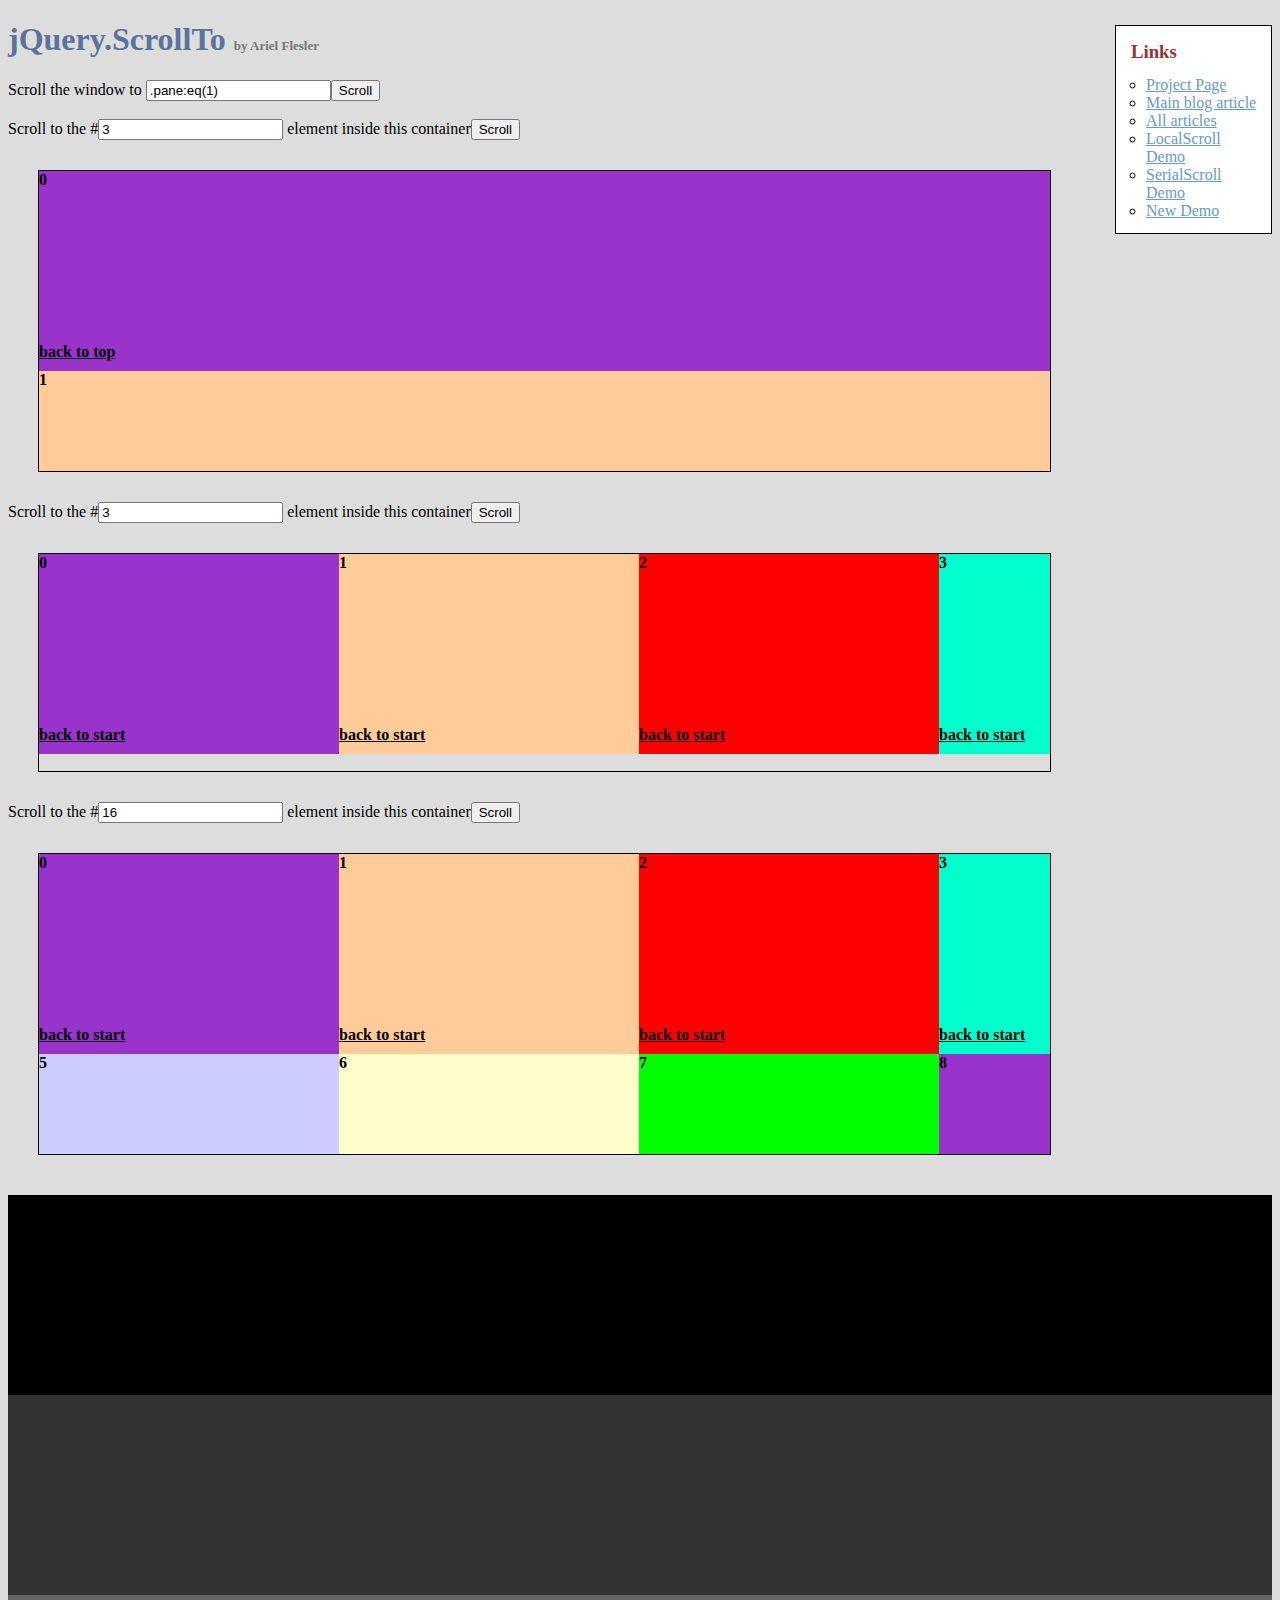
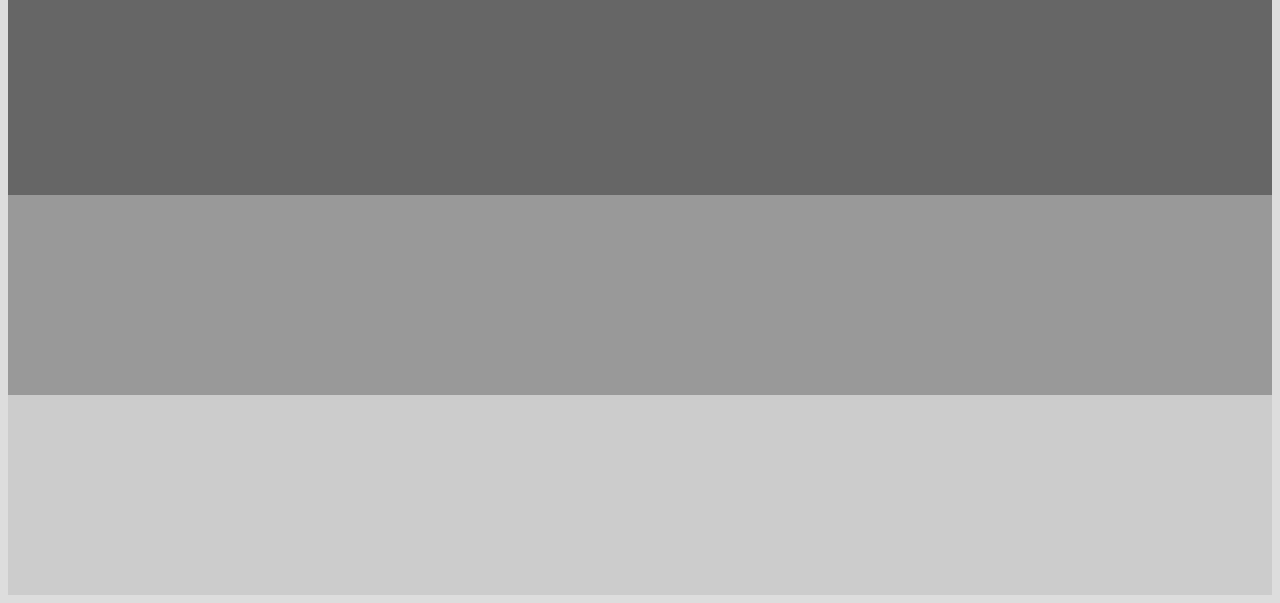
<file: plugins/jquery-scrollTo/demo/index.old.html>
<!DOCTYPE html PUBLIC "-//W3C//DTD XHTML 1.0 Transitional//EN" "http://www.w3.org/TR/xhtml1/DTD/xhtml1-transitional.dtd">
<html xmlns="http://www.w3.org/1999/xhtml">
<head>
	<meta http-equiv="Content-Type" content="text/html; charset=iso-8859-1" />
	<title>jQuery.ScrollTo</title>
	<meta name="keywords" content="javascript, jquery, plugins, scroll, scrollTo, smooth, animation, to, effect, ariel, flesler, window, overflow, element, navigation, customizable" />
	<meta name="description" content="Demo of jQuery.scrollTo. Lightweight, cross-browser and highly customizable animated scrolling with jQuery, made by Ariel Flesler." />
	<meta name="robots" content="index,follow" />
	<link type="text/css" rel="stylesheet" href="css/style.old.css" />
	<script type="text/javascript" src="https://ajax.googleapis.com/ajax/libs/jquery/1.8.0/jquery.min.js"></script>
	<script type="text/javascript" src="../jquery.scrollTo.js"></script>
	<script type="text/javascript">
		jQuery(function( $ ){
			//borrowed from jQuery easing plugin
			//http://gsgd.co.uk/sandbox/jquery.easing.php
			$.easing.elasout = function(x, t, b, c, d) {
				var s=1.70158;var p=0;var a=c;
				if (t==0) return b;  if ((t/=d)==1) return b+c;  if (!p) p=d*.3;
				if (a < Math.abs(c)) { a=c; var s=p/4; }
				else var s = p/(2*Math.PI) * Math.asin (c/a);
				return a*Math.pow(2,-10*t) * Math.sin( (t*d-s)*(2*Math.PI)/p ) + c + b;
			};	
			$('button').click(function(){//this is not the cleanest way to do this, I'm just keeping it short.
				var index = parseInt( $(this).prev('input').val() ) || 0;
				var $c = $(this).parent().next();
				$c.stop().scrollTo('li:eq('+index+')', {duration:2500, easing:'elasout',axis:$c.attr('id')});
			});
			$('#btn_screen').click(function(){
				$.scrollTo( $('#txt_screen').val(), {duration:2500} );
			});
			$('div.container a').click(function(){
				var $c = $(this).parents('.container');
				$c.stop().scrollTo( 0, {duration:2000,axis:$c.attr('id'), queue:true} );
				return false;
			});
		});
	</script>
</head>
<body>
	<h1>jQuery.ScrollTo&nbsp;<strong>by Ariel Flesler</strong></h1>
	<div id="links" class="part" style="width:135px">
		<h3>Links</h3>
		<ul>
			<li><a target="_blank" href="http://plugins.jquery.com/project/ScrollTo">Project Page</a></li>
			<li><a target="_blank" href="http://flesler.blogspot.com/2007/10/jqueryscrollto.html">Main blog article</a></li>
			<li><a target="_blank" href="http://flesler.blogspot.com/search/label/jQuery.ScrollTo">All articles</a></li>
			<li><a target="_blank" href="http://flesler.webs.com/jQuery.LocalScroll/">LocalScroll Demo</a></li>
			<li><a target="_blank" href="http://flesler.webs.com/jQuery.SerialScroll/">SerialScroll Demo</a></li>
			<li><a target="_blank" href="./" rel="prev" rev="next">New Demo</a></li>
		</ul>
	</div>
	<label for="txt_screen">Scroll the window to <input id="txt_screen" type="text" value=".pane:eq(1)" /><input id="btn_screen" type="button" value="Scroll" /></label><br /><br />
	<label>Scroll to the #<input type="text" value="3" /> element inside this container<button>Scroll</button></label>
	<div id="y" class="container">
		<ul>
			<li style="background-color:#9933CC;"><p>0</p><a href="#">back to top</a></li>
			<li style="background-color:#FFCC99;"><p>1</p><a href="#">back to top</a></li>
			<li style="background-color:#FF0000;"><p>2</p><a href="#">back to top</a></li>
			<li style="background-color:#00FFCC;"><p>3</p><a href="#">back to top</a></li>
			<li style="background-color:#663366;"><p>4</p><a href="#">back to top</a></li>
			<li style="background-color:#CCCCFF;"><p>5</p><a href="#">back to top</a></li>
			<li style="background-color:#FFFFCC;"><p>6</p><a href="#">back to top</a></li>
			<li style="background-color:#00FF00;"><p>7</p><a href="#">back to top</a></li>
		</ul>
	</div>
	<label>Scroll to the #<input type="text" value="3" /> element inside this container<button>Scroll</button></label>
	<div id="x" class="container">
		<ul style="width:4820px;">
			<li style="background-color:#9933CC;"><p>0</p><a href="#">back to start</a></li>
			<li style="background-color:#FFCC99;"><p>1</p><a href="#">back to start</a></li>
			<li style="background-color:#FF0000;"><p>2</p><a href="#">back to start</a></li>
			<li style="background-color:#00FFCC;"><p>3</p><a href="#">back to start</a></li>
			<li style="background-color:#663366;"><p>4</p><a href="#">back to start</a></li>
			<li style="background-color:#CCCCFF;"><p>5</p><a href="#">back to start</a></li>
			<li style="background-color:#FFFFCC;"><p>6</p><a href="#">back to start</a></li>
			<li style="background-color:#00FF00;"><p>7</p><a href="#">back to start</a></li>
			<li style="background-color:#9933CC;"><p>8</p><a href="#">back to start</a></li>
			<li style="background-color:#FFCC99;"><p>9</p><a href="#">back to start</a></li>
			<li style="background-color:#FF0000;"><p>10</p><a href="#">back to start</a></li>
			<li style="background-color:#00FFCC;"><p>11</p><a href="#">back to start</a></li>
			<li style="background-color:#663366;"><p>12</p><a href="#">back to start</a></li>
			<li style="background-color:#CCCCFF;"><p>13</p><a href="#">back to start</a></li>
			<li style="background-color:#FFFFCC;"><p>14</p><a href="#">back to start</a></li>
			<li style="background-color:#00FF00;"><p>15</p><a href="#">back to start</a></li>
		</ul>
	</div>
	<label>Scroll to the #<input type="text" value="16" /> element inside this container<button>Scroll</button></label>
	<div id="xy" class="container">
		<ul style="width:1500px;">
			<li style="background-color:#9933CC;"><p>0</p><a href="#">back to start</a></li>
			<li style="background-color:#FFCC99;"><p>1</p><a href="#">back to start</a></li>
			<li style="background-color:#FF0000;"><p>2</p><a href="#">back to start</a></li>
			<li style="background-color:#00FFCC;"><p>3</p><a href="#">back to start</a></li>
			<li style="background-color:#663366;"><p>4</p><a href="#">back to start</a></li>
			<li style="background-color:#CCCCFF;"><p>5</p><a href="#">back to start</a></li>
			<li style="background-color:#FFFFCC;"><p>6</p><a href="#">back to start</a></li>
			<li style="background-color:#00FF00;"><p>7</p><a href="#">back to start</a></li>
			<li style="background-color:#9933CC;"><p>8</p><a href="#">back to start</a></li>
			<li style="background-color:#FFCC99;"><p>9</p><a href="#">back to start</a></li>
			<li style="background-color:#FF0000;"><p>10</p><a href="#">back to start</a></li>
			<li style="background-color:#00FFCC;"><p>11</p><a href="#">back to start</a></li>
			<li style="background-color:#663366;"><p>12</p><a href="#">back to start</a></li>
			<li style="background-color:#CCCCFF;"><p>13</p><a href="#">back to start</a></li>
			<li style="background-color:#FFFFCC;"><p>14</p><a href="#">back to start</a></li>
			<li style="background-color:#00FF00;"><p>15</p><a href="#">back to start</a></li>
			<li style="background-color:#9933CC;"><p>16</p><a href="#">back to start</a></li>
			<li style="background-color:#FFCC99;"><p>17</p><a href="#">back to start</a></li>
			<li style="background-color:#FF0000;"><p>18</p><a href="#">back to start</a></li>
			<li style="background-color:#00FFCC;"><p>19</p><a href="#">back to start</a></li>
			<li style="background-color:#663366;"><p>20</p><a href="#">back to start</a></li>
			<li style="background-color:#CCCCFF;"><p>21</p><a href="#">back to start</a></li>
			<li style="background-color:#FFFFCC;"><p>22</p><a href="#">back to start</a></li>
			<li style="background-color:#00FF00;"><p>23</p><a href="#">back to start</a></li>
			<li style="background-color:#9933CC;"><p>24</p><a href="#">back to start</a></li>
			<li style="background-color:#FFCC99;"><p>25</p><a href="#">back to start</a></li>
			<li style="background-color:#FF0000;"><p>26</p><a href="#">back to start</a></li>
			<li style="background-color:#00FFCC;"><p>27</p><a href="#">back to start</a></li>
			<li style="background-color:#663366;"><p>28</p><a href="#">back to start</a></li>
			<li style="background-color:#CCCCFF;"><p>29</p><a href="#">back to start</a></li>
		</ul>
	</div>
	<div class="pane" style="background-color:#000000;margin-top:40px;"></div>
	<div class="pane" style="background-color:#333333;"></div>
	<div class="pane" style="background-color:#666666;"></div>
	<div class="pane" style="background-color:#999999;"></div>
	<div class="pane" style="background-color:#CCCCCC;"></div>
</body>
</html>
</file>
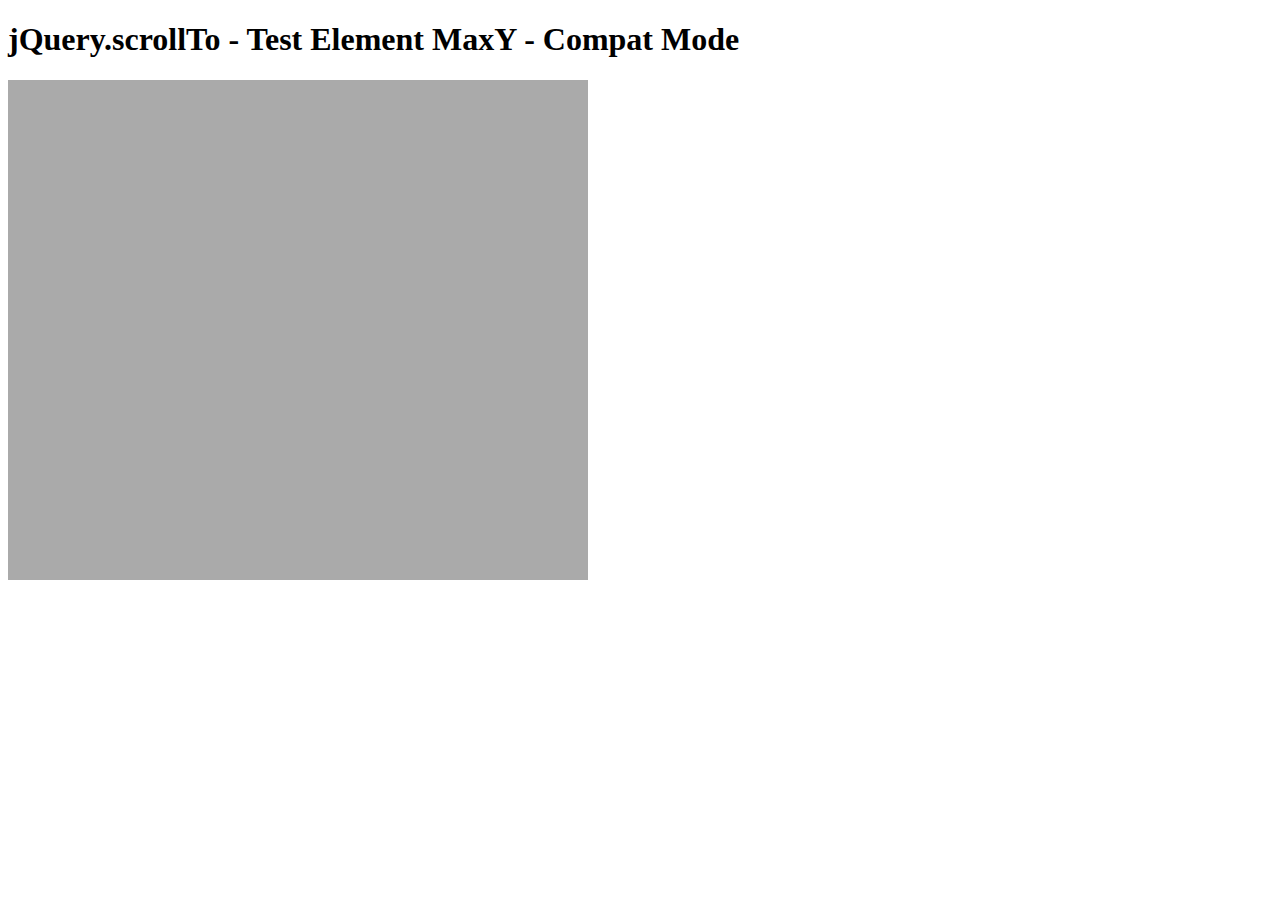
<file: plugins/jquery-scrollTo/tests/ElemMaxY-compat.html>
<!DOCTYPE html PUBLIC "-//W3C//DTD XHTML 1.0 Transitional//EN" "http://www.w3.org/TR/xhtml1/DTD/xhtml1-transitional.dtd">
<html xmlns="http://www.w3.org/1999/xhtml">
<head>
	<meta http-equiv="Content-Type" content="text/html; charset=iso-8859-1" />
	<title>jQuery.scrollTo - Test Element MaxY - Compat Mode</title>
	<script type="text/javascript" src="https://code.jquery.com/jquery-1.11.0.js"></script>
	<script type="text/javascript" src="../jquery.scrollTo.js"></script>
	<script type="text/javascript" src="test.js"></script>
</head>
<body>
	<h1>jQuery.scrollTo - Test Element MaxY - Compat Mode</h1>
	
	<div id="viewport" style="width:600px;height:500px;overflow: auto">
		<div id="ua" style="height:1500px; width:500px; padding:0 40px; background-color:#AAA">
			&nbsp;
		</div>
	</div>
	<script type="text/javascript">
		$('#viewport').test();
	</script>
</html>
</file>
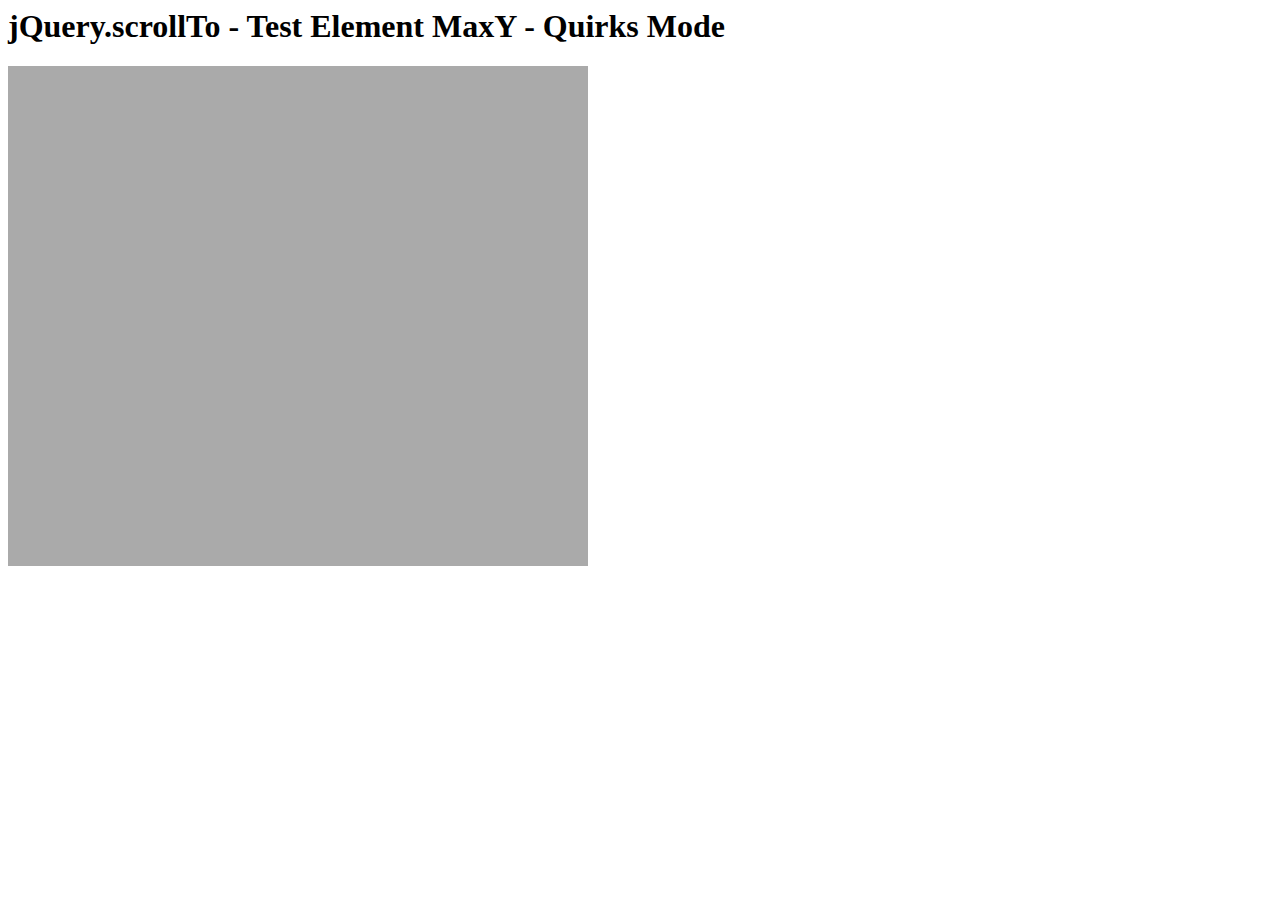
<file: plugins/jquery-scrollTo/tests/ElemMaxY-quirks.html>
<html>
<head>
	<meta http-equiv="Content-Type" content="text/html; charset=iso-8859-1" />
	<title>jQuery.scrollTo - Test Element MaxY - Quirks Mode</title>
	<script type="text/javascript" src="https://code.jquery.com/jquery-1.11.0.js"></script>
	<script type="text/javascript" src="../jquery.scrollTo.js"></script>
	<script type="text/javascript" src="test.js"></script>
</head>
<body>
	<h1>jQuery.scrollTo - Test Element MaxY - Quirks Mode</h1>
	
	<div id="viewport" style="width:600px;height:500px;overflow: auto">
		<div id="ua" style="height:1500px; width:500px; padding:0 40px; background-color:#AAA">
			&nbsp;
		</div>
	</div>
	<script type="text/javascript">
		$('#viewport').test();
	</script>
</html>
</file>
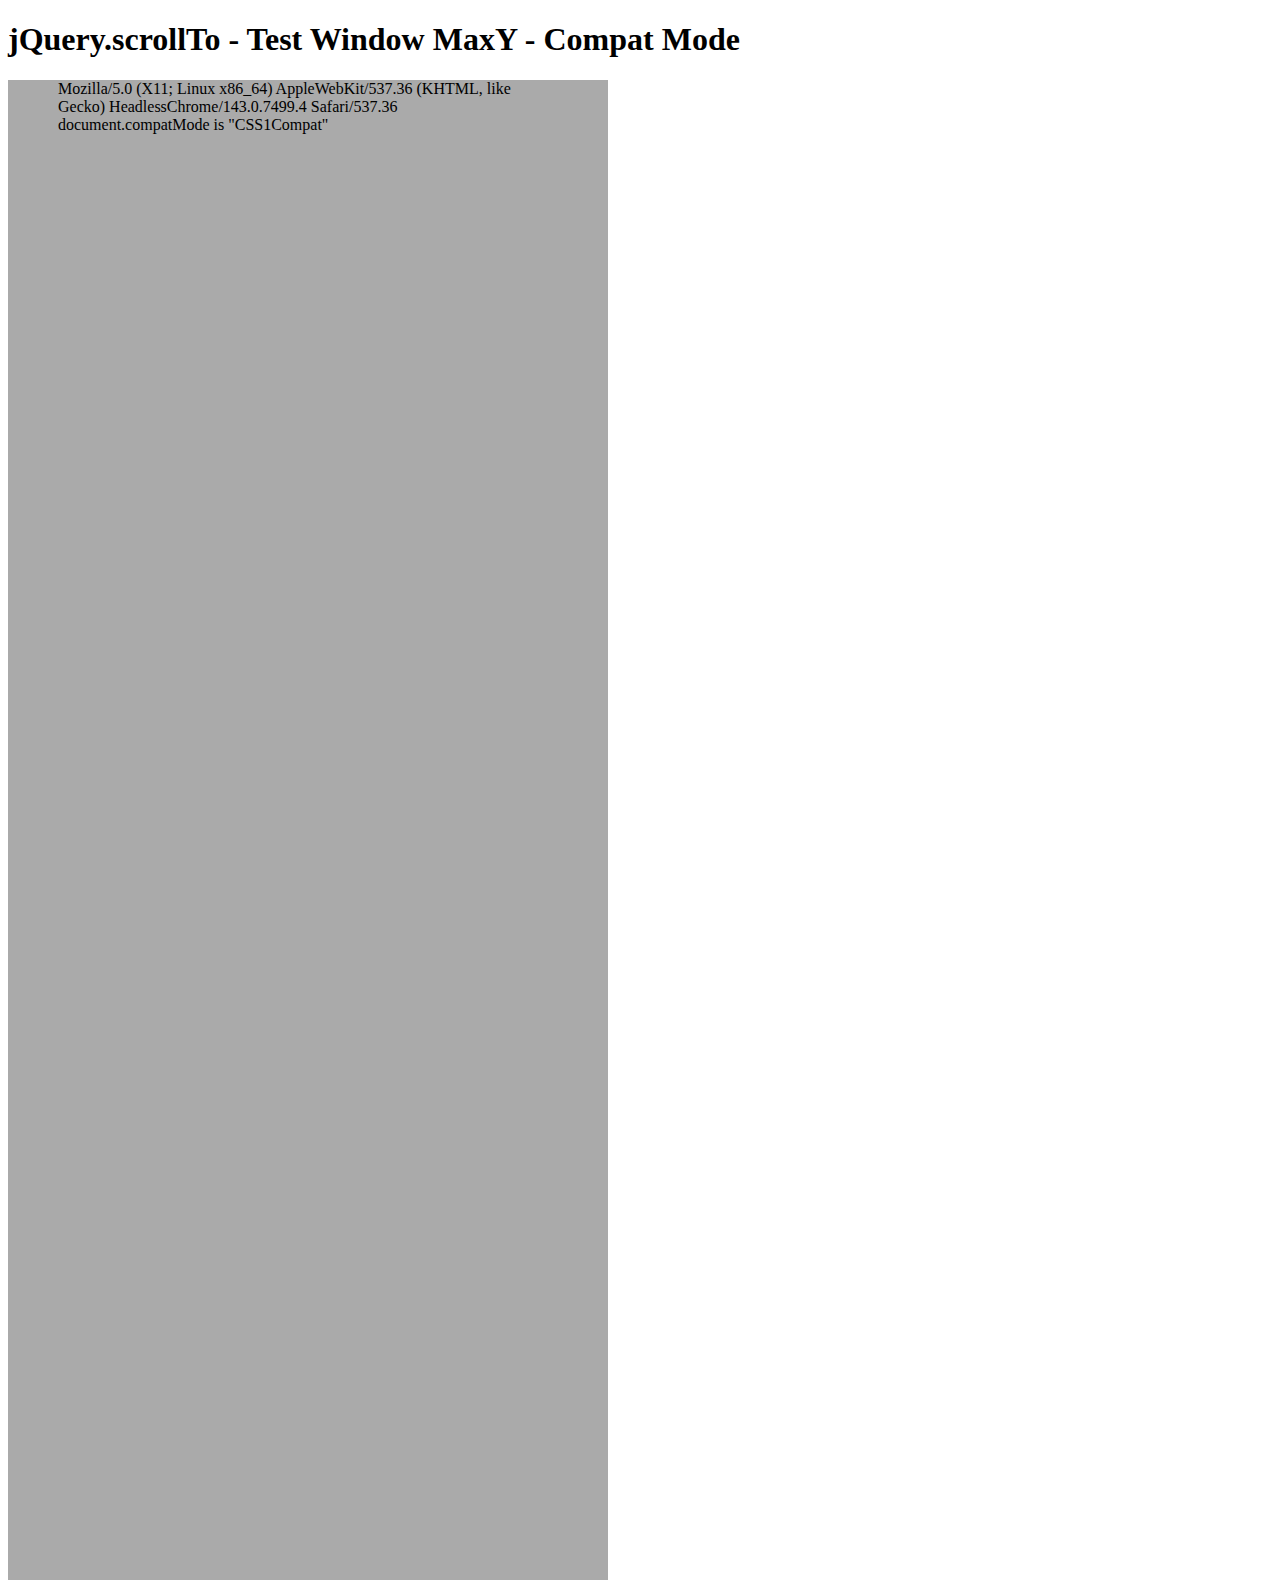
<file: plugins/jquery-scrollTo/tests/WinMaxY-compat.html>
<!DOCTYPE html PUBLIC "-//W3C//DTD XHTML 1.0 Transitional//EN" "http://www.w3.org/TR/xhtml1/DTD/xhtml1-transitional.dtd">
<html xmlns="http://www.w3.org/1999/xhtml">
<head>
	<meta http-equiv="Content-Type" content="text/html; charset=iso-8859-1" />
	<title>jQuery.scrollTo - Test Window MaxY - Compat Mode</title>
	<script type="text/javascript" src="https://code.jquery.com/jquery-1.11.0.js"></script>
	<script type="text/javascript" src="../jquery.scrollTo.js"></script>
	<script type="text/javascript" src="test.js"></script>
</head>
<body>
	<h1>jQuery.scrollTo - Test Window MaxY - Compat Mode</h1>
	
	<div id="ua" style="height:1500px; width:500px; padding:0 50px; background-color:#AAA">
		&nbsp;
	</div>
	<script type="text/javascript">
		$(window).test();
	</script>
</html>
</file>
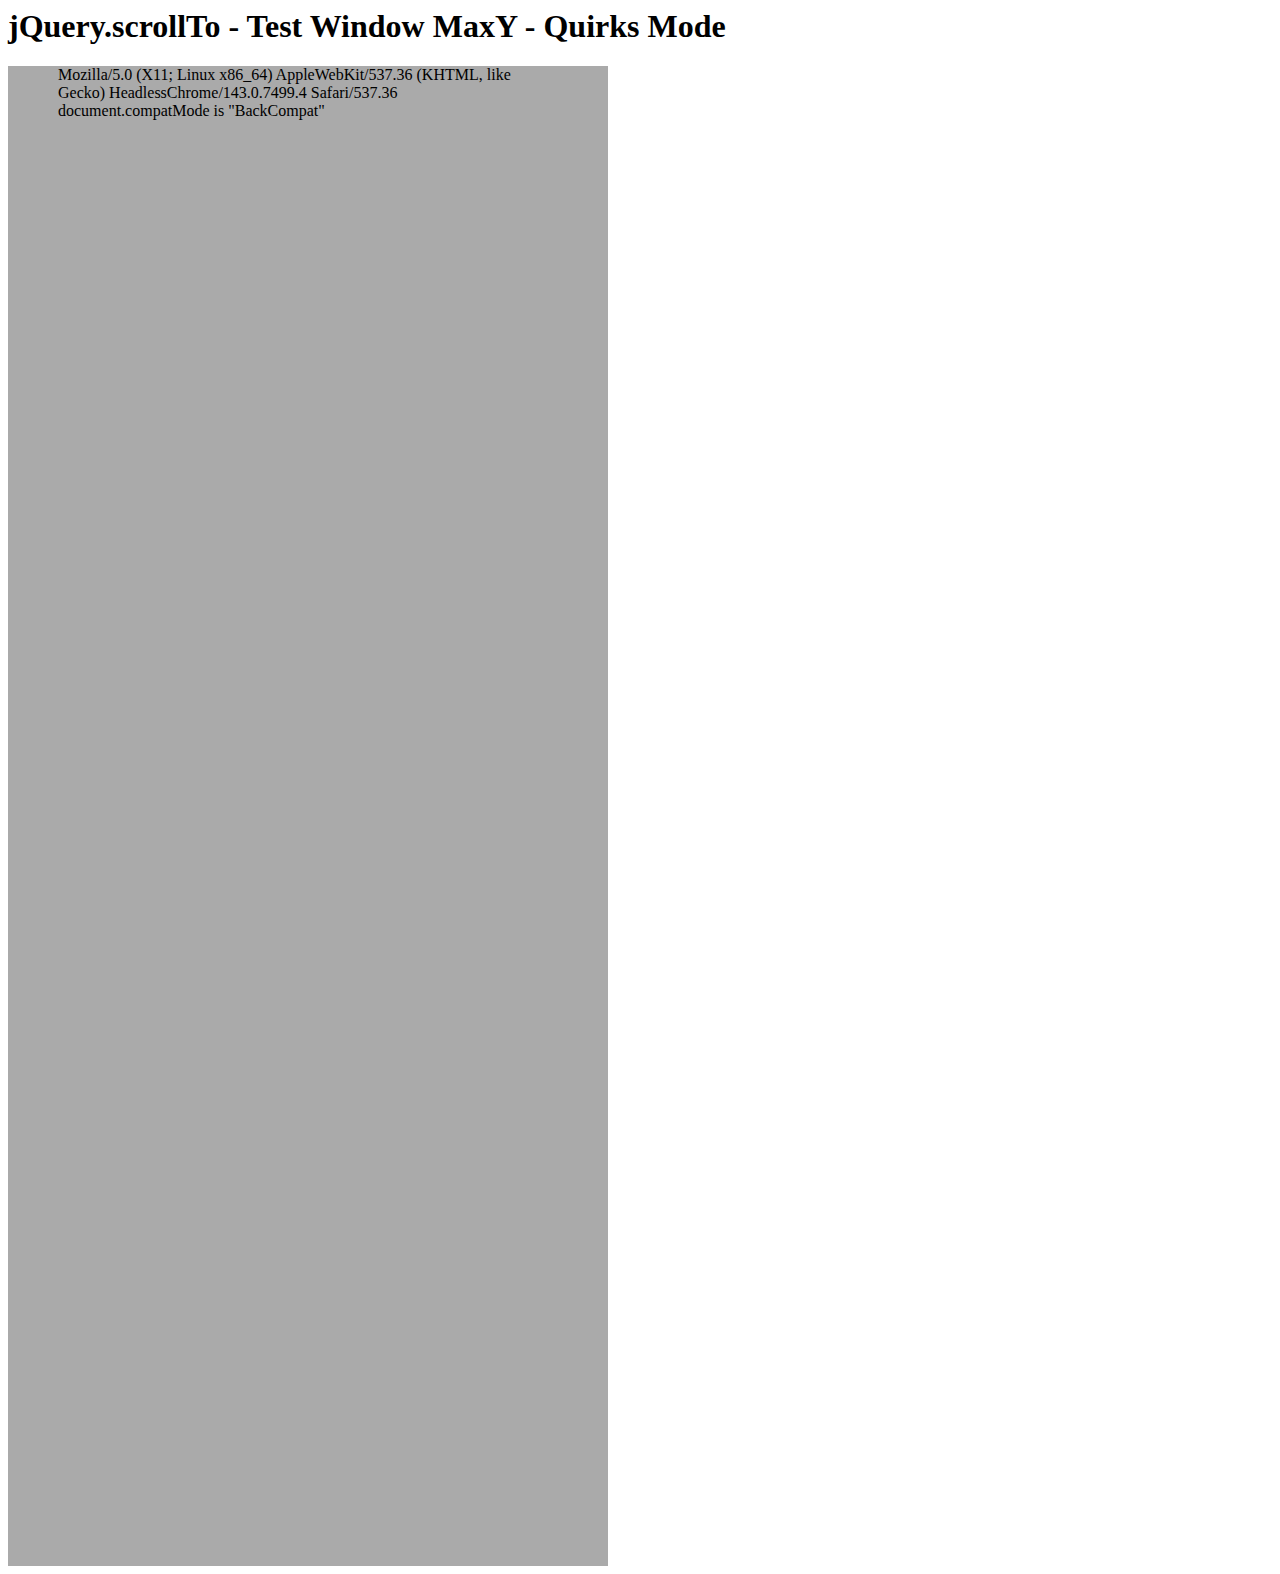
<file: plugins/jquery-scrollTo/tests/WinMaxY-quirks.html>
<html>
<head>
	<meta http-equiv="Content-Type" content="text/html; charset=iso-8859-1" />
	<title>jQuery.scrollTo - Test Window MaxY - Quirks Mode</title>
	<script type="text/javascript" src="https://code.jquery.com/jquery-1.11.0.js"></script>
	<script type="text/javascript" src="../jquery.scrollTo.js"></script>
	<script type="text/javascript" src="test.js"></script>
</head>
<body>
	<h1>jQuery.scrollTo - Test Window MaxY - Quirks Mode</h1>

	<div id="ua" style="height:1500px; width:500px; padding:0 50px; background-color:#AAA">
		&nbsp;
	</div>
	<script type="text/javascript">
		$(window).test();
	</script>
</html>
</file>
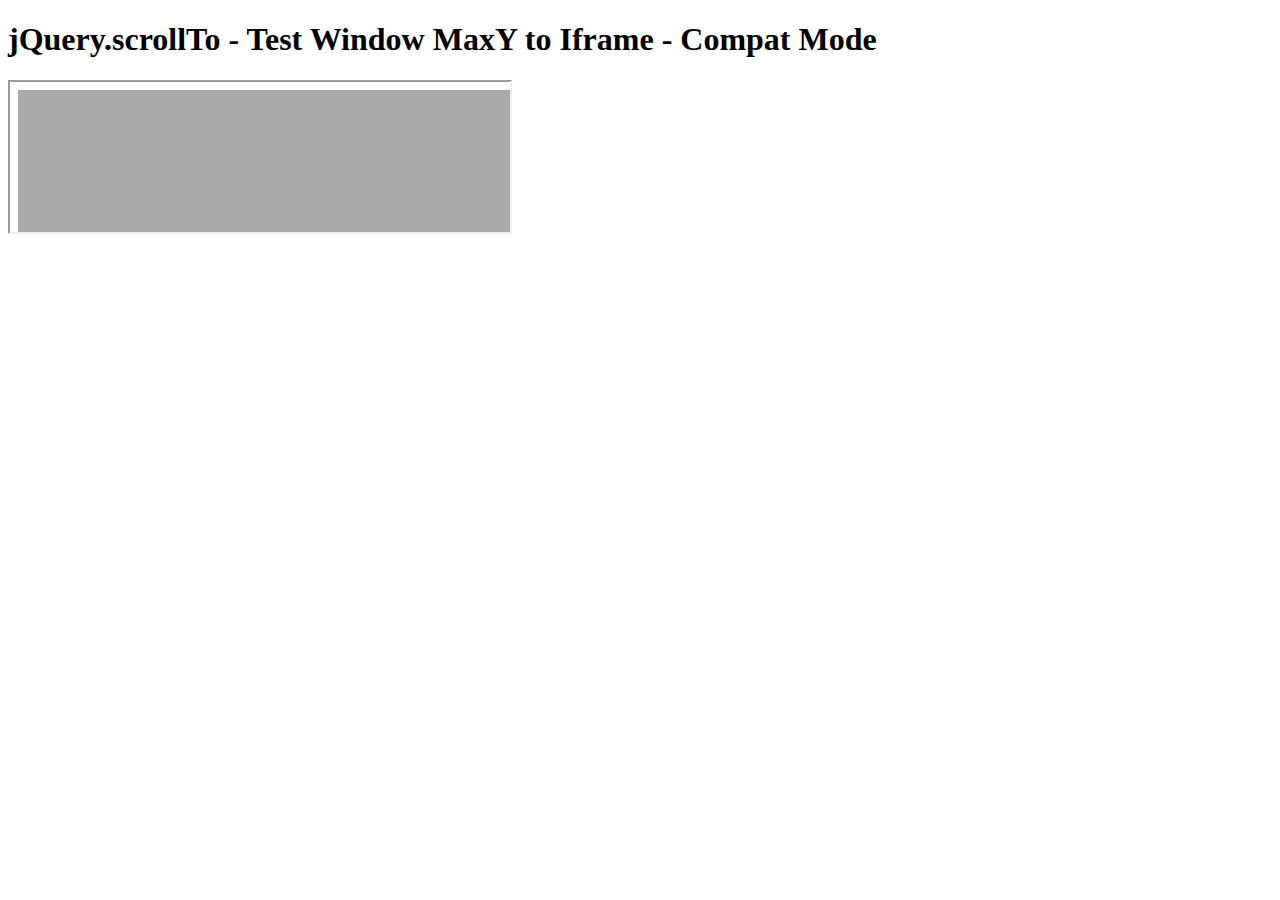
<file: plugins/jquery-scrollTo/tests/WinMaxY-to-iframe-compat.html>
<!DOCTYPE html PUBLIC "-//W3C//DTD XHTML 1.0 Transitional//EN" "http://www.w3.org/TR/xhtml1/DTD/xhtml1-transitional.dtd">
<html xmlns="http://www.w3.org/1999/xhtml">
<head>
	<meta http-equiv="Content-Type" content="text/html; charset=iso-8859-1" />
	<title>jQuery.scrollTo - Test Window MaxY to Iframe - Compat Mode</title>
	<script type="text/javascript" src="https://code.jquery.com/jquery-1.11.0.js"></script>
	<script type="text/javascript" src="../jquery.scrollTo.js"></script>
	<script type="text/javascript" src="test.js"></script>
</head>
<body>
	<h1>jQuery.scrollTo - Test Window MaxY to Iframe - Compat Mode</h1>

	<iframe src="WinMaxY-compat.html?notest"  style="width:500px" /></iframe>
	
	<script type="text/javascript">
		setTimeout(function(){
			$('iframe').test();
		}, 1500 );
	</script>
</html>
</file>
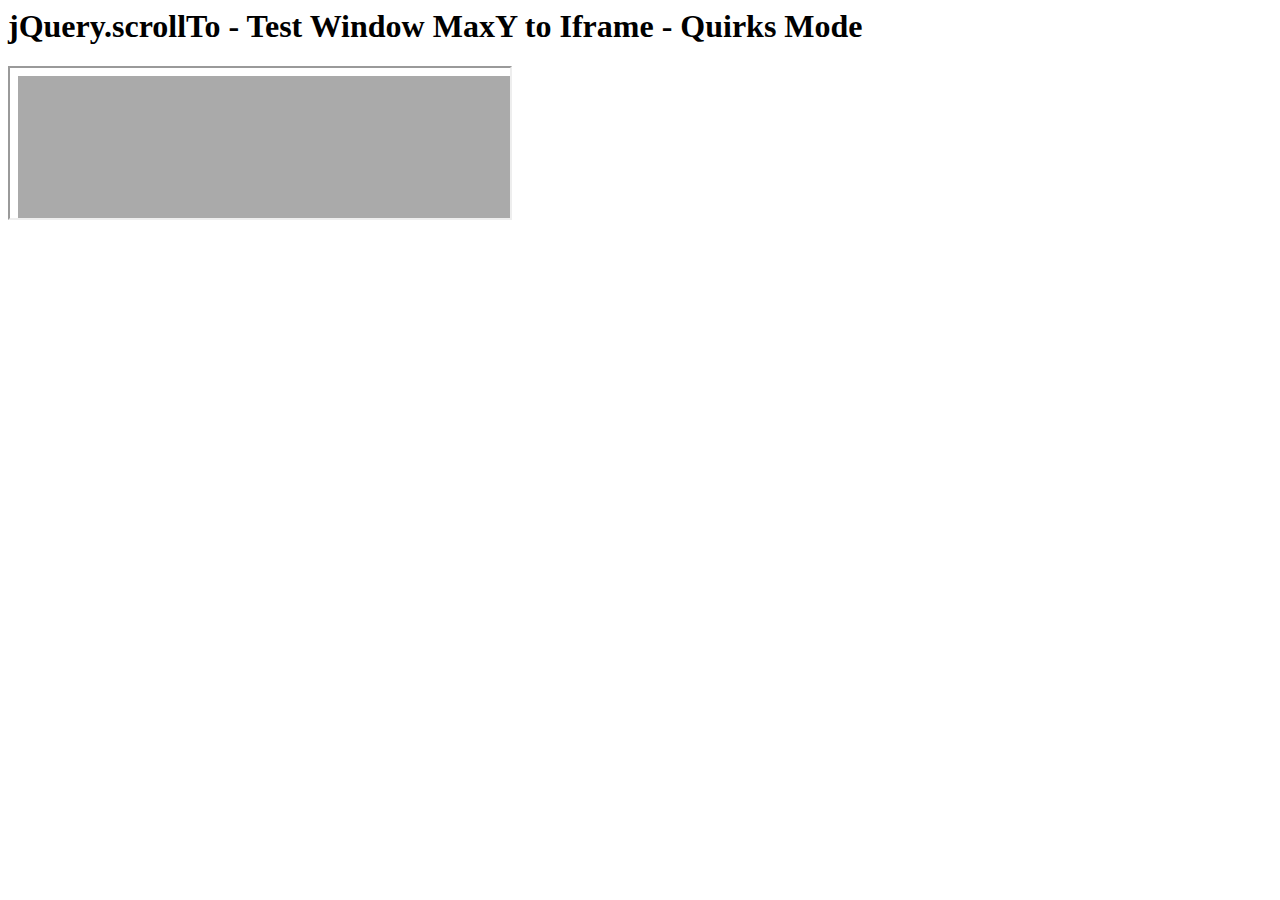
<file: plugins/jquery-scrollTo/tests/WinMaxY-to-iframe-quirks.html>
<html>
<head>
	<meta http-equiv="Content-Type" content="text/html; charset=iso-8859-1" />
	<title>jQuery.scrollTo - Test Window MaxY to Iframe - Quirks Mode</title>
	<script type="text/javascript" src="https://code.jquery.com/jquery-1.11.0.js"></script>
	<script type="text/javascript" src="../jquery.scrollTo.js"></script>
	<script type="text/javascript" src="test.js"></script>
</head>
<body>
	<h1>jQuery.scrollTo - Test Window MaxY to Iframe - Quirks Mode</h1>
	
	<iframe src="WinMaxY-quirks.html?notest" style="width:500px"></iframe>
	
	<script type="text/javascript">
		setTimeout(function(){
			$('iframe').test();
		}, 1500 );
	</script>
</html>
</file>
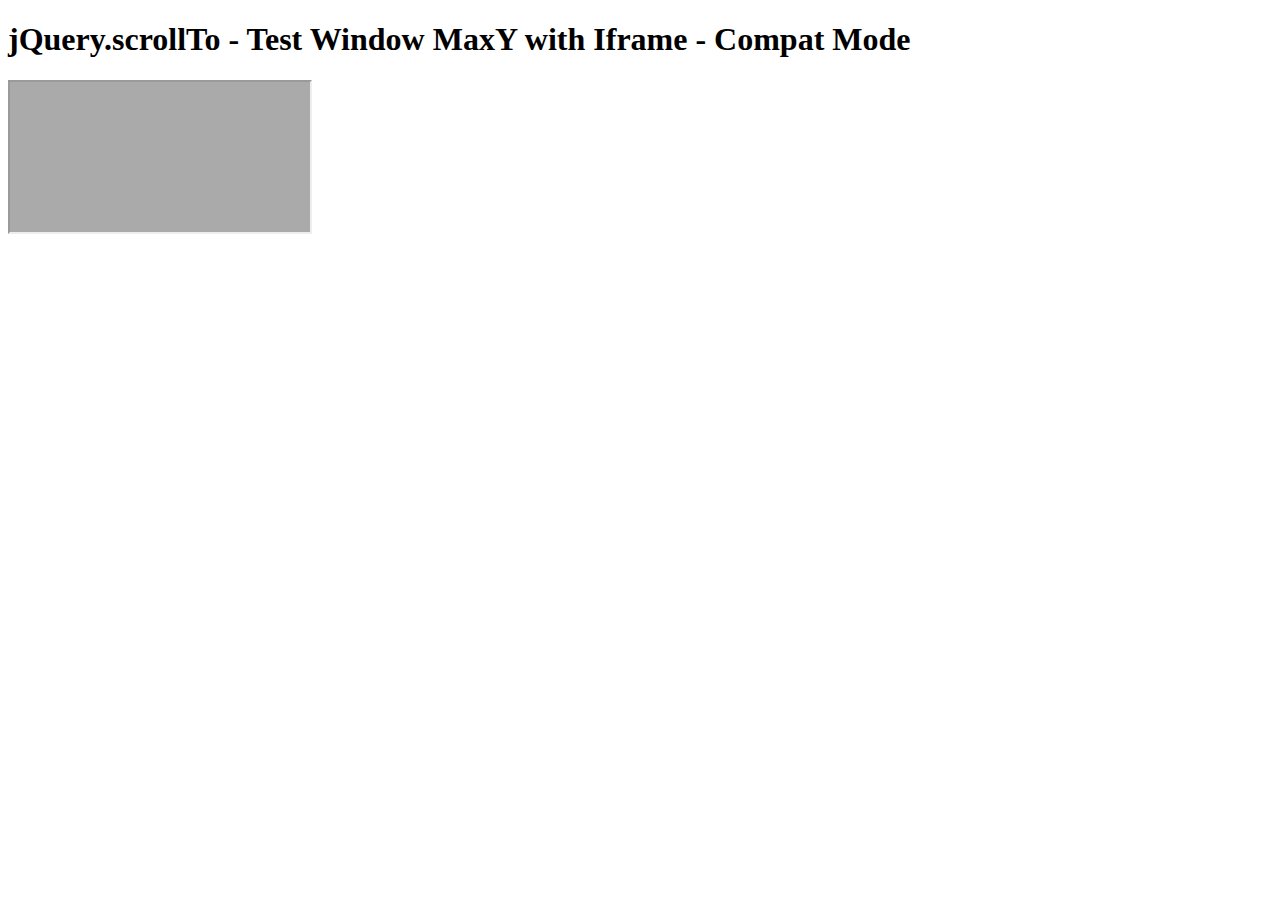
<file: plugins/jquery-scrollTo/tests/WinMaxY-with-iframe-compat.html>
<!DOCTYPE html PUBLIC "-//W3C//DTD XHTML 1.0 Transitional//EN" "http://www.w3.org/TR/xhtml1/DTD/xhtml1-transitional.dtd">
<html xmlns="http://www.w3.org/1999/xhtml">
<head>
	<meta http-equiv="Content-Type" content="text/html; charset=iso-8859-1" />
	<title>jQuery.scrollTo - Test Window MaxY with Iframe - Compat Mode</title>
</head>
<body>
	<h1>jQuery.scrollTo - Test Window MaxY with Iframe - Compat Mode</h1>
	
	<iframe src="WinMaxY-compat.html" />
</html>
</file>
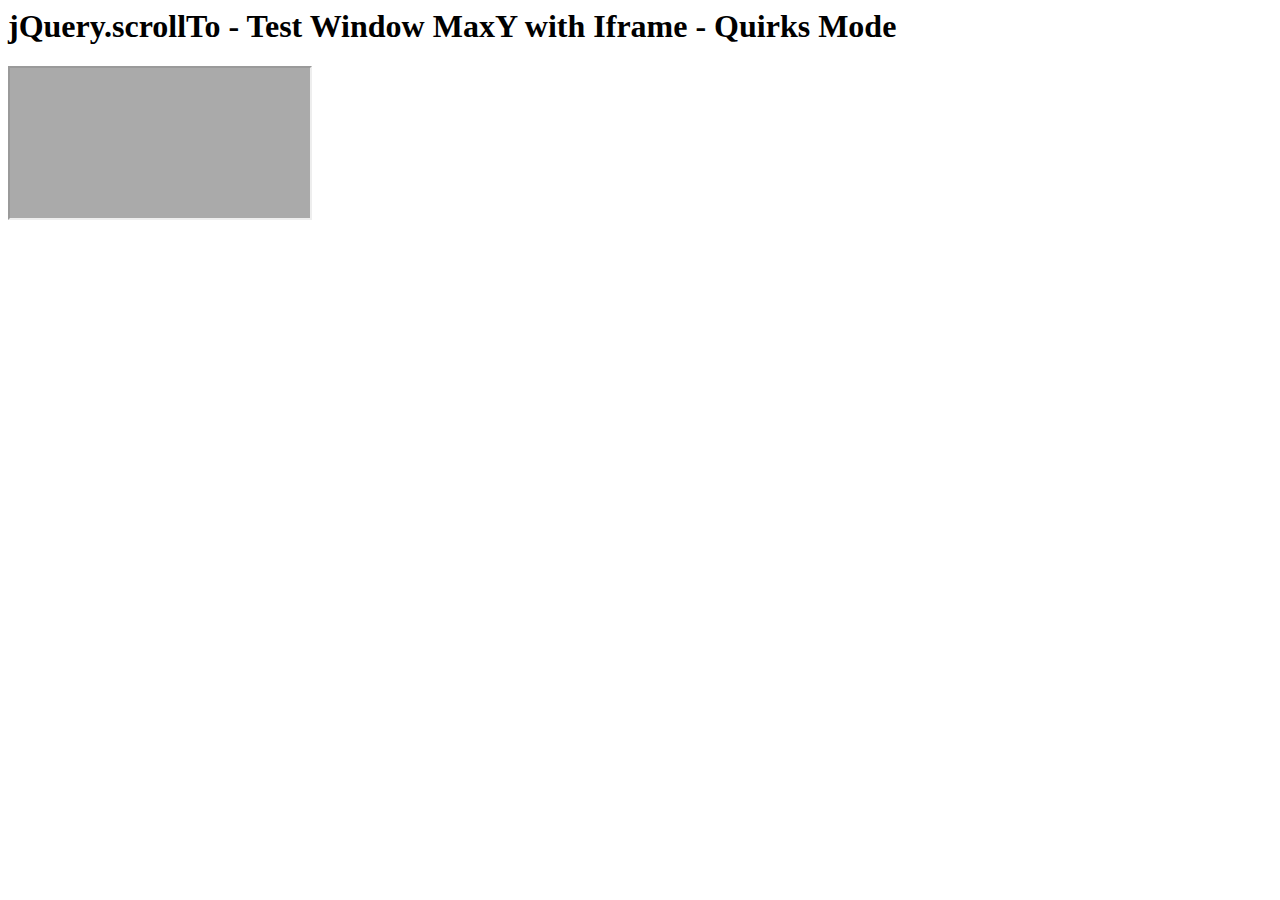
<file: plugins/jquery-scrollTo/tests/WinMaxY-with-iframe-quirks.html>
<html>
<head>
	<meta http-equiv="Content-Type" content="text/html; charset=iso-8859-1" />
	<title>jQuery.scrollTo - Test Window MaxY with Iframe - Quirks Mode</title>
</head>
<body>
	<h1>jQuery.scrollTo - Test Window MaxY with Iframe - Quirks Mode</h1>

	<iframe src="WinMaxY-quirks.html" />
</html>
</file>
<file: css/custom.css>
@import url(omnes-pro.css);
@import url(http://fonts.googleapis.com/css?family=Coda);
@import url(http://fonts.googleapis.com/css?family=Roboto);
@import url(http://fonts.googleapis.com/css?family=Raleway);
@import url(http://fonts.googleapis.com/css?family=Dosis:200,300,400,500,600);

/*======================================================================================================
                            Global
=======================================================================================================*/

* {
    outline: none !important;
    box-shadow: none;
}

a {
    color: rgb(32, 178, 170);
}

a:hover {
    color: #000;
}

.btn {
    border-radius: 0;
    transition: background 0.5s cubic-bezier(.17,.67,.83,.67);
}

.navbar-white {
    background-color: #fff !important;
    transition: background 0.5s ease-out;

}

.navbar-white li a {
    color: #16a085 !important;
}

.navbar-white .navbar-brand {
    color: #16a085 !important;
}

.navbar-white button.navbar-toggle {
    margin-top: 5px;
    margin-right: 10px;
}

.navbar-white button.navbar-toggle .ion-navicon {
    color: #000;
}

.form-control:focus {
border-color: #3acab1;
box-shadow: none;
}

.navbar-default .navbar-toggle:hover, .navbar-default .navbar-toggle:focus {
    background-color: rgba(255, 255, 255, 0);
}

.navbar-default .navbar-toggle {
    border-color: rgba(221, 221, 221, 0);
    margin: 0;
    line-height: 100%;
}

.navbar-toggle {
    padding: 0;
    border-radius: 0;
}

.navbar {
    margin-bottom: 0px;
    padding: 10px 5px;
    min-height: 0;
}

button.navbar-toggle .ion-navicon {
    font-size: 2em;
    color: #fff;
}

body {
    overflow-x: hidden;
    font-family: 'Roboto', sans-serif;
}

p {
    font-size: 17px;
    font-family: 'Raleway', sans-serif;
    letter-spacing: 1px;
    line-height: 31px;
}

.row
{
    margin-right: 0px;
    margin-left: 0px;
}
ul li
{
    list-style: none;
    display: inline-block;
}
li a
{
    text-decoration: none;
}
#heading-text 
{
    padding-top: 10px;
}
#heading-text h3 {
    font-size: 49px;
    font-family: 'Roboto', sans-serif;
    padding-top: 58px;
    text-transform: uppercase;
}

#heading-text p {
    font-size: 18px;
    font-family: 'Roboto', sans-serif;
    padding: 5px 0px
}

.main_content 
{
    padding: 50px 0px;
}

iframe
{
    width: 100%;
}
.form-control
{
    border-radius: 0px;
}
/*-----------------------------------------------------------------------------------------------------
                                navbar
-------------------------------------------------------------------------------------------------------*/
#navigation, .navbar-default
{
    border-radius: 0px;
    border: 0;
    background-color: rgba(0,0,0,0.19);
}
.navbar-default .navbar-nav>li>a {
    font-size: 16px;
    transition: all 0.5s cubic-bezier(.17,.67,.83,.67);
    color: #E5E5E5;
    margin: 5px 20px;
    padding: 0;
    line-height: 28px;
    font-family: "Coda";
    text-transform: capitalize;
}

.navbar {
    margin-bottom: 0px;
}

.navbar-default .navbar-nav>li>a:hover, .navbar-default .navbar-nav>li>a:focus
{
    color: #fff;
}
.navbar-default .navbar-brand {
    color: #fff;
    font-family: "Coda";  
    padding: 5px 15px;  
    font-size: 26px;  
    line-height: 100%;  
    height: auto;
}

.nav-wrap 
{
    position: fixed;
    top: 0;
    width: 100%;
    z-index: 9999;
}
#wrapper
{
    background: url(../img/blockchain-3.jpg);
    background-attachment: fixed;
    background-position: center;
    background-size: cover;
}
#overlay-1
{
    background-color: rgba(40, 40, 40, 0.6);
    position: relative;
}

.starting-text
{
    padding: 177px 0px;
    font-weight: bold;
    text-shadow: 1px 1px 1px #000;
    letter-spacing: 2px;
}
.rene {
    font-size: 120px;
    color: white;
    font-family: "omnes-pro", "Helvetica", sans-serif;
    font-weight: 300;
    margin-top: 75px;
}

.starting-text h2 {
    font-family: "omnes-pro", "Helvetica", sans-serif;
    color: #fff;
}

.bottom 
{
    width: 100%;
    position: absolute;
    bottom: 2%;
}
.bottom a
{
    color: rgba(192, 192, 192, 0.5);
}
h5 
{
    padding-top: 22px;
    font-size: 18px;
}
/*-----------------------------------------------------------------------------------------------------
                            about us
------------------------------------------------------------------------------------------------------*/
.exp
{
    padding-top: 76px;
}
.progress
{
    background-color: #d4e3e4;
    border-radius: 0px;
    border-color: lightseagreen;
}
.progress-bar
{
    background-color: cadetblue;
}
.pro
{
    padding-top: 10px;
}

/*----------------------------------------------------------------------------------------------------
Our service
-----------------------------------------------------------------------------------------------------*/
.services
{
    width: 100%;
    overflow: hidden;
    position: relative;
}
.about-service 
{
    font-size: 16px;
    padding: 5px 10px 0px 10px;
}
.about-service h3 {
    font-family: "Coda";
    font-size: 33px;
}

.service-icon i 
{
    padding: 20px 0px;
    font-size: 5em;
    transition: font-size 0.5s;
    display: table-cell;
    vertical-align: middle;
}
.service-icon
{
    display: table;
    min-height: 140px;
    text-align: center;
    width: 100%;
}
hr
{
    border-color: rgb(101,85,124);
}
.full
{
    width: 25%;
}
.fa-code
{
    color: cadetblue;
}
.fa-desktop
{
    color: lightslategray;
}
.fa-th
{
    color: rgb(114, 184, 211);
}
.fa-gamepad
{
    color: rgba(0, 0, 128, 0.58);
}
.fa-lightbulb-o
{
    color: grey;
}
.fa-stack-overflow
{
    color: #C09553;
}
.service:hover .service-icon i
{
    font-size: 7em;
}
.service:hover .about-service h3 
{
    color: rgb(175, 104, 77)
}
.service
{
    text-align: center;
}
/*===================================================================================================
                            team
=====================================================================================================*/
#team
{
    text-align: center;
    margin-bottom: 20px;
}
#team .team-members h4
{
    font-weight: 600;
    margin-bottom: 5px;
}
.member-title
{
    font-family: "Coda";
    margin-bottom: 15px;
}
#team h2
{
    font-weight: normal;
    text-align: center;
}
.team-member-description
{
    text-align: center;
    font-family: 'Raleway', sans-serif;
    font-size: 15px;
}
.team-member-description 
{
    line-height: 25px;
}
.team-member-contact
{
    padding: 20px 0px;
}
/* media query te 991 px er niche padding right hobe 45px */
#team a:hover, #blog a:hover
{
    text-decoration: none;
}
#team .fa 
{
    font-size: 21px;
}
#team ul 
{
    padding-top: 20px;
}
.team-facebook, .team-twitter, .team-google-plus 
{
    color: rgb(32, 178, 170);
} 
.team-facebook:hover
{
    color: #46629E;
}
.team-facebook:hover .fa-facebook
{
    transform:;
}
.team-twitter:hover
{
    color: #0EAACE;
}
.team-google-plus:hover
{
    color: #DD4C39;
}
.team-member-contact a {
    margin: 0px 12px;
    transition: all 0.5s cubic-bezier(.17,.67,.83,.67);
}
/*-----------------------------------------------------------------------------------------------------
                            Works
--------------------------------------------------------------------------------------------------------*/
#web, #game, #app
{
    display: none;
}
.port
{
    padding-bottom: 50px;
}
/*------------------------------------------------------------------------------------------------------
                                price-table
--------------------------------------------------------------------------------------------------------*/
.price-column 
{
    position: relative;
    z-index: 999;
    margin-bottom: 15px;
}
.price-column .price-heading 
{
    background-color: cadetblue;
    position: relative;
    padding: 17px 15px 15px;
    box-shadow: 0 2px 2px #494946;
}
.price-column .price-heading h4 
{
    font-size: 18px;
    font-weight: bold;
    color: #ffffff;
    text-shadow: 0 1px 1px #41413e;
    margin-bottom: 0;
    margin-top: 0;
}
.price-column .price-heading .subtitle 
{
    color: #ffffff;
    font-weight: bold;
    font-style: italic;
    text-shadow: 0 1px 1px #41413e;
}
.price-column .price-heading .price 
{
    position: absolute;
    top: 12px;
    right: 10px;
}
.price-column .price-heading .price .currency 
{
    color: white; 
    font: bold 16px Roboto Condensed,Helvetica,Geneva,sans-serif;
    font-size: 22px;
}
.price-column .price-heading .price .amount
{
    color: white;
    /* text-shadow: 0 1px 1px #b8b8b7; */
    margin-right: 18px;
    font-size: 35px;
}
.price-column .price-heading .price .cents 
{
    color: white;
    font: bold 16px Roboto Condensed,Helvetica,Geneva,sans-serif;
    /* text-shadow: 0 1px 1px #b8b8b7; */
    position: absolute;
    top: 27px;
    right: 0;
}
.price-content 
{
    background-color: rgba(47, 79, 79, 0.71);
}
.price-content ul
{
    margin: 0px 0px;
    padding: 0px 0px;
}
.price-content ul li:first-child 
{
    border-top-width: initial;
    border-top-style: none;
    border-top-color: initial;
}
.price-content ul li
{
    display: block;
    text-align: center;
    color: #f7f7f7;
    list-style: none;
    border-top: 1px solid #8DBDBD;
    border-bottom: 1px solid #2F4240;
    padding: 7px 15px;
    line-height: 35px;
    transition: all 0.5s;
}

.price-column.highlight 
{
    margin-top: 0;
    box-shadow: 0 1px 8px #4d4d4d;
    position: relative;
    z-index: 999;
}
.price-column.hightligh .price-heading 
{
    background: #f85140;
}
.price-column.hightligh .price-heading h4, .price-column.hightligh .price-heading .subtitle 
{
    color: #ffffff;
    text-shadow: 0 1px 1px #d61b08;
}
.price-column .price-heading .price 
{
    position: absolute;
    top: 12px;
    right: 10px;
}
.price-column.hightligh .price-heading .price .currency, .price-column.hightligh .price-heading .price .amount, .price-column.hightligh .price-heading .price .cents
{
    color: #c63f33;
    text-shadow: 0 1px 1px #f3a39b;
}
/*-----------------------------------------------------------------------------------------------------
                                Blog
-------------------------------------------------------------------------------------------------------*/

#blog 
{
    margin-top: 10px;
    margin-bottom: 20px;
    width: 100%;
    font-family: 'Lora', serif;
}
.post 
{
    width: 90%;
    margin-bottom: 15px;
}
.row-fluid 
{
    overflow: hidden;
    padding: 25px 0px;
    width: 100%;
}
#blog .post .post-thumbnail 
{
    overflow: visible !important;
}
#blog .post .post-thumbnail .frame, #blog .post .post-thumbnail .frame img 
{
    border-radius: 3px;
    margin-bottom: 0;
}
#blog .post .post-thumbnail .frame 
{
    padding: 8px;
    background: #b9b9bb;
    position: relative;
    margin-left: 20px;
    margin-top: 20px;
}
#blog .post .post-thumbnail .post-format 
{
    display: block;
    width: 60px;
    height: 60px;
    text-align: center;
    border-radius: 300px;
    -webkit-border-radius: 300px;
    -moz-border-radius: 300px;
    border: 5px solid #b8b8bb;
    position: absolute;
    top: -19px;
    left: -20px;
    background-color: #d9dad9;
    z-index: 9999;
}
#blog .post .post-thumbnail .post-format span 
{
    font-size: 33px;
    position: relative;
    top: 2px;
    color: rgb(32, 178, 170);
}
a 
{
    outline: none;
    text-decoration: none;
}
#blog .post .post-thumbnail .post-shadow 
{
    margin: 0;
    padding: 0 0 0 18px;
}
#blog .post-excerpt 
{
    margin-top: 18px;
    padding-left: 70px;
}
#blog .post h2.title a {
    color: rgb(32, 178, 170);
    text-transform: uppercase;
    font-weight: bold;
    text-shadow: 0 1px 1px #f7f7f6;
    font-family: 'Dosis', sans-serif;
}
#blog .post h2.title 
{
    margin-bottom: 0;
    padding-bottom: 0;
    margin-top: 0;
    font-size: 20px;
}
.title 
{
    position: relative;
}
.line-dotted 
{
    border-bottom: 1px dashed #a4a4a4;
    box-shadow: 0 1px 1px #ffffff;
    width: 100%;
    clear: both;
    margin-top: 19px;
    margin-bottom: 23px;
}

.post-share a 
{
    padding: 0px 10px;
    font-size: 18px;
}
 #blog .post .post-share p 
{
    font-weight: bold;
    float: left;
    margin-right: 10px;
}
/*---------------------------------------------------------------------------------------------------
                client
----------------------------------------------------------------------------------------------------*/
.client-name
{
    font-style: italic;
    font-size: 18px;
}
.client-comment 
{
    padding: 40px 0px 25px 0px;
}
/* ---------------------------------------------------------------------------------------------------
                            contact
 ---------------------------------------------------------------------------------------------------*/
 .input-group
 {
    padding: 18px 0px;
 }
 .send
 {
    float: left;
 }
 .map
 {
    padding: 18px 0px;
 }
 #contact
 {
    padding-bottom: 80px;
 }
.socials-icons 
{
    margin: 0 auto;
    position: relative;
    width: 100%;
    padding-top: 60px;

}   
.socials-icons li 
{
    padding-left: 20px;
    padding-bottom: 10px;
    display: inline-block;
    list-style: none;
}
.socials-icons li a 
{
    display: block;
    position: relative;
    width: 50px;
    height: 50px;
    text-align: center;
    line-height: 50px;
    -webkit-transition: all .3s ease-in-out;
    -moz-transition: all .3s ease-in-out;
    -ms-transition: all .3s ease-in-out;
    -o-transition: all .3s ease-in-out;
    transition: all .3s ease-in-out;
    opacity: 0.8;
}
.socials-icons li a i.fa 
{
    color: #fff;
    line-height: 50px;
    font-size: 21px;
}
.socials-icons li a:hover 
{
    opacity: 1;
}
.facebook
{
    background-color: #3acab1;
}
.facebook:hover
{
    background-color: #46629E;
}
.twitter
{
    background-color: #3acab1;
}
.twitter:hover
{
    background-color: #0EAACE;
}
.google-plus
{
    background-color: #3acab1;
}
.google-plus:hover
{
    background-color: #DD4C39;
}
.instagram
{
    background-color: #3acab1;
}
.instagram:hover
{
    background-color: #4A789E;
}
.pinterest
{
    background-color: #3acab1;
}
.pinterest:hover
{
    background-color: #CB2027;
}
.skype
{
    background-color: #3acab1;
}
.skype:hover
{
    background-color: #01AEF2;
}
form
{
    width: 100%;
}
/*----------------------------------------------------------------------------------------------------
                                    FOOTER
-----------------------------------------------------------------------------------------------------*/
.main-footer
{
    background-color: rgba(26, 26, 26, 1);
    padding: 20px 0px;
}
.logo h1
{
    color: #F2F2F2;
    font-family: 'Raleway', sans-serif;
    font-size: 50px;
}
.copyright
{
    margin-top: 10px; 
    font-size: 16px;
    color: #f3f3f3;
}
.copyright a:hover
{
    text-decoration: none;
   /*  color: #137513; */
   color: darkcyan;
}
.copyright a
{
    color: #FFFFFF;
}
.theme
{
    font-family: "Coda";
    /* font-size: 20px; */
    /* font-weight: bold; */
    /* padding-left: 5px; */
}
/* ================================================================================================================
                        Media Query
================================================================================================================== */
@media (max-width: 515px){
    .rene
    {
        font-size: 70px;
    }
}
@media (max-width: 405px){
    #heading-text h3
    {
        font-size: 45px;
    }
}
@media (max-width: 350px){
    .rene
    {
        font-size: 50px;
    }
    .starting-text h2
    {
        font-size: 35px;
    }
}
/* 

.shadow-team
{
    background-color: #626262;
    border-radius: 50%;
    content: "";
    height: 14px;
    left: 14px;
    position: relative;
    top: 3px;
    width: 193px;
}



 */

.ion-ios7-arrow-down {
    color: #fff;
    font-size: 3em;
}


.navbar-default .navbar-brand:hover, .navbar-default .navbar-brand:focus {
    color: #FFFFFF;
}

.btn-primary {
    color: #fff;
    background-color: #3acab1;
    border-radius: 0;
    border-color: #3acab1;
}

.btn-primary:hover, .btn-primary:focus, .btn-primary:active, .btn-primary.active, .open>.dropdown-toggle.btn-primary {
    color: #fff;
    background-color: #16a085;
    border-color: #16a085;
}

.pagination>.active>a, .pagination>.active>span, .pagination>.active>a:hover, .pagination>.active>span:hover, .pagination>.active>a:focus, .pagination>.active>span:focus {
    background-color: #3acab1;
    border-color: #3acab1;
}

.pagination {
    border-radius: 0;
}

.pagination>li:first-child>a, .pagination>li:first-child>span {
    border-top-left-radius: 0;
    border-bottom-left-radius: 0;
}

.pagination>li:last-child>a, .pagination>li:last-child>span {
    border-top-right-radius: 0;
    border-bottom-right-radius: 0;
}

.navbar-fixed-top, .navbar-fixed-bottom {
    position: fixed;
    z-index: 99999;
}

.btn-default:hover, .btn-default:focus, .btn-default:active, .btn-default.active, .open>.dropdown-toggle.btn-default {
    color: #FFF;
    background-color: #3acab1;
    border-color: #3acab1;
}

.pagination>li>a, .pagination>li>span {
    color: #16a085;
}

#port-items .col-md-4 {
    padding: 0;
}

.input-group-addon {
    border-radius: 0;
}

@media (max-width: 712px) {

}

@media (max-width: 400px) {
    #port-items .col-xs-6 {
        width: 100%;
    }

    .navbar-fixed-top, 
    .navbar-fixed-bottom {
        position: static;
    }

    #portfolio .btn {
        margin-bottom: 10px;
    }
}
    
    #price_table ul {
        display:table;
        margin: 0 auto;
        width:100%;
        max-width:1100px;
    
        padding: 0;
}
    #price_table li {
        display:table-cell;
        width:33.333%;
        padding:43px 0 0;
        transition: all 0.25s, color 0s !important;
        position:relative;
        z-index:0;
        border:1px solid #BBB;
    
        background-color: #fff;
}
    
    #price_table li:first-child {
        position:relative;
        right:-1px; 
    }
    #price_table li:last-child {
        position:relative;
        left:-1px;  
    }

    
    #price_table li:hover {
        box-shadow: 0 13px 48px rgba(0, 0, 0, 0.2);
        z-index:1;
        color:#fff;
        background: #1abc9c;
        border-color: #1abc9c;
        -webkit-transform:scale(1.05);
        -moz-transform:scale(1.05);
        transform: scale(1.05);
    }
    
    #price_table li * {
        transition: 0 !important;
        text-decoration: none;
}
    
    #price_table li:hover * {
        color: #fff !important;
        border-color:rgba(255, 255, 255, 0.27) !important;
    }
    
    
    
    #price_table li strong {
        font-size:19px;
        text-transform:uppercase;
        font-family: Raleway;
        color: #2F3740;
        letter-spacing:2.4px;
        line-height:45px;
        font-weight: 600;
        margin-bottom: 25px;
        display: block;
        text-align: center;
}
    
    #price_table ul .price_table-description {
        display:block;
        font-size:19px;
        line-height:30px;
        text-align: center;
        color: #6C6C6C;
}
    
    #price_table .price_table-price {
        font-size:84px;
        letter-spacing:2px;
        padding-top:20px;
        display:block;
        font-weight:400;
        text-align: center;
        padding-bottom:12px;
        color: #6C6C6C;
}
    #price_table .price_table-button {
        font-size:19px;
        text-transform:uppercase;
        font-family: 'Roboto', sans-serif;
        color:#2F3740;
        text-decoration:none;
        line-height:1;
        padding:28px 0 24px;
        border-top:1px solid #bbb;
        width:100%;
        margin-top:6px;
        display:block;
        text-align: center;
}
    #price_table li:hover .price_table-button {
        transition: 0;
    }
    
    
    #price_table ul a:hover {
        color:#E85700;
    }

    ul.price-table-chart li:nth-child(2) {
        box-shadow: 0 13px 48px rgba(0, 0, 0, 0.2) !important;
        z-index: 2 !important;
        color: #fff !important;
        background: #1abc9c !important;
        border-color: #1abc9c !important;
        -webkit-transform:scale(1.05);
        -moz-transform:scale(1.05);
        transform: scale(1.05);
    }

    ul.price-table-chart li:nth-child(2) * {
        color: #fff !important;
    }

    ul.price-table-chart li:nth-child(2) .price_table-button {
        border-color: rgba(255, 255, 255, 0.27) !important;
    }

    .main_content figure {
        padding: 0px 105px;
    }

    .post-shadow {
        width: 100%;
    }

    .input-group-addon {
        background-color: rgba(238, 238, 238, 0);
    }
</file>
<file: plugins/jquery-scrollTo/demo/css/style.css>
body{
	padding:5px;
	height:1600px;
	font-family: Verdana, sans-serif;
	background-color: #DDD;
}
ul,li,h1,h2,h3,h4,p{
	list-style:none;
	padding:0;
	margin:0;
}
.part{
	border:1px solid black;
	background-color:white;
}
	.part h3,
	.part h4,
	.part h4 a {
		color:#933;
	}
#toc{
	display:block;
	padding:10px;
	position:relative;
	margin:15px 0;
	float:left;
	width:305px;
}
	#toc h3{
		padding-bottom:10px;
	}
	#toc h3 strong{
		font-size:13px;
		color:black;
	}
#links{
	border:1px solid black;
	width:210px;
	padding:10px;
	float:right;
	margin-top:-30px;
}
	#links h3{
		color:#933;
	}
	#links ul{
		padding: 8px 0 3px 20px;
	}
	#links li{
		list-style-type:circle;
	}
	#links a{
		color:#69C;
	}
	
	#toc li, #links li{
		list-style-type:circle;
		padding-left:5px;
		margin-left:15px;
	}
		#toc a{
			color:#69C;
		}
.section{
	border:1px black solid;
	width:950px;
	padding:10px;
	margin: 5px 0;
	position:relative;
	clear:both;
}
	.section h3{
		margin-bottom:10px;
		margin-left: 8px;
	}
	.section h4{
		margin:10px 0 10px 8px;
	}
	.section li{
		float:left;
	}
	.pane{
		overflow:auto;
		clear:left;
		margin: 10px 0 0 10px;
		position:relative;
		width:826px;
		height:322px;
	}
ul.elements{
	background-color:#5B739C;
}
	ul.elements li{
		width:200px;
		height:100px;
		font-weight:bolder;
		border:1px black solid;
		text-align:center;
		padding:50px;
		position:relative;
		background-color:#DDD;
	}
		ul.elements li a{
			bottom:20px;
			color:#933;
			font-size:12px;
			left:125px;
			position:absolute;
		}
		ul.elements li p{
			color:#666;
		}
	#pane-settings ul.elements li{
		margin:5px;
	}
	#pane-settings{
		margin-bottom:10px;
	}
ul.links{
	height:20px;
	overflow:hidden;
	padding-left: 5px;
}
	ul.links a{
		color:#69C;
		margin:0 0 0 5px;
	}
.clear{
	clear:left;
}
h3 span{
	position:absolute;			
}
.message{
	background:#EEE;
	border:1px solid #999;
	color:#333;
	font-size:12px;
	font-weight:normal;
	padding:1px;
	margin-top:2px;
}

h1{
	color:#5B739C;
}
h1 strong{
	font-size:13px;
	color:#777;
}
</file>
<file: plugins/jquery-scrollTo/demo/css/style.old.css>
body{
	background-color: #DDD;
}
.container li,div.pane{
	height:200px;
	font-weight:bolder;
	position:relative;
}
ul{
	list-style:none;
	padding:0;
	margin:0;
}
.container a{
	color:black;
	position:absolute;
	bottom:10px;
}
p{
	margin:0;
}
.container{
	border:1px black solid;
	margin:30px;
	overflow:auto;
	position:relative;
	width:80%;
	height:300px;
}
	.container ul{
		padding:0;
	}
#x{
	height:217px;
}
	#x li,#xy li{
		width:300px;
		float:left;
	}

h1{
	color:#5B739C;
}
h1 strong{
	font-size:13px;
	color:#777;
}

#links{
	border:1px solid black;
	width:210px;
	padding:10px;
	float:right;
	margin-top:-55px;
	background-color:white;
}
	#links h3{
		color:#933;
		margin:5px;
	}
	#links ul{
		padding: 8px 0 3px 20px;
	}
	#links li{
		list-style-type:circle;
	}
	#links a{
		color:#69C;
	}
</file>
